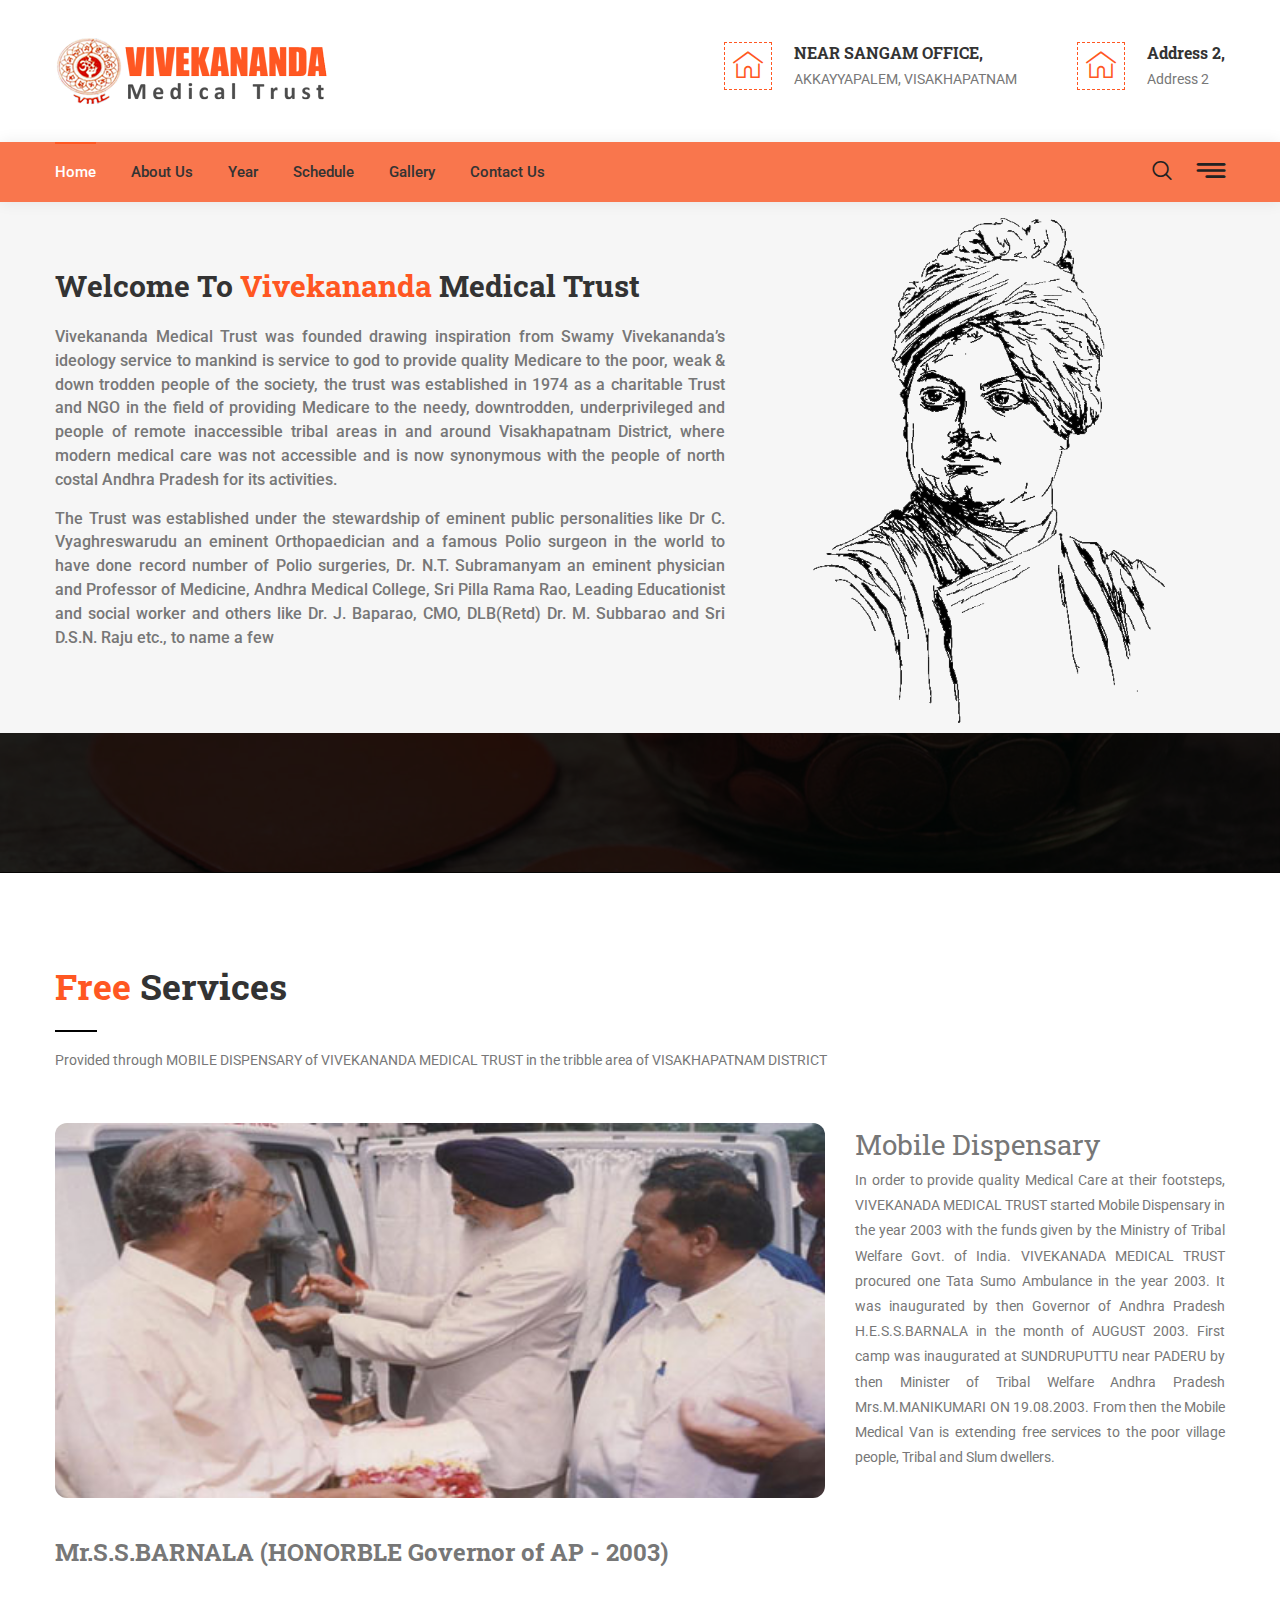
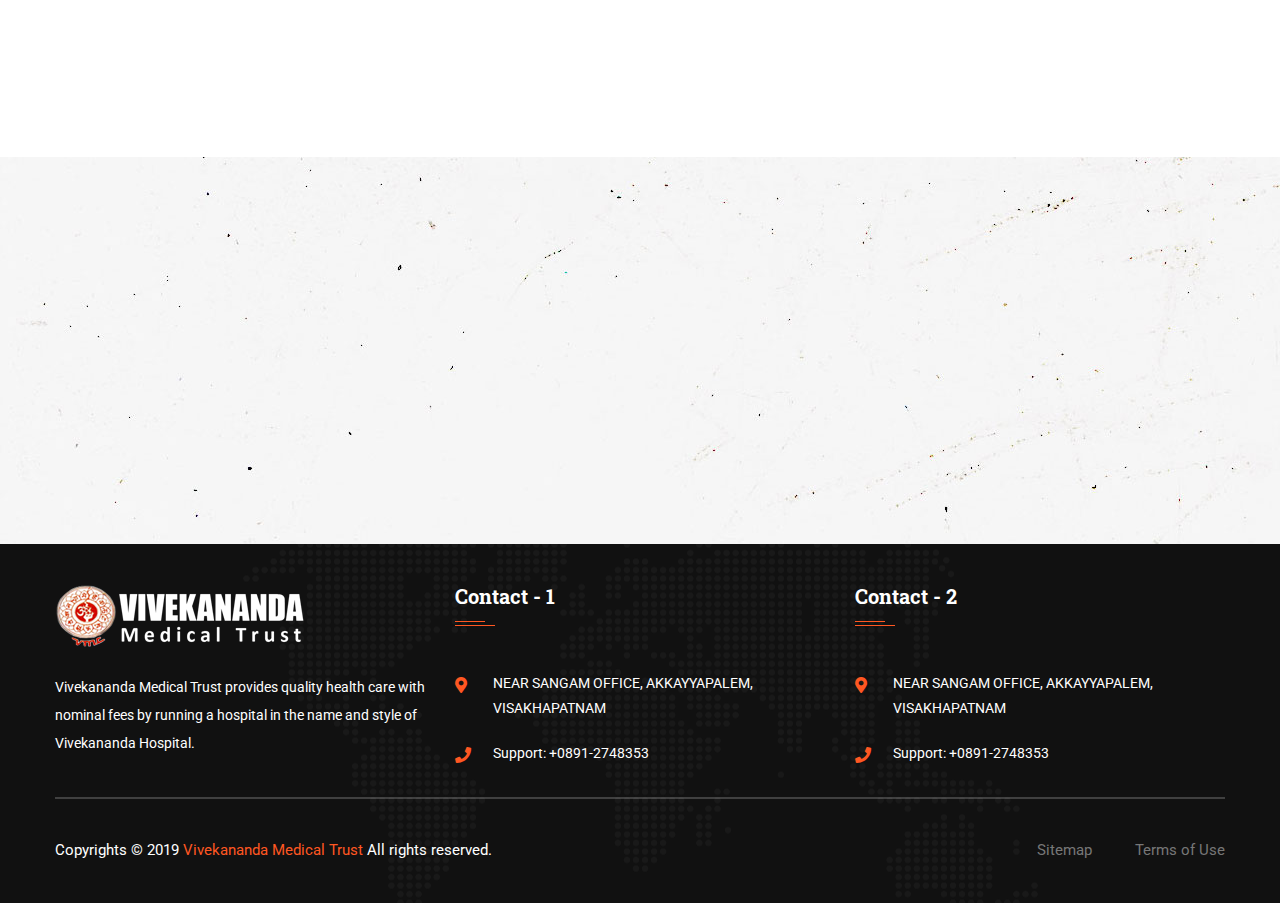
<file: index.html>
<!DOCTYPE html>
<html>

<head>
<meta charset="utf-8">
<title>Vivekananda Medical Trust | Vizag</title>
<!-- Stylesheets -->
<link href="css/bootstrap.css" rel="stylesheet">
<link href="css/style.css" rel="stylesheet">
<link href="css/slick.css" rel="stylesheet">
<link href="css/responsive.css" rel="stylesheet">
<!--Color Switcher Mockup-->
<link href="css/color-switcher-design.css" rel="stylesheet">
<!--Color Themes-->
<link id="theme-color-file" href="css/color-themes/default-theme.css"
	rel="stylesheet">

<link rel="shortcut icon" href="images/favicon.png" type="image/x-icon">
<link rel="icon" href="images/favicon.png" type="image/x-icon">

<!-- Responsive -->
<meta http-equiv="X-UA-Compatible" content="IE=edge">
<meta name="viewport"
	content="width=device-width, initial-scale=1.0, maximum-scale=1.0, user-scalable=0">

<!--[if lt IE 9]><script src="https://cdnjs.cloudflare.com/ajax/libs/html5shiv/3.7.3/html5shiv.js"></script><![endif]-->
<!--[if lt IE 9]><script src="js/respond.js"></script><![endif]-->
</head>

<body class="hidden-bar-wrapper">

	<div class="page-wrapper">

		<!-- Preloader -->
		<div class="preloader"></div>

		<!-- Main Header-->
		<header class="main-header">
			<!--Header-Upper-->
			<div class="header-upper">
				<div class="auto-container">
					<div class="clearfix">

						<div class="pull-left logo-box">
							<div class="logo">
								<a href="index.html"><img src="images/logo.png" alt=""
									title=""></a>
							</div>
						</div>

						<div class="pull-right upper-right">
							<div class="info-outer clearfix">

								<!--Info Box-->
								<div class="upper-column info-box">
									<div class="icon-box">
										<span class="flaticon-home-1"></span>
									</div>
									<ul>
										<li><span>NEAR SANGAM OFFICE,</span> <br>
											AKKAYYAPALEM, VISAKHAPATNAM</li>
									</ul>
								</div>

								<!--Info Box-->
								<!-- <div class="upper-column info-box">
								<div class="icon-box"><span class="flaticon-envelope"></span></div>
								<ul>
									<li><span>New york, United States</span> <br> Khidmt@support.com</li>
								</ul>
							</div> -->

								<!--Info Box-->
								<div class="upper-column info-box">
									<div class="icon-box">
										<span class="flaticon-home-1"></span>
									</div>
									<ul>
										<li><span>Address 2,</span> <br>
											Address 2</li>
									</ul>
								</div>

							</div>

						</div>

					</div>

				</div>
			</div>
			<!--End Header Upper-->

			<!--Header Lower-->
			<div class="header-lower">
				<div class="auto-container">
					<div class="nav-outer clearfix">
						<!-- Main Menu -->
						<nav class="main-menu navbar-expand-md">
							<div class="navbar-header">
								<!-- Toggle Button -->
								<button class="navbar-toggler" type="button"
									data-toggle="collapse" data-target="#navbarSupportedContent"
									aria-controls="navbarSupportedContent" aria-expanded="false"
									aria-label="Toggle navigation">
									<span class="icon-bar"></span> <span class="icon-bar"></span> <span
										class="icon-bar"></span>
								</button>
							</div>

							<div class="navbar-collapse collapse clearfix"
								id="navbarSupportedContent">
								<ul class="navigation clearfix">
									<li class="current"><a href="#">Home</a></li>
									<li><a href="about.html">About Us</a></li>
									<li><a href="#">Year</a></li>
									<li><a href="schedule.html">Schedule</a></li>
									<li><a href="gallery.html">Gallery</a></li>
									<li><a href="contact.html">Contact us</a></li>
								</ul>
							</div>
						</nav>

						<!-- Main Menu End-->
						<div class="outer-box clearfix">
							<!--Search Btn-->
							<div href="#modal-popup-2"
								class="navsearch-button xs-modal-popup">
								<i class="icon flaticon-magnifying-glass-1"></i>
							</div>

							<!-- Main Menu End-->
							<div class="nav-box">
								<div class="nav-btn nav-toggler navSidebar-button">
									<span class="icon flaticon-menu-1"></span>
								</div>
							</div>
						</div>
					</div>
				</div>
			</div>
			<!--End Header Lower-->

			<!--Sticky Header-->
			<div class="sticky-header">
				<div class="auto-container clearfix">
					<!--Logo-->
					<div class="logo pull-left">
						<a href="index.html" class="img-responsive"><img
							src="images/logo-small.png" alt="" title=""></a>
					</div>

					<!--Right Col-->
					<div class="right-col pull-right">
						<!-- Main Menu -->
						<nav class="main-menu navbar-expand-md">
							<button class="navbar-toggler" type="button"
								data-toggle="collapse" data-target="#navbarSupportedContent1"
								aria-controls="navbarSupportedContent1" aria-expanded="false"
								aria-label="Toggle navigation">
								<span class="icon-bar"></span> <span class="icon-bar"></span> <span
									class="icon-bar"></span>
							</button>

							<div class="navbar-collapse collapse clearfix"
								id="navbarSupportedContent1">
								<ul class="navigation clearfix">
									<li class="current"><a href="#">Home</a></li>
									<li><a href="about.html">About Us</a></li>
									<li><a href="#">Year</a></li>
									<li><a href="schedule.html">Schedule</a></li>
									<li><a href="gallery.html">Gallery</a></li>
									<li><a href="contact.html">Contact us</a></li>
								</ul>
							</div>
						</nav>
						<!-- Main Menu End-->
					</div>

				</div>
			</div>
			<!--End Sticky Header-->

		</header>
		<!--End Main Header -->

		<!--Main Slider-->
		<!--  <section class="main-slider"> -->

		<!-- <div class="main-slider-carousel owl-carousel owl-theme">
            
            <div class="slide" style="background-image:url(images/main-slider/image-1.jpg)">
                <div class="auto-container">
                	<div class="content clearfix">
						<h2>For the People & <br> Causes you Care About</h2>
						<div class="text">The Must and most beautiful things in the world cannot <br> be seen or even thouched</div>
                    	<div class="link-box">
							<a href="about.html" class="theme-btn btn-style-two">Start Donation</a>
						</div>
                    </div>
                </div>
            </div>
            
            <div class="slide" style="background-image:url(images/main-slider/image-1.jpg)">
                <div class="auto-container">
                	<div class="content clearfix">
						<h2>For the People & <br> Causes you Care About</h2>
						<div class="text">The Must and most beautiful things in the world cannot <br> be seen or even thouched</div>
                    	<div class="link-box">
							<a href="about.html" class="theme-btn btn-style-two">Start Donation</a>
						</div>
                    </div>
                </div>
            </div>
			
			<div class="slide" style="background-image:url(images/main-slider/image-1.jpg)">
                <div class="auto-container">
                	<div class="content clearfix">
						<h2>For the People & <br> Causes you Care About</h2>
						<div class="text">The Must and most beautiful things in the world cannot <br> be seen or even thouched</div>
                    	<div class="link-box">
							<a href="about.html" class="theme-btn btn-style-two">Start Donation</a>
						</div>
                    </div>
                </div>
            </div>
			
        </div> -->

		<!--Scroll Dwwn Btn-->
		<!-- <div class="mouse-btn-down scroll-to-target" data-target=".welcome-section"></div>
    </section> -->
		<!--End Main Slider-->

		<!-- Call To Action Section -->
		<!-- <section class="call-to-action-section">
		<div class="auto-container">
			<div class="clearfix">
				<div class="pull-left">
					<h2>Your Small Help Make World Better!</h2>
					<div class="text">Help us support their work – make a donation Teenage Cancer</div>
				</div>
				<div class="pull-right">
					<a href="donate.html" class="theme-btn btn-style-two">Donate Now</a>
				</div>
			</div>
		</div>
	</section> -->
		<!-- End Call To Action Section -->

		<!-- Welcome Section -->
		<section class="welcome-section"
			style="background-image: url(images/background/2-1.jpg)">
			<div class="auto-container">
				<div class="row clearfix">

					<!-- Content Column -->
					<div class="content-column col-lg-7 col-md-12 col-sm-12">
						<div class="inner-column">
							<h2>
								Welcome To <span class="theme_color">Vivekananda</span> Medical
								Trust
							</h2>
							<div class="bold-text text-justify">Vivekananda Medical
								Trust was founded drawing inspiration from Swamy Vivekananda’s
								ideology service to mankind is service to god to provide quality
								Medicare to the poor, weak & down trodden people of the society,
								the trust was established in 1974 as a charitable Trust and NGO
								in the field of providing Medicare to the needy, downtrodden,
								underprivileged and people of remote inaccessible tribal areas
								in and around Visakhapatnam District, where modern medical care
								was not accessible and is now synonymous with the people of
								north costal Andhra Pradesh for its activities.</div>
							<div class="bold-text text-justify">The Trust was
								established under the stewardship of eminent public
								personalities like Dr C. Vyaghreswarudu an eminent
								Orthopaedician and a famous Polio surgeon in the world to have
								done record number of Polio surgeries, Dr. N.T. Subramanyam an
								eminent physician and Professor of Medicine, Andhra Medical
								College, Sri Pilla Rama Rao, Leading Educationist and social
								worker and others like Dr. J. Baparao, CMO, DLB(Retd) Dr. M.
								Subbarao and Sri D.S.N. Raju etc., to name a few</div>
							<!-- <div class="text">We charity is an international charity that partners with communities through a holistic, sustainable development model that equips families with the tools and skills they need to lift themselves out of poverty. Ad mei nominati expetendis incorrupte, periculis prodesset</div> -->
							<!-- <a href="about.html" class="theme-btn btn-style-three">Join Us Now</a> -->
						</div>
					</div>

					<!-- Video Column -->
					<div class="video-column col-lg-5 col-md-12 col-sm-12">
						<div class="inner-column">

							<!--Video Box-->
							<div class="video-box wow fadeInRight" data-wow-delay="0ms"
								data-wow-duration="1500ms">
								<figure class="video-image">
									<img src="images/vmt-main/Swami-Vivekananda-Drawing-2.png"
										alt="">
								</figure>
								<!-- <a href="https://www.youtube.com/watch?v=kxPCFljwJws" class="lightbox-image overlay-box"><span class="flaticon-play-button"><i class="ripple"></i></span></a> -->
							</div>

						</div>
					</div>

				</div>
			</div>
		</section>
		<!-- End Welcome Section -->

		<!-- Counter Section -->
		<section class="counter-section"
			style="background-image: url(images/background/1.jpg)">
			<div class="auto-container">

				<!-- Fact Counter -->
				<div class="fact-counter">
					<div class="row clearfix">

						<!--Column-->
						<!-- <div class="column counter-column col-lg-3 col-md-6 col-sm-12">
							<div class="inner wow fadeInLeft" data-wow-delay="0ms"
								data-wow-duration="1500ms">
								<div class="content">
									<div class="icon flaticon-lightbulb"></div>
									<div class="count-outer count-box">
										<span class="count-text" data-speed="2500" data-stop="3586">0</span>
									</div>
									<h4 class="counter-title">Donator</h4>
								</div>
							</div>
						</div> -->

						<!--Column-->
						<!-- <div class="column counter-column col-lg-3 col-md-6 col-sm-12">
							<div class="inner wow fadeInLeft" data-wow-delay="300ms"
								data-wow-duration="1500ms">
								<div class="content">
									<div class="icon flaticon-startup-1"></div>
									<div class="count-outer count-box alternate">
										<span class="count-text" data-speed="5000" data-stop="95580">0</span>+
									</div>
									<h4 class="counter-title">Fundrising</h4>
								</div>
							</div>
						</div> -->

						<!--Column-->
						<!-- <div class="column counter-column col-lg-3 col-md-6 col-sm-12">
							<div class="inner wow fadeInLeft" data-wow-delay="600ms"
								data-wow-duration="1500ms">
								<div class="content">
									<div class="icon flaticon-process"></div>
									<div class="count-outer count-box">
										<span class="count-text" data-speed="2000" data-stop="640">0</span>+
									</div>
									<h4 class="counter-title">Volunteer</h4>
								</div>
							</div>
						</div> -->

						<!--Column-->
						<!-- <div class="column counter-column col-lg-3 col-md-6 col-sm-12">
							<div class="inner wow fadeInLeft" data-wow-delay="900ms"
								data-wow-duration="1500ms">
								<div class="content">
									<div class="icon flaticon-sketch"></div>
									<div class="count-outer count-box">
										<span class="count-text" data-speed="2500" data-stop="1980">0</span>
									</div>
									<h4 class="counter-title">Complete Projects</h4>
								</div>
							</div>
						</div> -->

					</div>
				</div>

			</div>
		</section>
		<!-- End Counter Section -->

		<!-- Causes Section -->
		<section class="causes-section">
			<div class="sidebar-page-container">
				<div class="auto-container">
					<!-- Sec Title -->
					<div class="sec-title">
						<div class="clearfix">
							<div class="pull-left">
								<h2>
									<span class="theme_color">Free</span> Services
								</h2>
								<div class="text">Provided through MOBILE DISPENSARY of
									VIVEKANANDA MEDICAL TRUST in the tribble area of VISAKHAPATNAM
									DISTRICT</div>
							</div>
							<!-- <div class="pull-right">
						<a href="causes.html" class="theme-btn btn-style-four">View All Causes</a>
					</div> -->
						</div>
					</div>

					<div class="row clearfix">

						<div class="content-side col-lg-8 col-md-12 col-sm-12">
							<div class="news-detail">
								<div class="inner-box">
									<div class="image">
										<img src="images/vmt-main/Mobile-Dispensary.jpg" alt="">
									</div>
									<div class="lower-content">
										<h4>
											<b>Mr.S.S.BARNALA (HONORBLE Governor of AP - 2003)</b>
										</h4>
									</div>
								</div>
							</div>
						</div>
						<div class="sidebar-side col-lg-4 col-md-12 col-sm-12">
							<h3>Mobile Dispensary</h3>
							<div class="text text-justify">
								<p>In order to provide quality Medical Care at their
									footsteps, VIVEKANADA MEDICAL TRUST started Mobile Dispensary
									in the year 2003 with the funds given by the Ministry of Tribal
									Welfare Govt. of India. VIVEKANADA MEDICAL TRUST procured one
									Tata Sumo Ambulance in the year 2003. It was inaugurated by
									then Governor of Andhra Pradesh H.E.S.S.BARNALA in the month of
									AUGUST 2003. First camp was inaugurated at SUNDRUPUTTU near
									PADERU by then Minister of Tribal Welfare Andhra Pradesh
									Mrs.M.MANIKUMARI ON 19.08.2003. From then the Mobile Medical
									Van is extending free services to the poor village people,
									Tribal and Slum dwellers.</p>

								<!-- <blockquote>
									There are many variations of passages of Lorem Ipsum available,
									but <br> the majority have suffered alteration
								</blockquote> -->

							</div>
						</div>

					</div>
				</div>
			</div>
		</section>
		<!-- End Causes Section -->

		<!-- Services Section -->
		<section class="services-section"
			style="background-image: url(images/background/2.jpg)">
			<div class="auto-container">
				<div class="row clearfix">

					<!-- Service Block -->
					<div class="service-block col-lg-4 col-md-6 col-sm-12">
						<div class="inner-box wow fadeInUp" data-wow-delay="0ms"
							data-wow-duration="1500ms">
							<div class="icon-box">
								<span class="icon flaticon-donation-1"></span>
							</div>
							<h3>
								<a href="#">Donation</a>
							</h3>
							<div class="text">There are many variations of passage of
								Lorem Ipsum available, but the majority have suffered ...</div>
						</div>
					</div>

					<!-- Service Block -->
					<div class="service-block col-lg-4 col-md-6 col-sm-12">
						<div class="inner-box wow fadeInUp" data-wow-delay="300ms"
							data-wow-duration="1500ms">
							<div class="icon-box">
								<span class="icon flaticon-money-bag"></span>
							</div>
							<h3>
								<a href="#">Fundrising</a>
							</h3>
							<div class="text">There are many variations of passage of
								Lorem Ipsum available, but the majority have suffered ...</div>
						</div>
					</div>

					<!-- Service Block -->
					<div class="service-block col-lg-4 col-md-6 col-sm-12">
						<div class="inner-box wow fadeInUp" data-wow-delay="600ms"
							data-wow-duration="1500ms">
							<div class="icon-box">
								<span class="icon flaticon-heart-3"></span>
							</div>
							<h3>
								<a href="#">Volunteer</a>
							</h3>
							<div class="text">There are many variations of passage of
								Lorem Ipsum available, but the majority have suffered ...</div>
						</div>
					</div>

				</div>
			</div>
		</section>
		<!-- End Services Section -->

		<!-- Volunter Section -->
		<!-- <section class="volunter-section">
			<div class="auto-container">
				Sec Title
				<div class="sec-title centered">
					<h2>
						<span class="theme_color">Our </span> Volunteers
					</h2>
					<div class="text">
						We help Children and poor people are at high risk of severe <br>
						malnutrition & no education
					</div>
				</div>
				<div class="row clearfix">

					Volunter Block
					<div class="volunter-block col-xl-3 col-lg-4 col-md-6 col-sm-12">
						<div class="inner-box wow fadeInLeft" data-wow-delay="0ms"
							data-wow-duration="1500ms">
							<div class="image">
								<img src="images/resource/volunter-1.jpg" alt="" />
								<div class="overlay-box">
									<div class="overlay-inner">
										<div class="text">We want to bring the happiness for
											needy.</div>
										<a href="team.html" class="link-btn"><span
											class="icon flaticon-web-link"></span></a>
										Social Box
										<ul class="social-box">
											<li><a href="#"><span class="fab fa-facebook-f"></span></a></li>
											<li><a href="#"><span class="fab fa-google-plus-g"></span></a></li>
											<li><a href="#"><span class="fab fa-skype"></span></a></li>
											<li><a href="#"><span class="fab fa-twitter"></span></a></li>
											<li><a href="#"><span class="fab fa-linkedin-in"></span></a></li>
										</ul>
									</div>
								</div>
							</div>
							<div class="lower-box">
								<h3>
									<a href="team.html">Alax monara</a>
								</h3>
								<div class="designation">Volunteer</div>
							</div>
						</div>
					</div>

					Volunter Block
					<div class="volunter-block col-xl-3 col-lg-4 col-md-6 col-sm-12">
						<div class="inner-box wow fadeInLeft" data-wow-delay="300ms"
							data-wow-duration="1500ms">
							<div class="image">
								<img src="images/resource/volunter-2.jpg" alt="" />
								<div class="overlay-box">
									<div class="overlay-inner">
										<div class="text">We want to bring the happiness for
											needy.</div>
										<a href="team.html" class="link-btn"><span
											class="icon flaticon-web-link"></span></a>
										Social Box
										<ul class="social-box">
											<li><a href="#"><span class="fab fa-facebook-f"></span></a></li>
											<li><a href="#"><span class="fab fa-google-plus-g"></span></a></li>
											<li><a href="#"><span class="fab fa-skype"></span></a></li>
											<li><a href="#"><span class="fab fa-twitter"></span></a></li>
											<li><a href="#"><span class="fab fa-linkedin-in"></span></a></li>
										</ul>
									</div>
								</div>
							</div>
							<div class="lower-box">
								<h3>
									<a href="team.html">Jone Carten</a>
								</h3>
								<div class="designation">Volunteer</div>
							</div>
						</div>
					</div>

					Volunter Block
					<div class="volunter-block col-xl-3 col-lg-4 col-md-6 col-sm-12">
						<div class="inner-box wow fadeInLeft" data-wow-delay="600ms"
							data-wow-duration="1500ms">
							<div class="image">
								<img src="images/resource/volunter-3.jpg" alt="" />
								<div class="overlay-box">
									<div class="overlay-inner">
										<div class="text">We want to bring the happiness for
											needy.</div>
										<a href="team.html" class="link-btn"><span
											class="icon flaticon-web-link"></span></a>
										Social Box
										<ul class="social-box">
											<li><a href="#"><span class="fab fa-facebook-f"></span></a></li>
											<li><a href="#"><span class="fab fa-google-plus-g"></span></a></li>
											<li><a href="#"><span class="fab fa-skype"></span></a></li>
											<li><a href="#"><span class="fab fa-twitter"></span></a></li>
											<li><a href="#"><span class="fab fa-linkedin-in"></span></a></li>
										</ul>
									</div>
								</div>
							</div>
							<div class="lower-box">
								<h3>
									<a href="team.html">Monika Mona</a>
								</h3>
								<div class="designation">Volunteer</div>
							</div>
						</div>
					</div>

					Volunter Block
					<div class="volunter-block col-xl-3 col-lg-4 col-md-6 col-sm-12">
						<div class="inner-box wow fadeInLeft" data-wow-delay="900ms"
							data-wow-duration="1500ms">
							<div class="image">
								<img src="images/resource/volunter-4.jpg" alt="" />
								<div class="overlay-box">
									<div class="overlay-inner">
										<div class="text">We want to bring the happiness for
											needy.</div>
										<a href="team.html" class="link-btn"><span
											class="icon flaticon-web-link"></span></a>
										Social Box
										<ul class="social-box">
											<li><a href="#"><span class="fab fa-facebook-f"></span></a></li>
											<li><a href="#"><span class="fab fa-google-plus-g"></span></a></li>
											<li><a href="#"><span class="fab fa-skype"></span></a></li>
											<li><a href="#"><span class="fab fa-twitter"></span></a></li>
											<li><a href="#"><span class="fab fa-linkedin-in"></span></a></li>
										</ul>
									</div>
								</div>
							</div>
							<div class="lower-box">
								<h3>
									<a href="team.html">Robit Bonita</a>
								</h3>
								<div class="designation">Volunteer</div>
							</div>
						</div>
					</div>

				</div>
			</div>
		</section> -->
		<!-- End Volunter Section -->


		<!--Main Footer-->
		<footer class="main-footer"
			style="background-image: url(images/background/map-pattern.png)">
			<div class="auto-container">
				<!--Widgets Section-->
				<div class="widgets-section">
					<div class="row clearfix">

						<!--Footer Column-->
						<div class="footer-column col-lg-4 col-md-6 col-sm-12">
							<div class="footer-widget logo-widget">
								<div class="logo">
									<a href="index.html"><img src="images/footer-logo.png"
										alt="" /></a>
								</div>
								<div class="text">Vivekananda Medical Trust provides
									quality health care with nominal fees by running a hospital in
									the name and style of Vivekananda Hospital.</div>
								<!--Social Box-->

							</div>
						</div>



						<!--Footer Column-->
						<div class="footer-column col-lg-4 col-md-6 col-sm-12">
							<div class="footer-widget info-widget">
								<h2>Contact - 1</h2>
								<ul class="list-style-one">
									<li><span class="icon fas fa-map-marker-alt"></span>NEAR
										SANGAM OFFICE, AKKAYYAPALEM, VISAKHAPATNAM</li>
									<li><span class="icon fas fa-phone"></span>Support: <a
										href="tel:+0891-2748353">+0891-2748353</a></li>
								</ul>

							</div>
						</div>
						
						<div class="footer-column col-lg-4 col-md-6 col-sm-12">
							<div class="footer-widget info-widget">
								<h2>Contact - 2</h2>
								<ul class="list-style-one">
									<li><span class="icon fas fa-map-marker-alt"></span>NEAR
										SANGAM OFFICE, AKKAYYAPALEM, VISAKHAPATNAM</li>
									<li><span class="icon fas fa-phone"></span>Support: <a
										href="tel:+0891-2748353">+0891-2748353</a></li>
								</ul>

							</div>
						</div>

					</div>
				</div>

				<!-- Footer Bottom -->
				<div class="footer-bottom">
					<div class="clearfix">
						<div class="pull-left">
							<div class="copyright">
								Copyrights © 2019 <a href="index.html">Vivekananda Medical
									Trust</a> All rights reserved.
							</div>
						</div>
						<div class="pull-right">
							<ul class="footer-nav">
								<!-- <li><a href="#">Privacy Policy</a></li> -->
								<li><a href="#">Sitemap</a></li>
								<li><a href="#">Terms of Use</a></li>
							</ul>
						</div>
					</div>
				</div>

			</div>
		</footer>

	</div>
	<!--End pagewrapper-->

	<!--Scroll to top-->
	<div class="scroll-to-top scroll-to-target" data-target="html">
		<span class="fa fa-arrow-up"></span>
	</div>


	<!-- sidebar cart item -->
	<div class="xs-sidebar-group info-group">
		<div class="xs-overlay xs-bg-black"></div>
		<div class="xs-sidebar-widget">
			<div class="sidebar-widget-container">
				<div class="widget-heading">
					<a href="#" class="close-side-widget"> X </a>
				</div>
				<div class="sidebar-textwidget">

					<!-- Sidebar Info Content -->
					<div class="sidebar-info-contents">
						<div class="content-inner">
							<div class="logo">
								<a href="index.html"><img src="images/logo-2.png" alt="" /></a>
							</div>
							<div class="content-box">
								<h2>About Us</h2>
								<p class="text">Vivekananda Medical Trust provides quality
									health care with nominal fees by running a hospital in the name
									and style of Vivekananda Hospital</p>

							</div>
							<div class="contact-info">
								<h2>Contact Info</h2>
								<ul class="list-style-one">
									<li><span class="icon flaticon-map-1"></span>NEAR SANGAM
										OFFICE, AKKAYYAPALEM, VISAKHAPATNAM</li>
									<li><span class="icon flaticon-telephone"></span>+0891-2748353</li>
									<li><span class="icon flaticon-timetable"></span>Week
										Days: 09.00 to 18.00 Sunday: Closed</li>
								</ul>
							</div>

						</div>
					</div>

				</div>
			</div>
		</div>
	</div>
	<!-- END sidebar widget item -->

	<!-- xs modal -->
	<div class="zoom-anim-dialog mfp-hide modal-searchPanel"
		id="modal-popup-2">
		<div class="xs-search-panel">
			<form action="#" method="POST" class="xs-search-group">
				<input type="search" class="form-control" name="search" id="search"
					placeholder="Search">
				<button type="submit" class="search-button">
					<i class="icon icon-search"></i>
				</button>
			</form>
		</div>
	</div>
	<!-- End xs modal -->
	<!-- end language switcher strart -->

	<script src="js/jquery.js"></script>
	<script src="js/popper.min.js"></script>
	<script src="js/bootstrap.min.js"></script>
	<script src="js/jquery.mCustomScrollbar.concat.min.js"></script>
	<script src="js/jquery.fancybox.js"></script>
	<script src="js/appear.js"></script>
	<script src="js/owl.js"></script>
	<script src="js/wow.js"></script>
	<script src="js/slick.js"></script>
	<script src="js/jquery-ui.js"></script>
	<script src="js/nav-tool.js"></script>
	<script src="js/jquery.magnific-popup.min.js"></script>
	<script src="js/main.js"></script>
	<script src="js/script.js"></script>
	<script src="js/color-settings.js"></script>

</body>

</html>
</file>
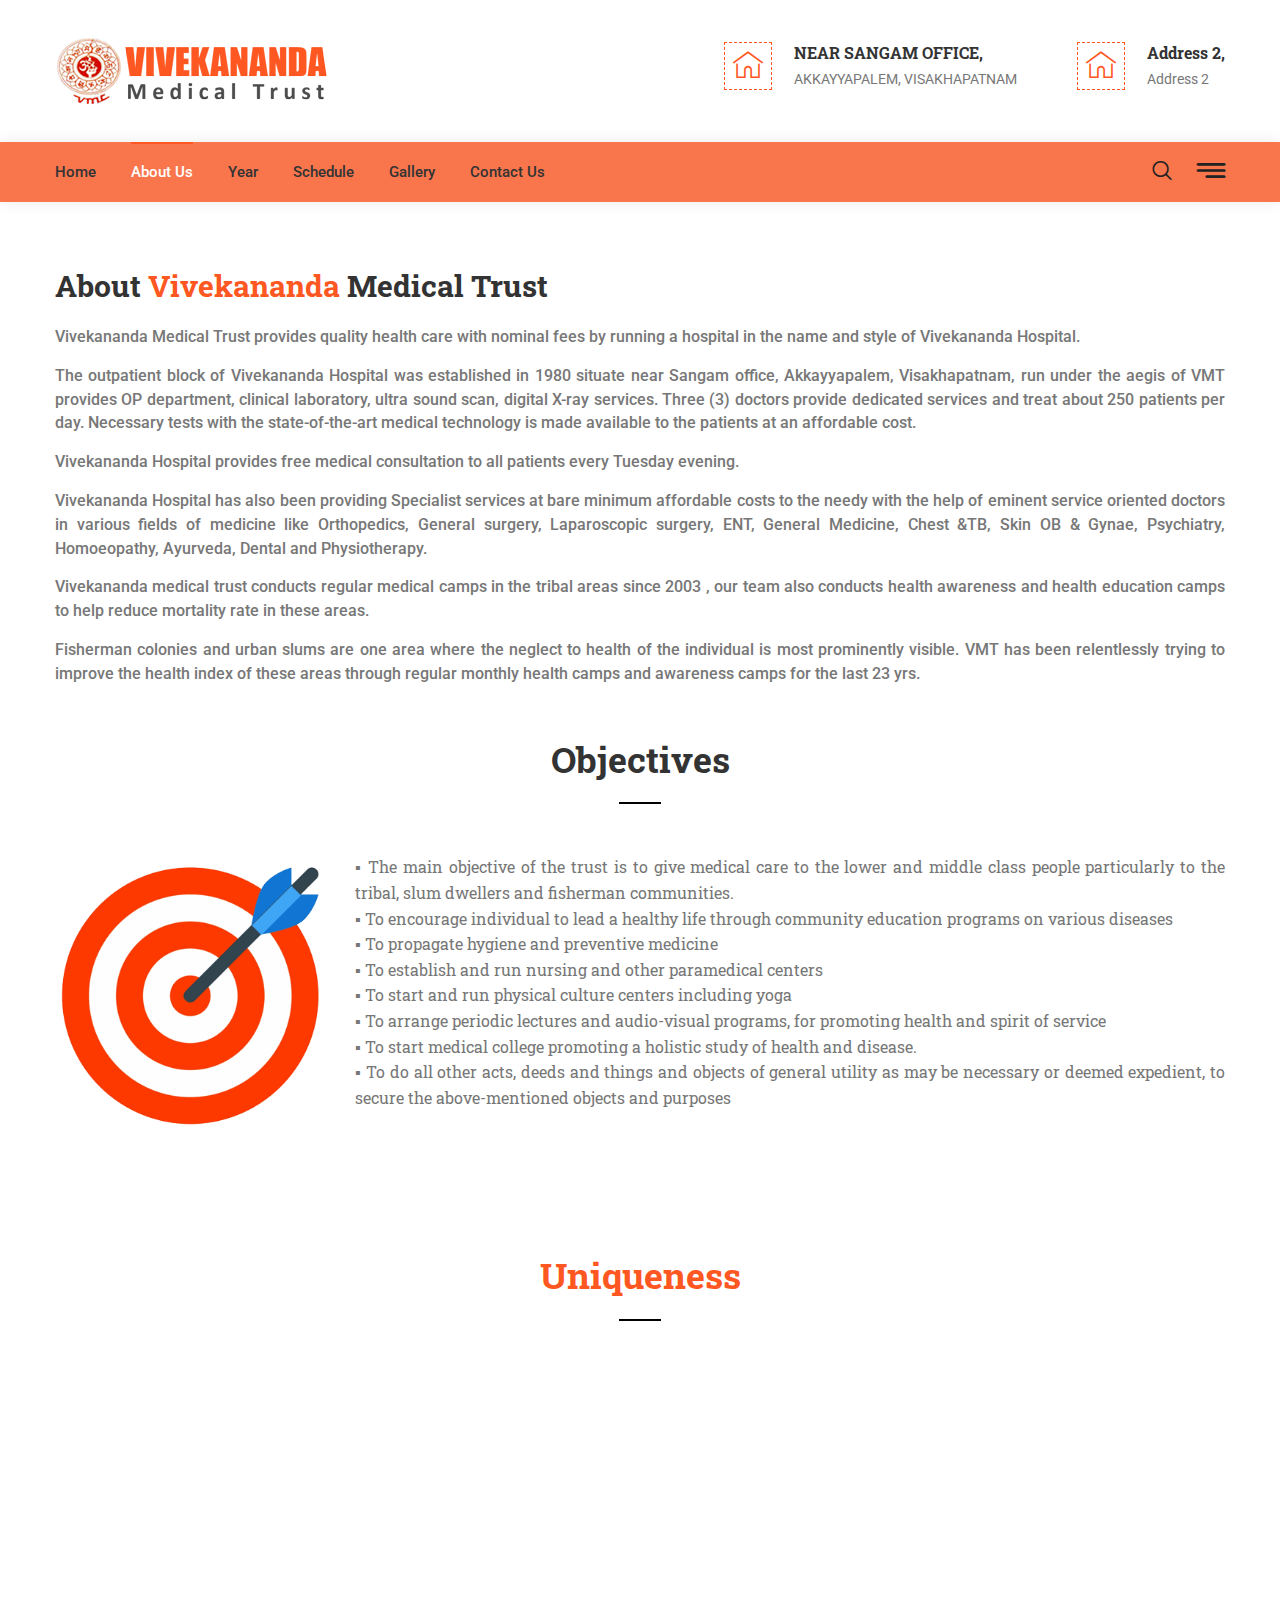
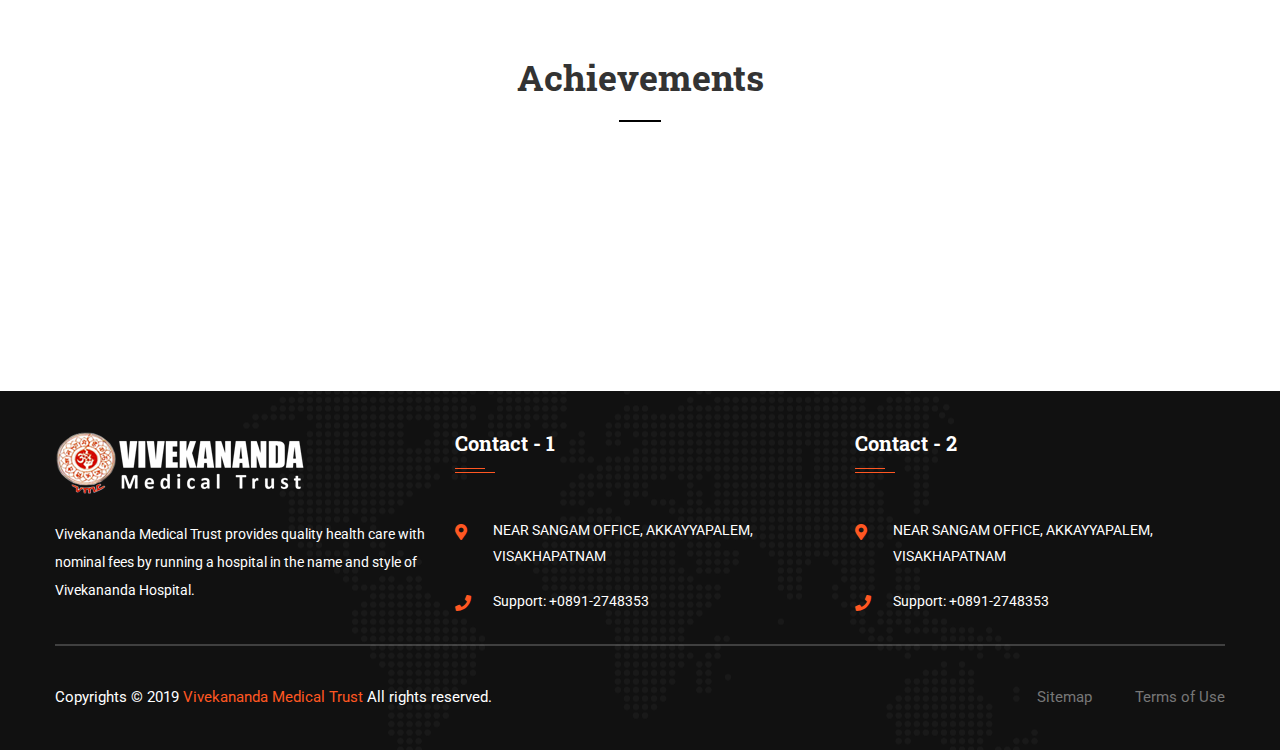
<file: about.html>
<!DOCTYPE html>
<html>

<head>
<meta charset="utf-8">
<title>Vivekananda Medical Trust | Vizag</title>
<!-- Stylesheets -->
<link href="css/bootstrap.css" rel="stylesheet">
<link href="css/style.css" rel="stylesheet">
<link href="css/slick.css" rel="stylesheet">
<link href="css/responsive.css" rel="stylesheet">
<!--Color Switcher Mockup-->
<link href="css/color-switcher-design.css" rel="stylesheet">
<!--Color Themes-->
<link id="theme-color-file" href="css/color-themes/default-theme.css"
	rel="stylesheet">

<link rel="shortcut icon" href="images/favicon.png" type="image/x-icon">
<link rel="icon" href="images/favicon.png" type="image/x-icon">

<!-- Responsive -->
<meta http-equiv="X-UA-Compatible" content="IE=edge">
<meta name="viewport"
	content="width=device-width, initial-scale=1.0, maximum-scale=1.0, user-scalable=0">

<!--[if lt IE 9]><script src="https://cdnjs.cloudflare.com/ajax/libs/html5shiv/3.7.3/html5shiv.js"></script><![endif]-->
<!--[if lt IE 9]><script src="js/respond.js"></script><![endif]-->
</head>

<body class="hidden-bar-wrapper">

	<div class="page-wrapper">

		<!-- Preloader -->
		<div class="preloader"></div>

		<!-- Main Header-->
		<header class="main-header">
			<!--Header-Upper-->
			<div class="header-upper">
				<div class="auto-container">
					<div class="clearfix">

						<div class="pull-left logo-box">
							<div class="logo">
								<a href="index.html"><img src="images/logo.png" alt=""
									title=""></a>
							</div>
						</div>

						<div class="pull-right upper-right">
							<div class="info-outer clearfix">

								<!--Info Box-->
								<div class="upper-column info-box">
									<div class="icon-box">
										<span class="flaticon-home-1"></span>
									</div>
									<ul>
										<li><span>NEAR SANGAM OFFICE,</span> <br>
											AKKAYYAPALEM, VISAKHAPATNAM</li>
									</ul>
								</div>

								<!--Info Box-->
								<!-- <div class="upper-column info-box">
								<div class="icon-box"><span class="flaticon-envelope"></span></div>
								<ul>
									<li><span>New york, United States</span> <br> Khidmt@support.com</li>
								</ul>
							</div> -->

								<!--Info Box-->
								<div class="upper-column info-box">
									<div class="icon-box">
										<span class="flaticon-home-1"></span>
									</div>
									<ul>
										<li><span>Address 2,</span> <br>
											Address 2</li>
									</ul>
								</div>

							</div>

						</div>

					</div>

				</div>
			</div>
			<!--End Header Upper-->

			<!--Header Lower-->
			<div class="header-lower">
				<div class="auto-container">
					<div class="nav-outer clearfix">
						<!-- Main Menu -->
						<nav class="main-menu navbar-expand-md">
							<div class="navbar-header">
								<!-- Toggle Button -->
								<button class="navbar-toggler" type="button"
									data-toggle="collapse" data-target="#navbarSupportedContent"
									aria-controls="navbarSupportedContent" aria-expanded="false"
									aria-label="Toggle navigation">
									<span class="icon-bar"></span> <span class="icon-bar"></span> <span
										class="icon-bar"></span>
								</button>
							</div>

							<div class="navbar-collapse collapse clearfix"
								id="navbarSupportedContent">
								<ul class="navigation clearfix">
									<li><a href="index.html">Home</a></li>
									<li class="current"><a href="#">About Us</a></li>
									<li><a href="#">Year</a></li>
									<li><a href="schedule.html">Schedule</a></li>
									<li><a href="gallery.html">Gallery</a></li>
									<li><a href="contact.html">Contact us</a></li>
								</ul>
							</div>
						</nav>

						<!-- Main Menu End-->
						<div class="outer-box clearfix">
							<!--Search Btn-->
							<div href="#modal-popup-2"
								class="navsearch-button xs-modal-popup">
								<i class="icon flaticon-magnifying-glass-1"></i>
							</div>

							<!-- Main Menu End-->
							<div class="nav-box">
								<div class="nav-btn nav-toggler navSidebar-button">
									<span class="icon flaticon-menu-1"></span>
								</div>
							</div>
						</div>
					</div>
				</div>
			</div>
			<!--End Header Lower-->

			<!--Sticky Header-->
			<div class="sticky-header">
				<div class="auto-container clearfix">
					<!--Logo-->
					<div class="logo pull-left">
						<a href="index.html" class="img-responsive"><img
							src="images/logo-small.png" alt="" title=""></a>
					</div>

					<!--Right Col-->
					<div class="right-col pull-right">
						<!-- Main Menu -->
						<nav class="main-menu navbar-expand-md">
							<button class="navbar-toggler" type="button"
								data-toggle="collapse" data-target="#navbarSupportedContent1"
								aria-controls="navbarSupportedContent1" aria-expanded="false"
								aria-label="Toggle navigation">
								<span class="icon-bar"></span> <span class="icon-bar"></span> <span
									class="icon-bar"></span>
							</button>

							<div class="navbar-collapse collapse clearfix"
								id="navbarSupportedContent1">
								<ul class="navigation clearfix">
									<li><a href="index.html">Home</a></li>
									<li class="current"><a href="#">About Us</a></li>
									<li><a href="#">Year</a></li>
									<li><a href="schedule.html">Schedule</a></li>
									<li><a href="gallery.html">Gallery</a></li>
									<li><a href="contact.html">Contact us</a></li>
								</ul>
							</div>
						</nav>
						<!-- Main Menu End-->
					</div>

				</div>
			</div>
			<!--End Sticky Header-->

		</header>
		<!--End Main Header -->


		<!-- Welcome Section -->
		<section class="welcome-section">
			<div class="auto-container">
				<div class="row clearfix">

					<!-- Content Column -->
					<div class="content-column col-lg-12 col-md-12 col-sm-12">
						<div class="inner-column">
							<h2>
								About <span class="theme_color">Vivekananda</span> Medical Trust
							</h2>
							<ul>
								<li class="bold-text text-justify">Vivekananda Medical Trust provides
									quality health care with nominal fees by running a hospital in
									the name and style of Vivekananda Hospital.</li>
								<li class="bold-text text-justify">The outpatient block of Vivekananda
									Hospital was established in 1980 situate near Sangam office,
									Akkayyapalem, Visakhapatnam, run under the aegis of VMT
									provides OP department, clinical laboratory, ultra sound scan,
									digital X-ray services. Three (3) doctors provide dedicated
									services and treat about 250 patients per day. Necessary tests
									with the state-of-the-art medical technology is made available
									to the patients at an affordable cost.</li>
								<li class="bold-text text-justify">Vivekananda Hospital provides free
									medical consultation to all patients every Tuesday evening.</li>
								<li class="bold-text text-justify">Vivekananda Hospital has also been
									providing Specialist services at bare minimum affordable costs
									to the needy with the help of eminent service oriented doctors
									in various fields of medicine like Orthopedics, General
									surgery, Laparoscopic surgery, ENT, General Medicine, Chest
									&TB, Skin OB & Gynae, Psychiatry, Homoeopathy, Ayurveda, Dental
									and Physiotherapy.</li>
								<li class="bold-text text-justify">Vivekananda medical trust conducts
									regular medical camps in the tribal areas since 2003 , our team
									also conducts health awareness and health education camps to
									help reduce mortality rate in these areas.</li>
								<li class="bold-text text-justify">Fisherman colonies and urban slums
									are one area where the neglect to health of the individual is
									most prominently visible. VMT has been relentlessly trying to
									improve the health index of these areas through regular monthly
									health camps and awareness camps for the last 23 yrs.</li>
							</ul>
							<!-- <a href="about.html" class="theme-btn btn-style-three">Join
								Us Now</a> -->
						</div>
					</div>



				</div>
			</div>
		</section>
		<!-- End Welcome Section -->

		<!-- Services Section -->
		<section class="services-section-two style-two">
			<div class="auto-container">
				<!-- Sec Title -->
				<div class="sec-title centered">
					<h2>Objectives</h2>

				</div>
				<div class="row clearfix">

					<!-- Service Block Two -->
					<div class="service-block-two col-lg-3 col-md-12 col-sm-12">
						<div class="inner-box wow fadeInLeft" data-wow-delay="0ms"
							data-wow-duration="1500ms">
							<div class="video-box wow fadeInRight" data-wow-delay="0ms"
								data-wow-duration="1500ms">
								<figure class="video-image">
									<img src="images/vmt-main/objective.png" alt="">
								</figure>

							</div>
						</div>
					</div>

					<div class="service-block-two col-lg-9 col-md-12 col-sm-12">
						<div class="inner-box wow fadeInLeft" data-wow-delay="0ms"
							data-wow-duration="1500ms">

							<h6 class="text-justify">
								<a>&#9642; The main objective of the trust is to give medical care
									to the lower and middle class people particularly to the
									tribal, slum dwellers and fisherman communities.</a>
							</h6>

							<h6 class="text-justify">
								<a>&#9642; To encourage individual to lead a healthy life through
									community education programs on various diseases </a>
							</h6>
							<h6 class="text-justify">
								<a>&#9642; To propagate hygiene and preventive medicine </a>
							</h6>
							<h6 class="text-justify">
								<a>&#9642; To establish and run nursing and other paramedical
									centers </a>
							</h6>
							<h6 class="text-justify">
								<a>&#9642; To start and run physical culture centers including
									yoga </a>
							</h6>
							<h6 class="text-justify">
								<a>&#9642; To arrange periodic lectures and audio-visual programs,
									for promoting health and spirit of service </a>
							</h6>
							<h6 class="text-justify">
								<a>&#9642; To start medical college promoting a holistic study of
									health and disease. </a>
							</h6>
							<h6 class="text-justify">
								<a>&#9642; To do all other acts, deeds and things and objects of
									general utility as may be necessary or deemed expedient, to
									secure the above-mentioned objects and purposes </a>
							</h6>


						</div>
					</div>


				</div>
			</div>
		</section>

		<!-- Services Section -->
		<section class="services-section-two style-two">
			<div class="auto-container">
				<!-- Sec Title -->
				<div class="sec-title centered">
					<h2>
						<span class="theme_color">Uniqueness</span>
					</h2>

				</div>
				<div class="row clearfix">

					<div class="service-block-two col-lg-7 col-md-12 col-sm-12">
						<div class="inner-box wow fadeInLeft" data-wow-delay="0ms"
							data-wow-duration="1500ms">

							<h6 class="text-justify">
								<a>&#9642; Vivekananda medical trust is the only charitable
									organization which provides quality health care services in the
									interior tribal areas in the surroundings of Visakhapatnam.</a>
							</h6>

							<h6 class="text-justify">
								<a>&#9642; Our trust provides medical investigations such as USG,
									Digital X ray and regular blood tests at the lowest cost </a>
							</h6>
							<h6 class="text-justify">
								<a>&#9642; We provide Surgical procedures and physiotherapy
									services at the most affordable cost to the patients.</a>
							</h6>

						</div>
					</div>

					<!-- Service Block Two -->
					<div class="service-block-two col-lg-5 col-md-12 col-sm-12">
						<div class="inner-box wow fadeInLeft" data-wow-delay="0ms"
							data-wow-duration="1500ms">
							<div class="video-box wow fadeInRight" data-wow-delay="0ms"
								data-wow-duration="1500ms">
								<figure class="video-image">
									<img src="images/vmt-main/unique.png" alt="">
								</figure>

							</div>
						</div>
					</div>


				</div>
			</div>
		</section>

		<!-- Services Section -->
		<section class="services-section-two style-two">
			<div class="auto-container">
				<!-- Sec Title -->
				<div class="sec-title centered">
					<h2>Achievements</h2>

				</div>
				<div class="row clearfix">

					<!-- Service Block Two -->
					<div class="service-block-two col-lg-2 col-md-12 col-sm-12">
						<div class="inner-box wow fadeInLeft" data-wow-delay="0ms"
							data-wow-duration="1500ms">
							<div class="video-box wow fadeInRight" data-wow-delay="0ms"
								data-wow-duration="1500ms">
								<figure class="video-image">
									<img src="images/vmt-main/Award-logo-only.png" alt="">
								</figure>

							</div>
						</div>
					</div>

					<div class="service-block-two col-lg-10 col-md-12 col-sm-12">
						<div class="inner-box wow fadeInLeft" data-wow-delay="0ms"
							data-wow-duration="1500ms">

							<h6 class="text-justify">
								<a>&#9642; 2003 Ministry of tribal welfare of Andhra Pradesh had
									provided an ambulance to the trust in recognition to the
									serviceS of the trust, the ambulance was inaugurated by
									Honorable Governor SS Barnala.</a>
							</h6>

							<h6 class="text-justify">
								<a>&#9642; 2010 best outstanding service award is given to
									Vivekananda medical trust by Rotary Club </a>
							</h6>
							<h6 class="text-justify">
								<a>&#9642; 2014 the trust director Dr Dvvs Keshava Rao was invited
									and felicitated at Gaziabad by Sri Sri Sri Shankaracharya Swami
									Maharaj ji of Rajarajeshwaraaashram </a>
							</h6>

						</div>
					</div>


				</div>
			</div>
		</section>


		<!--Main Footer-->
		<footer class="main-footer"
			style="background-image: url(images/background/map-pattern.png)">
			<div class="auto-container">
				<!--Widgets Section-->
				<div class="widgets-section">
					<div class="row clearfix">

						<!--Footer Column-->
						<div class="footer-column col-lg-4 col-md-6 col-sm-12">
							<div class="footer-widget logo-widget">
								<div class="logo">
									<a href="index.html"><img src="images/footer-logo.png"
										alt="" /></a>
								</div>
								<div class="text">Vivekananda Medical Trust provides
									quality health care with nominal fees by running a hospital in
									the name and style of Vivekananda Hospital.</div>
								<!--Social Box-->

							</div>
						</div>



						<!--Footer Column-->
						<div class="footer-column col-lg-4 col-md-6 col-sm-12">
							<div class="footer-widget info-widget">
								<h2>Contact - 1</h2>
								<ul class="list-style-one">
									<li><span class="icon fas fa-map-marker-alt"></span>NEAR
										SANGAM OFFICE, AKKAYYAPALEM, VISAKHAPATNAM</li>
									<li><span class="icon fas fa-phone"></span>Support: <a
										href="tel:+0891-2748353">+0891-2748353</a></li>
								</ul>

							</div>
						</div>
						
						<div class="footer-column col-lg-4 col-md-6 col-sm-12">
							<div class="footer-widget info-widget">
								<h2>Contact - 2</h2>
								<ul class="list-style-one">
									<li><span class="icon fas fa-map-marker-alt"></span>NEAR
										SANGAM OFFICE, AKKAYYAPALEM, VISAKHAPATNAM</li>
									<li><span class="icon fas fa-phone"></span>Support: <a
										href="tel:+0891-2748353">+0891-2748353</a></li>
								</ul>

							</div>
						</div>

					</div>
				</div>

				<!-- Footer Bottom -->
				<div class="footer-bottom">
					<div class="clearfix">
						<div class="pull-left">
							<div class="copyright">
								Copyrights © 2019 <a href="index.html">Vivekananda Medical
									Trust</a> All rights reserved.
							</div>
						</div>
						<div class="pull-right">
							<ul class="footer-nav">
								<!-- <li><a href="#">Privacy Policy</a></li> -->
								<li><a href="#">Sitemap</a></li>
								<li><a href="#">Terms of Use</a></li>
							</ul>
						</div>
					</div>
				</div>

			</div>
		</footer>

	</div>
	<!--End pagewrapper-->

	<!--Scroll to top-->
	<div class="scroll-to-top scroll-to-target" data-target="html">
		<span class="fa fa-arrow-up"></span>
	</div>


	<!-- sidebar cart item -->
	<div class="xs-sidebar-group info-group">
		<div class="xs-overlay xs-bg-black"></div>
		<div class="xs-sidebar-widget">
			<div class="sidebar-widget-container">
				<div class="widget-heading">
					<a href="#" class="close-side-widget"> X </a>
				</div>
				<div class="sidebar-textwidget">

					<!-- Sidebar Info Content -->
					<div class="sidebar-info-contents">
						<div class="content-inner">
							<div class="logo">
								<a href="index.html"><img src="images/logo-2.png" alt="" /></a>
							</div>
							<div class="content-box">
								<h2>About Us</h2>
								<p class="text">Vivekananda Medical Trust provides quality
									health care with nominal fees by running a hospital in the name
									and style of Vivekananda Hospital</p>

							</div>
							<div class="contact-info">
								<h2>Contact Info</h2>
								<ul class="list-style-one">
									<li><span class="icon flaticon-map-1"></span>NEAR SANGAM
										OFFICE, AKKAYYAPALEM, VISAKHAPATNAM</li>
									<li><span class="icon flaticon-telephone"></span>+0891-2748353</li>
									<li><span class="icon flaticon-timetable"></span>Week
										Days: 09.00 to 18.00 Sunday: Closed</li>
								</ul>
							</div>

						</div>
					</div>

				</div>
			</div>
		</div>
	</div>
	<!-- END sidebar widget item -->

	<!-- xs modal -->
	<div class="zoom-anim-dialog mfp-hide modal-searchPanel"
		id="modal-popup-2">
		<div class="xs-search-panel">
			<form action="#" method="POST" class="xs-search-group">
				<input type="search" class="form-control" name="search" id="search"
					placeholder="Search">
				<button type="submit" class="search-button">
					<i class="icon icon-search"></i>
				</button>
			</form>
		</div>
	</div>
	<!-- End xs modal -->
	<!-- end language switcher strart -->
	<script src="js/jquery.js"></script>
	<script src="js/popper.min.js"></script>
	<script src="js/bootstrap.min.js"></script>
	<script src="js/jquery.mCustomScrollbar.concat.min.js"></script>
	<script src="js/jquery.fancybox.js"></script>
	<script src="js/appear.js"></script>
	<script src="js/owl.js"></script>
	<script src="js/wow.js"></script>
	<script src="js/nav-tool.js"></script>
	<script src="js/jquery.magnific-popup.min.js"></script>
	<script src="js/main.js"></script>
	<script src="js/slick.js"></script>
	<script src="js/jquery-ui.js"></script>
	<script src="js/script.js"></script>
	<script src="js/color-settings.js"></script>

</body>

</html>
</file>
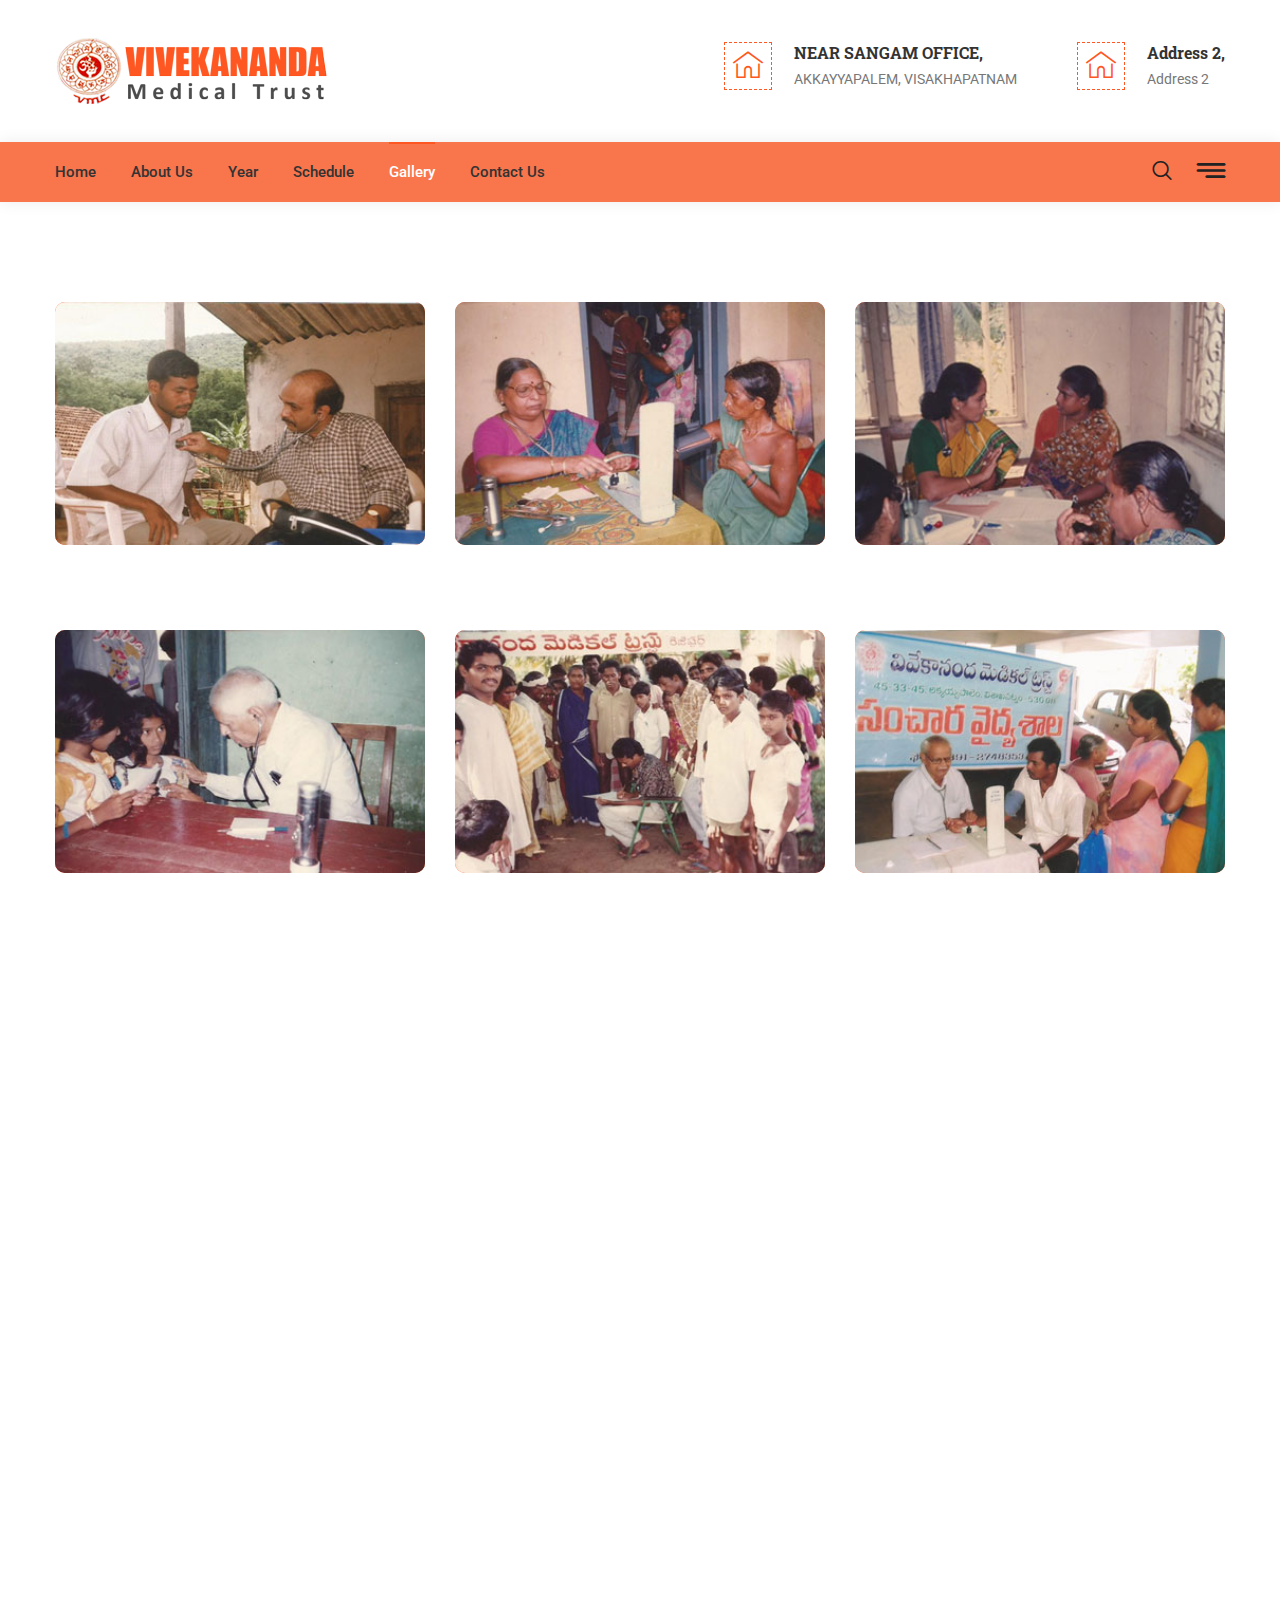
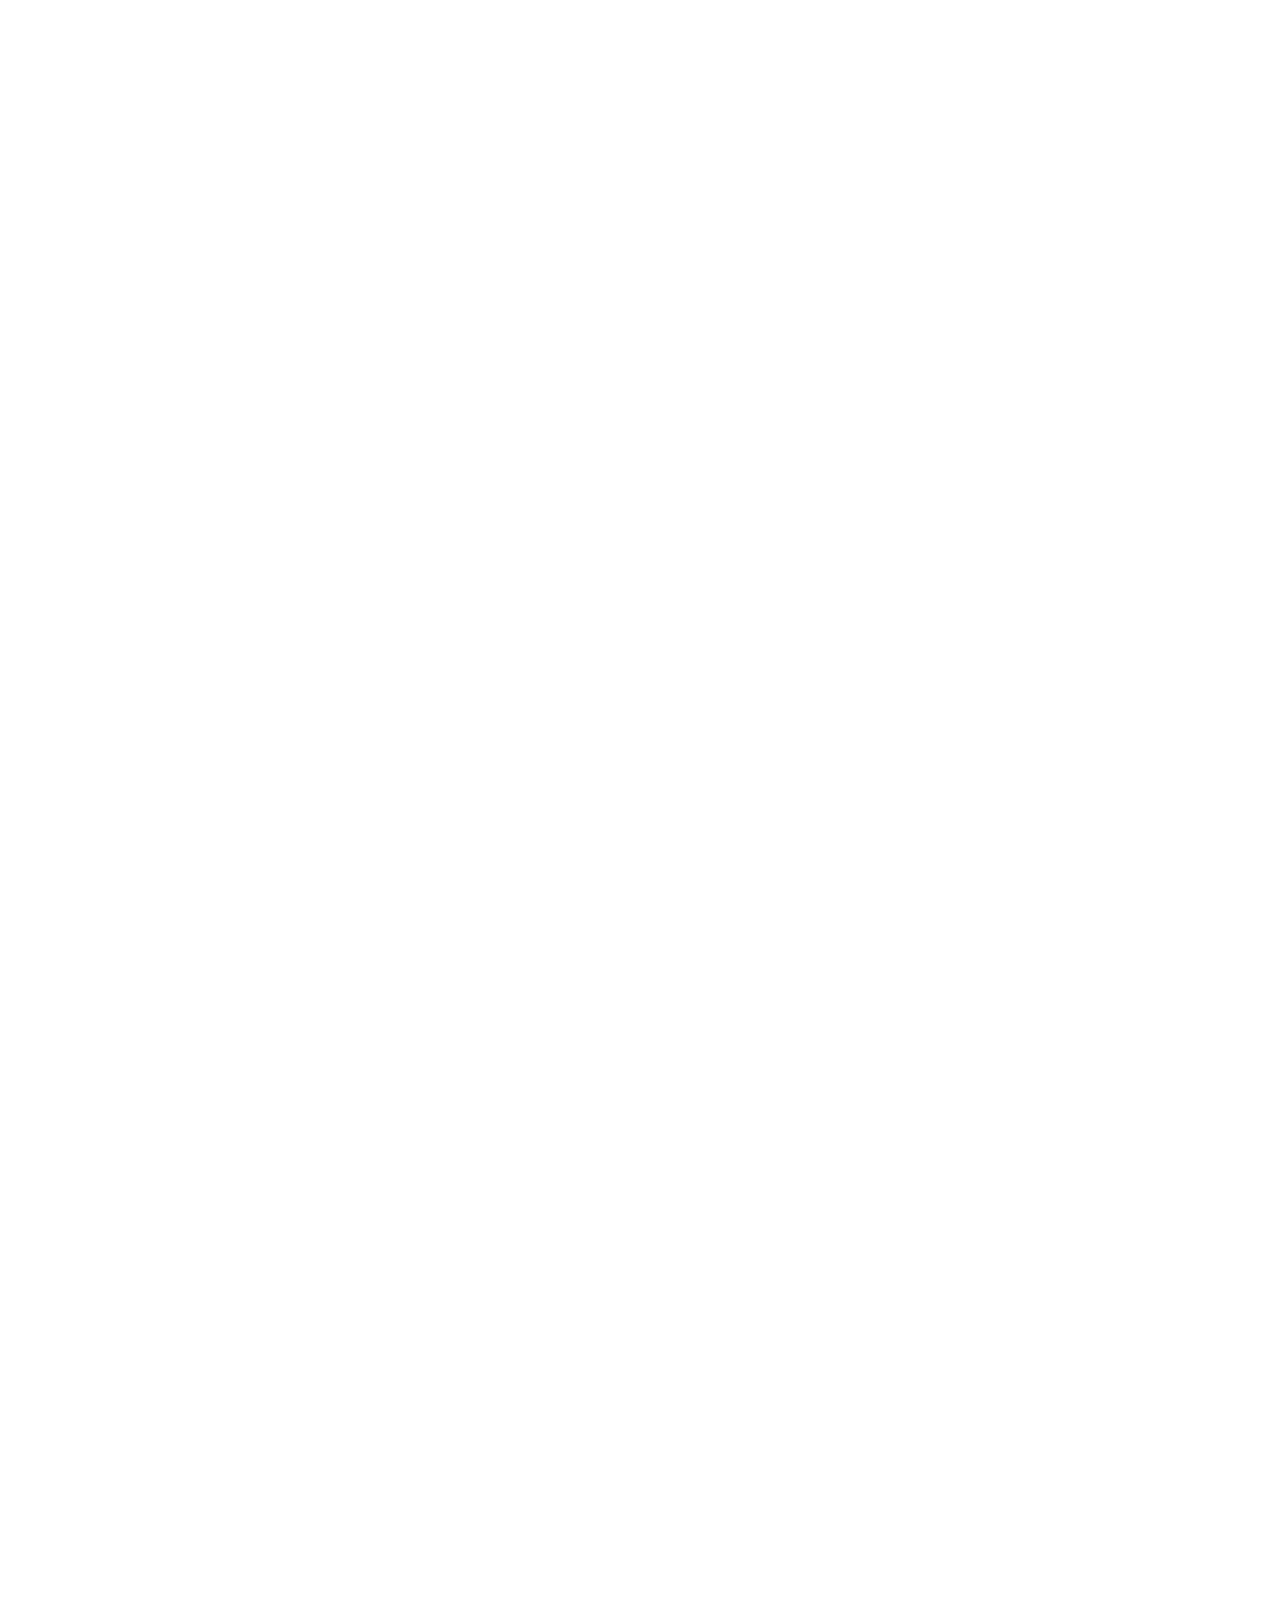
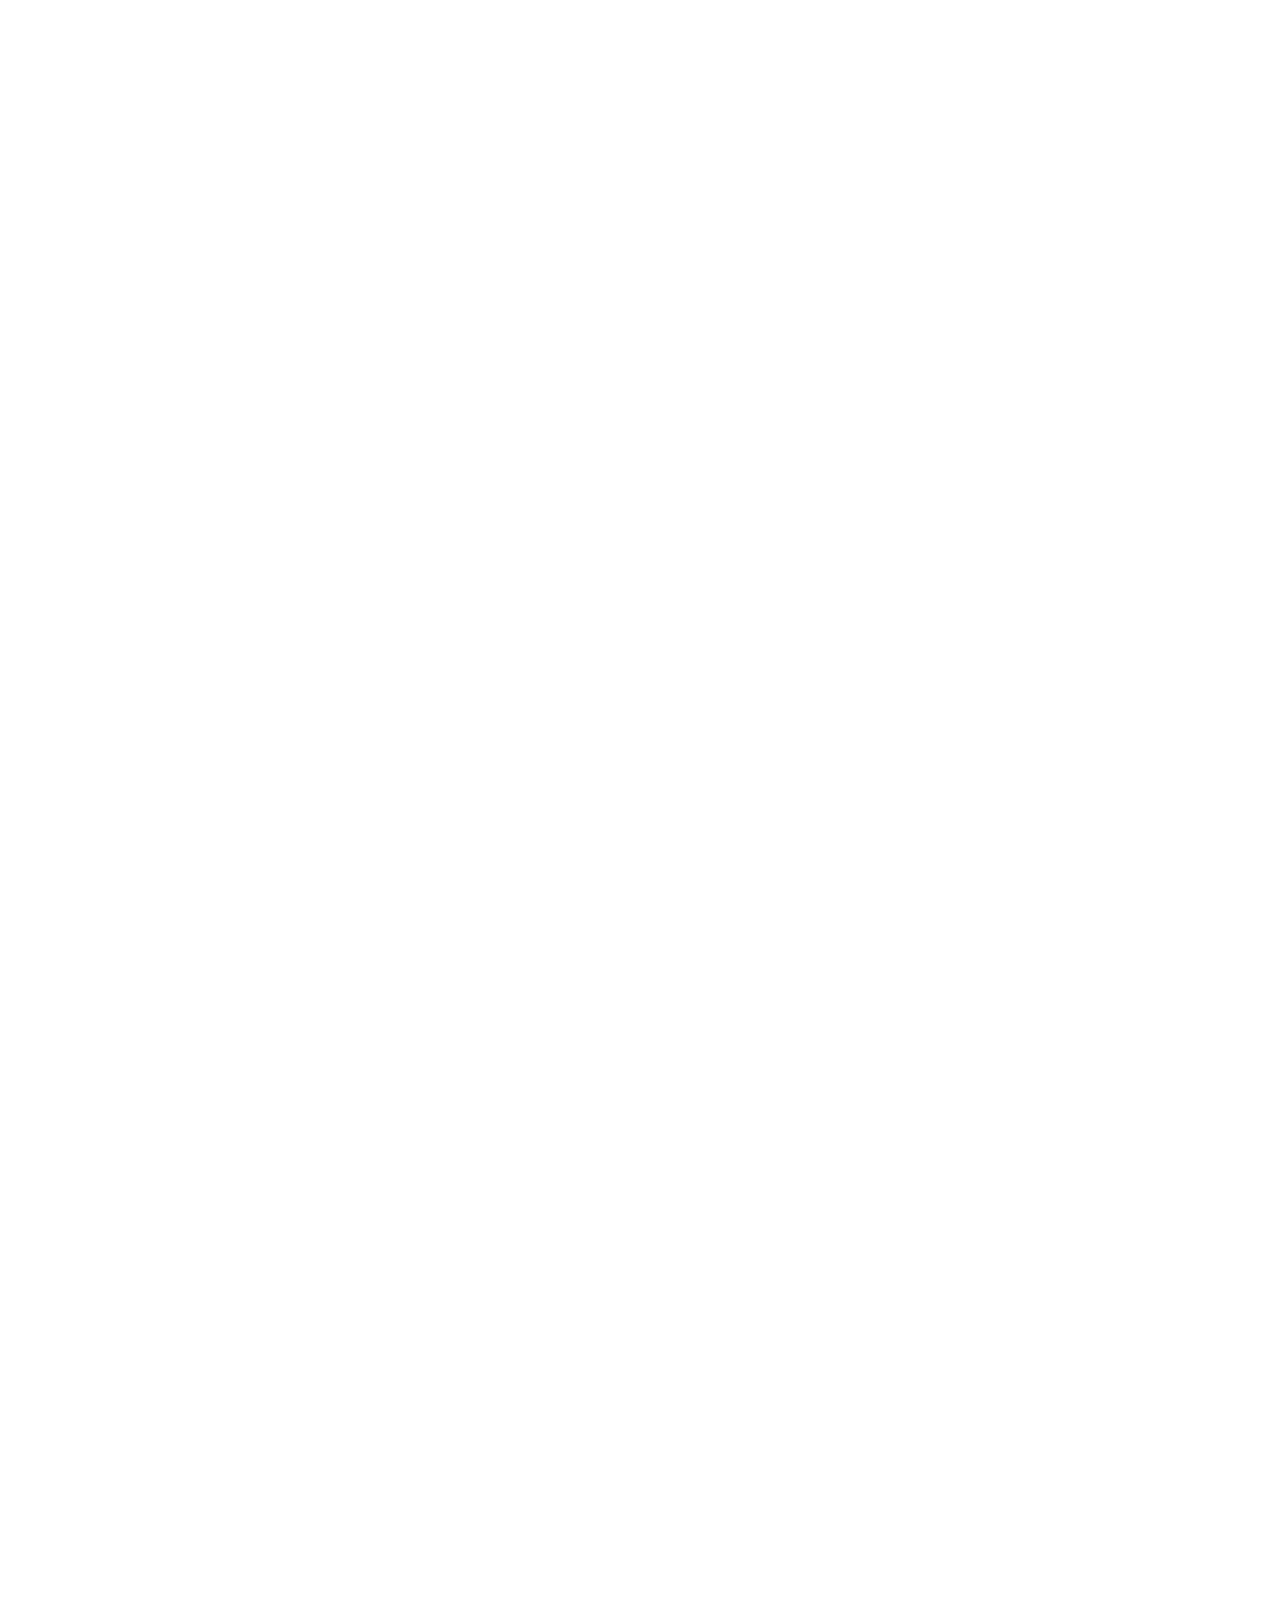
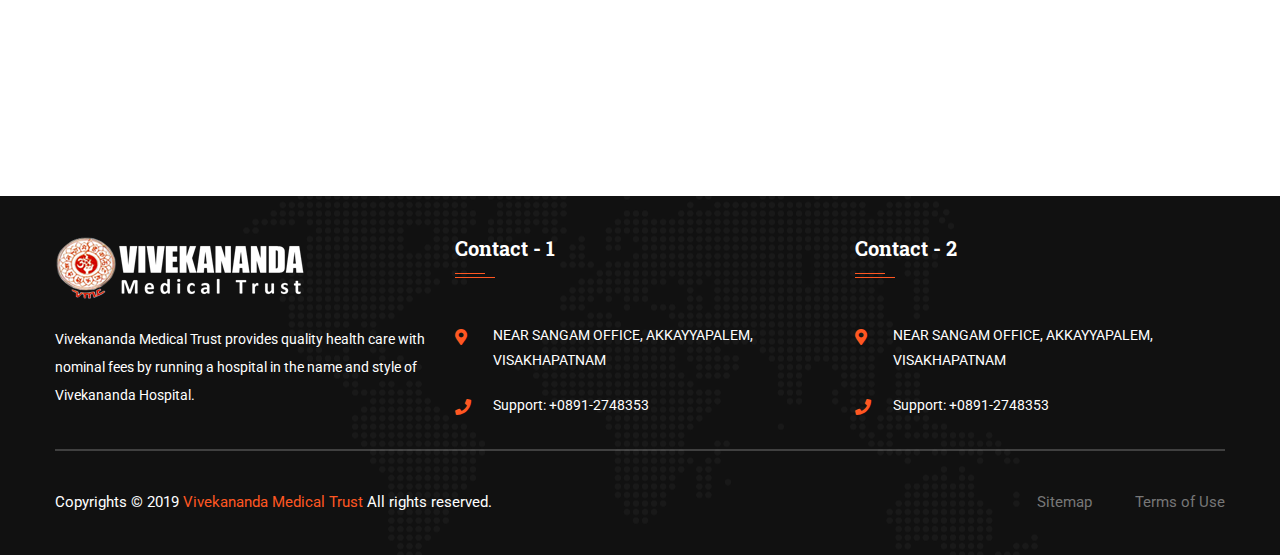
<file: gallery.html>
<!DOCTYPE html>
<html>

<head>
<meta charset="utf-8">
<title>Vivekananda Medical Trust | Vizag</title>
<!-- Stylesheets -->
<link href="css/bootstrap.css" rel="stylesheet">
<link href="css/style.css" rel="stylesheet">
<link href="css/slick.css" rel="stylesheet">
<link href="css/responsive.css" rel="stylesheet">
<!--Color Switcher Mockup-->
<link href="css/color-switcher-design.css" rel="stylesheet">
<!--Color Themes-->
<link id="theme-color-file" href="css/color-themes/default-theme.css"
	rel="stylesheet">

<link rel="shortcut icon" href="images/favicon.png" type="image/x-icon">
<link rel="icon" href="images/favicon.png" type="image/x-icon">

<!-- Responsive -->
<meta http-equiv="X-UA-Compatible" content="IE=edge">
<meta name="viewport"
	content="width=device-width, initial-scale=1.0, maximum-scale=1.0, user-scalable=0">

<!--[if lt IE 9]><script src="https://cdnjs.cloudflare.com/ajax/libs/html5shiv/3.7.3/html5shiv.js"></script><![endif]-->
<!--[if lt IE 9]><script src="js/respond.js"></script><![endif]-->
</head>

<body class="hidden-bar-wrapper">

	<div class="page-wrapper">

		<!-- Preloader -->
		<div class="preloader"></div>

		<!-- Main Header-->
		<header class="main-header">
			<!--Header-Upper-->
			<div class="header-upper">
				<div class="auto-container">
					<div class="clearfix">

						<div class="pull-left logo-box">
							<div class="logo">
								<a href="index.html"><img src="images/logo.png" alt=""
									title=""></a>
							</div>
						</div>

						<div class="pull-right upper-right">
							<div class="info-outer clearfix">

								<!--Info Box-->
								<div class="upper-column info-box">
									<div class="icon-box">
										<span class="flaticon-home-1"></span>
									</div>
									<ul>
										<li><span>NEAR SANGAM OFFICE,</span> <br>
											AKKAYYAPALEM, VISAKHAPATNAM</li>
									</ul>
								</div>

								<!--Info Box-->
								<!-- <div class="upper-column info-box">
								<div class="icon-box"><span class="flaticon-envelope"></span></div>
								<ul>
									<li><span>New york, United States</span> <br> Khidmt@support.com</li>
								</ul>
							</div> -->

								<!--Info Box-->
								<div class="upper-column info-box">
									<div class="icon-box">
										<span class="flaticon-home-1"></span>
									</div>
									<ul>
										<li><span>Address 2,</span> <br>
											Address 2</li>
									</ul>
								</div>

							</div>

						</div>

					</div>

				</div>
			</div>
			<!--End Header Upper-->

			<!--Header Lower-->
			<div class="header-lower">
				<div class="auto-container">
					<div class="nav-outer clearfix">
						<!-- Main Menu -->
						<nav class="main-menu navbar-expand-md">
							<div class="navbar-header">
								<!-- Toggle Button -->
								<button class="navbar-toggler" type="button"
									data-toggle="collapse" data-target="#navbarSupportedContent"
									aria-controls="navbarSupportedContent" aria-expanded="false"
									aria-label="Toggle navigation">
									<span class="icon-bar"></span> <span class="icon-bar"></span> <span
										class="icon-bar"></span>
								</button>
							</div>

							<div class="navbar-collapse collapse clearfix"
								id="navbarSupportedContent">
								<ul class="navigation clearfix">
									<li><a href="index.html">Home</a></li>
									<li><a href="about.html">About Us</a></li>
									<li><a href="#">Year</a></li>
									<li><a href="schedule.html">Schedule</a></li>
									<li class="current"><a href="#">Gallery</a></li>
									<li><a href="contact.html">Contact us</a></li>
								</ul>
							</div>
						</nav>

						<!-- Main Menu End-->
						<div class="outer-box clearfix">
							<!--Search Btn-->
							<div href="#modal-popup-2"
								class="navsearch-button xs-modal-popup">
								<i class="icon flaticon-magnifying-glass-1"></i>
							</div>

							<!-- Main Menu End-->
							<div class="nav-box">
								<div class="nav-btn nav-toggler navSidebar-button">
									<span class="icon flaticon-menu-1"></span>
								</div>
							</div>
						</div>
					</div>
				</div>
			</div>
			<!--End Header Lower-->

			<!--Sticky Header-->
			<div class="sticky-header">
				<div class="auto-container clearfix">
					<!--Logo-->
					<div class="logo pull-left">
						<a href="index.html" class="img-responsive"><img
							src="images/logo-small.png" alt="" title=""></a>
					</div>

					<!--Right Col-->
					<div class="right-col pull-right">
						<!-- Main Menu -->
						<nav class="main-menu navbar-expand-md">
							<button class="navbar-toggler" type="button"
								data-toggle="collapse" data-target="#navbarSupportedContent1"
								aria-controls="navbarSupportedContent1" aria-expanded="false"
								aria-label="Toggle navigation">
								<span class="icon-bar"></span> <span class="icon-bar"></span> <span
									class="icon-bar"></span>
							</button>

							<div class="navbar-collapse collapse clearfix"
								id="navbarSupportedContent1">
								<ul class="navigation clearfix">
									<li><a href="index.html">Home</a></li>
									<li><a href="about.html">About Us</a></li>
									<li><a href="#">Year</a></li>
									<li><a href="schedule.html">Schedule</a></li>
									<li class="current"><a href="#">Gallery</a></li>
									<li><a href="contact.html">Contact us</a></li>
								</ul>
							</div>
						</nav>
						<!-- Main Menu End-->
					</div>

				</div>
			</div>
			<!--End Sticky Header-->

		</header>
		<!--End Main Header -->
		<!-- Causes Page Container-->
		<div class="causes-page-section">
			<div class="auto-container">
				<div class="row clearfix">

					<!--Causes Block-->
					<div class="causes-block col-lg-4 col-md-6 col-sm-12">
						<div class="inner-box wow fadeInLeft" data-wow-delay="0ms"
							data-wow-duration="1500ms">
							<div class="image">
								<a href="#"><img src="images/gallery/1.jpg" alt="" /></a>
							</div>
							<div class="lower-content">
								<h3>
									<a href="#"> </a>
								</h3>
							</div>
						</div>
					</div>

					<div class="causes-block col-lg-4 col-md-6 col-sm-12">
						<div class="inner-box wow fadeInLeft" data-wow-delay="0ms"
							data-wow-duration="1500ms">
							<div class="image">
								<a href="#"><img src="images/gallery/2.jpg" alt="" /></a>
							</div>
							<div class="lower-content">
								<h3>
									<a href="#"> </a>
								</h3>
							</div>
						</div>
					</div>

					<div class="causes-block col-lg-4 col-md-6 col-sm-12">
						<div class="inner-box wow fadeInLeft" data-wow-delay="0ms"
							data-wow-duration="1500ms">
							<div class="image">
								<a href="#"><img src="images/gallery/3.jpg" alt="" /></a>
							</div>
							<div class="lower-content">
								<h3>
									<a href="#"> </a>
								</h3>
							</div>
						</div>
					</div>

					<div class="causes-block col-lg-4 col-md-6 col-sm-12">
						<div class="inner-box wow fadeInLeft" data-wow-delay="0ms"
							data-wow-duration="1500ms">
							<div class="image">
								<a href="#"><img src="images/gallery/4.jpg" alt="" /></a>
							</div>
							<div class="lower-content">
								<h3>
									<a href="#"> </a>
								</h3>
							</div>
						</div>
					</div>


					<div class="causes-block col-lg-4 col-md-6 col-sm-12">
						<div class="inner-box wow fadeInLeft" data-wow-delay="0ms"
							data-wow-duration="1500ms">
							<div class="image">
								<a href="#"><img src="images/gallery/5.jpg" alt="" /></a>
							</div>
							<div class="lower-content">
								<h3>
									<a href="#"> </a>
								</h3>
							</div>
						</div>
					</div>


					<div class="causes-block col-lg-4 col-md-6 col-sm-12">
						<div class="inner-box wow fadeInLeft" data-wow-delay="0ms"
							data-wow-duration="1500ms">
							<div class="image">
								<a href="#"><img src="images/gallery/6.jpg" alt="" /></a>
							</div>
							<div class="lower-content">
								<h3>
									<a href="#"> </a>
								</h3>
							</div>
						</div>
					</div>


					<div class="causes-block col-lg-4 col-md-6 col-sm-12">
						<div class="inner-box wow fadeInLeft" data-wow-delay="0ms"
							data-wow-duration="1500ms">
							<div class="image">
								<a href="#"><img src="images/gallery/7.jpg" alt="" /></a>
							</div>
							<div class="lower-content">
								<h3>
									<a href="#"> </a>
								</h3>
							</div>
						</div>
					</div>


					<div class="causes-block col-lg-4 col-md-6 col-sm-12">
						<div class="inner-box wow fadeInLeft" data-wow-delay="0ms"
							data-wow-duration="1500ms">
							<div class="image">
								<a href="#"><img src="images/gallery/8.jpg" alt="" /></a>
							</div>
							<div class="lower-content">
								<h3>
									<a href="#"> </a>
								</h3>
							</div>
						</div>
					</div>


					<div class="causes-block col-lg-4 col-md-6 col-sm-12">
						<div class="inner-box wow fadeInLeft" data-wow-delay="0ms"
							data-wow-duration="1500ms">
							<div class="image">
								<a href="#"><img src="images/gallery/9.jpg" alt="" /></a>
							</div>
							<div class="lower-content">
								<h3>
									<a href="#"> </a>
								</h3>
							</div>
						</div>
					</div>


					<div class="causes-block col-lg-4 col-md-6 col-sm-12">
						<div class="inner-box wow fadeInLeft" data-wow-delay="0ms"
							data-wow-duration="1500ms">
							<div class="image">
								<a href="#"><img src="images/gallery/10.jpg" alt="" /></a>
							</div>
							<div class="lower-content">
								<h3>
									<a href="#"> </a>
								</h3>
							</div>
						</div>
					</div>


					<div class="causes-block col-lg-4 col-md-6 col-sm-12">
						<div class="inner-box wow fadeInLeft" data-wow-delay="0ms"
							data-wow-duration="1500ms">
							<div class="image">
								<a href="#"><img src="images/gallery/11.jpg" alt="" /></a>
							</div>
							<div class="lower-content">
								<h3>
									<a href="#"> </a>
								</h3>
							</div>
						</div>
					</div>


					<div class="causes-block col-lg-4 col-md-6 col-sm-12">
						<div class="inner-box wow fadeInLeft" data-wow-delay="0ms"
							data-wow-duration="1500ms">
							<div class="image">
								<a href="#"><img src="images/gallery/12.jpg" alt="" /></a>
							</div>
							<div class="lower-content">
								<h3>
									<a href="#"> </a>
								</h3>
							</div>
						</div>
					</div>


					<div class="causes-block col-lg-4 col-md-6 col-sm-12">
						<div class="inner-box wow fadeInLeft" data-wow-delay="0ms"
							data-wow-duration="1500ms">
							<div class="image">
								<a href="#"><img src="images/gallery/13.jpg" alt="" /></a>
							</div>
							<div class="lower-content">
								<h3>
									<a href="#"> </a>
								</h3>
							</div>
						</div>
					</div>


					<div class="causes-block col-lg-4 col-md-6 col-sm-12">
						<div class="inner-box wow fadeInLeft" data-wow-delay="0ms"
							data-wow-duration="1500ms">
							<div class="image">
								<a href="#"><img src="images/gallery/14.jpg" alt="" /></a>
							</div>
							<div class="lower-content">
								<h3>
									<a href="#"> </a>
								</h3>
							</div>
						</div>
					</div>


					<div class="causes-block col-lg-4 col-md-6 col-sm-12">
						<div class="inner-box wow fadeInLeft" data-wow-delay="0ms"
							data-wow-duration="1500ms">
							<div class="image">
								<a href="#"><img src="images/gallery/15.jpg" alt="" /></a>
							</div>
							<div class="lower-content">
								<h3>
									<a href="#"> </a>
								</h3>
							</div>
						</div>
					</div>


					<div class="causes-block col-lg-4 col-md-6 col-sm-12">
						<div class="inner-box wow fadeInLeft" data-wow-delay="0ms"
							data-wow-duration="1500ms">
							<div class="image">
								<a href="#"><img src="images/gallery/16.jpg" alt="" /></a>
							</div>
							<div class="lower-content">
								<h3>
									<a href="#"> </a>
								</h3>
							</div>
						</div>
					</div>


					<div class="causes-block col-lg-4 col-md-6 col-sm-12">
						<div class="inner-box wow fadeInLeft" data-wow-delay="0ms"
							data-wow-duration="1500ms">
							<div class="image">
								<a href="#"><img src="images/gallery/17.jpg" alt="" /></a>
							</div>
							<div class="lower-content">
								<h3>
									<a href="#"> </a>
								</h3>
							</div>
						</div>
					</div>


					<div class="causes-block col-lg-4 col-md-6 col-sm-12">
						<div class="inner-box wow fadeInLeft" data-wow-delay="0ms"
							data-wow-duration="1500ms">
							<div class="image">
								<a href="#"><img src="images/gallery/18.jpg" alt="" /></a>
							</div>
							<div class="lower-content">
								<h3>
									<a href="#"> </a>
								</h3>
							</div>
						</div>
					</div>


					<div class="causes-block col-lg-4 col-md-6 col-sm-12">
						<div class="inner-box wow fadeInLeft" data-wow-delay="0ms"
							data-wow-duration="1500ms">
							<div class="image">
								<a href="#"><img src="images/gallery/19.jpg" alt="" /></a>
							</div>
							<div class="lower-content">
								<h3>
									<a href="#"> </a>
								</h3>
							</div>
						</div>
					</div>


					<div class="causes-block col-lg-4 col-md-6 col-sm-12">
						<div class="inner-box wow fadeInLeft" data-wow-delay="0ms"
							data-wow-duration="1500ms">
							<div class="image">
								<a href="#"><img src="images/gallery/20.jpg" alt="" /></a>
							</div>
							<div class="lower-content">
								<h3>
									<a href="#"> </a>
								</h3>
							</div>
						</div>
					</div>


					<div class="causes-block col-lg-4 col-md-6 col-sm-12">
						<div class="inner-box wow fadeInLeft" data-wow-delay="0ms"
							data-wow-duration="1500ms">
							<div class="image">
								<a href="#"><img src="images/gallery/21.jpg" alt="" /></a>
							</div>
							<div class="lower-content">
								<h3>
									<a href="#"> </a>
								</h3>
							</div>
						</div>
					</div>


					<div class="causes-block col-lg-4 col-md-6 col-sm-12">
						<div class="inner-box wow fadeInLeft" data-wow-delay="0ms"
							data-wow-duration="1500ms">
							<div class="image">
								<a href="#"><img src="images/gallery/22.jpg" alt="" /></a>
							</div>
							<div class="lower-content">
								<h3>
									<a href="#"> </a>
								</h3>
							</div>
						</div>
					</div>


					<div class="causes-block col-lg-4 col-md-6 col-sm-12">
						<div class="inner-box wow fadeInLeft" data-wow-delay="0ms"
							data-wow-duration="1500ms">
							<div class="image">
								<a href="#"><img src="images/gallery/23.jpg" alt="" /></a>
							</div>
							<div class="lower-content">
								<h3>
									<a href="#"> </a>
								</h3>
							</div>
						</div>
					</div>


					<div class="causes-block col-lg-4 col-md-6 col-sm-12">
						<div class="inner-box wow fadeInLeft" data-wow-delay="0ms"
							data-wow-duration="1500ms">
							<div class="image">
								<a href="#"><img src="images/gallery/24.jpg" alt="" /></a>
							</div>
							<div class="lower-content">
								<h3>
									<a href="#"> </a>
								</h3>
							</div>
						</div>
					</div>


					<div class="causes-block col-lg-4 col-md-6 col-sm-12">
						<div class="inner-box wow fadeInLeft" data-wow-delay="0ms"
							data-wow-duration="1500ms">
							<div class="image">
								<a href="#"><img src="images/gallery/25.jpg" alt="" /></a>
							</div>
							<div class="lower-content">
								<h3>
									<a href="#"> </a>
								</h3>
							</div>
						</div>
					</div>


					<div class="causes-block col-lg-4 col-md-6 col-sm-12">
						<div class="inner-box wow fadeInLeft" data-wow-delay="0ms"
							data-wow-duration="1500ms">
							<div class="image">
								<a href="#"><img src="images/gallery/26.jpg" alt="" /></a>
							</div>
							<div class="lower-content">
								<h3>
									<a href="#"> </a>
								</h3>
							</div>
						</div>
					</div>


					<div class="causes-block col-lg-4 col-md-6 col-sm-12">
						<div class="inner-box wow fadeInLeft" data-wow-delay="0ms"
							data-wow-duration="1500ms">
							<div class="image">
								<a href="#"><img src="images/gallery/27.jpg" alt="" /></a>
							</div>
							<div class="lower-content">
								<h3>
									<a href="#"> </a>
								</h3>
							</div>
						</div>
					</div>


					<div class="causes-block col-lg-4 col-md-6 col-sm-12">
						<div class="inner-box wow fadeInLeft" data-wow-delay="0ms"
							data-wow-duration="1500ms">
							<div class="image">
								<a href="#"><img src="images/gallery/28.jpg" alt="" /></a>
							</div>
							<div class="lower-content">
								<h3>
									<a href="#"> </a>
								</h3>
							</div>
						</div>
					</div>


					<div class="causes-block col-lg-4 col-md-6 col-sm-12">
						<div class="inner-box wow fadeInLeft" data-wow-delay="0ms"
							data-wow-duration="1500ms">
							<div class="image">
								<a href="#"><img src="images/gallery/29.jpg" alt="" /></a>
							</div>
							<div class="lower-content">
								<h3>
									<a href="#"> </a>
								</h3>
							</div>
						</div>
					</div>


					<div class="causes-block col-lg-4 col-md-6 col-sm-12">
						<div class="inner-box wow fadeInLeft" data-wow-delay="0ms"
							data-wow-duration="1500ms">
							<div class="image">
								<a href="#"><img src="images/gallery/30.jpg" alt="" /></a>
							</div>
							<div class="lower-content">
								<h3>
									<a href="#"> </a>
								</h3>
							</div>
						</div>
					</div>


					<div class="causes-block col-lg-4 col-md-6 col-sm-12">
						<div class="inner-box wow fadeInLeft" data-wow-delay="0ms"
							data-wow-duration="1500ms">
							<div class="image">
								<a href="#"><img src="images/gallery/31.jpg" alt="" /></a>
							</div>
							<div class="lower-content">
								<h3>
									<a href="#"> </a>
								</h3>
							</div>
						</div>
					</div>


					<div class="causes-block col-lg-4 col-md-6 col-sm-12">
						<div class="inner-box wow fadeInLeft" data-wow-delay="0ms"
							data-wow-duration="1500ms">
							<div class="image">
								<a href="#"><img src="images/gallery/32.jpg" alt="" /></a>
							</div>
							<div class="lower-content">
								<h3>
									<a href="#"> </a>
								</h3>
							</div>
						</div>
					</div>


					<div class="causes-block col-lg-4 col-md-6 col-sm-12">
						<div class="inner-box wow fadeInLeft" data-wow-delay="0ms"
							data-wow-duration="1500ms">
							<div class="image">
								<a href="#"><img src="images/gallery/33.jpg" alt="" /></a>
							</div>
							<div class="lower-content">
								<h3>
									<a href="#"> </a>
								</h3>
							</div>
						</div>
					</div>


					<div class="causes-block col-lg-4 col-md-6 col-sm-12">
						<div class="inner-box wow fadeInLeft" data-wow-delay="0ms"
							data-wow-duration="1500ms">
							<div class="image">
								<a href="#"><img src="images/gallery/34.jpg" alt="" /></a>
							</div>
							<div class="lower-content">
								<h3>
									<a href="#"> </a>
								</h3>
							</div>
						</div>
					</div>


					<div class="causes-block col-lg-4 col-md-6 col-sm-12">
						<div class="inner-box wow fadeInLeft" data-wow-delay="0ms"
							data-wow-duration="1500ms">
							<div class="image">
								<a href="#"><img src="images/gallery/35.jpg" alt="" /></a>
							</div>
							<div class="lower-content">
								<h3>
									<a href="#"> </a>
								</h3>
							</div>
						</div>
					</div>


					<div class="causes-block col-lg-4 col-md-6 col-sm-12">
						<div class="inner-box wow fadeInLeft" data-wow-delay="0ms"
							data-wow-duration="1500ms">
							<div class="image">
								<a href="#"><img src="images/gallery/36.jpg" alt="" /></a>
							</div>
							<div class="lower-content">
								<h3>
									<a href="#"> </a>
								</h3>
							</div>
						</div>
					</div>


					<div class="causes-block col-lg-4 col-md-6 col-sm-12">
						<div class="inner-box wow fadeInLeft" data-wow-delay="0ms"
							data-wow-duration="1500ms">
							<div class="image">
								<a href="#"><img src="images/gallery/37.jpg" alt="" /></a>
							</div>
							<div class="lower-content">
								<h3>
									<a href="#"> </a>
								</h3>
							</div>
						</div>
					</div>


					<div class="causes-block col-lg-4 col-md-6 col-sm-12">
						<div class="inner-box wow fadeInLeft" data-wow-delay="0ms"
							data-wow-duration="1500ms">
							<div class="image">
								<a href="#"><img src="images/gallery/38.jpg" alt="" /></a>
							</div>
							<div class="lower-content">
								<h3>
									<a href="#"> </a>
								</h3>
							</div>
						</div>
					</div>


					<div class="causes-block col-lg-4 col-md-6 col-sm-12">
						<div class="inner-box wow fadeInLeft" data-wow-delay="0ms"
							data-wow-duration="1500ms">
							<div class="image">
								<a href="#"><img src="images/gallery/39.jpg" alt="" /></a>
							</div>
							<div class="lower-content">
								<h3>
									<a href="#"> </a>
								</h3>
							</div>
						</div>
					</div>


					<div class="causes-block col-lg-4 col-md-6 col-sm-12">
						<div class="inner-box wow fadeInLeft" data-wow-delay="0ms"
							data-wow-duration="1500ms">
							<div class="image">
								<a href="#"><img src="images/gallery/40.jpg" alt="" /></a>
							</div>
							<div class="lower-content">
								<h3>
									<a href="#"> </a>
								</h3>
							</div>
						</div>
					</div>

					<div class="causes-block col-lg-4 col-md-6 col-sm-12">
						<div class="inner-box wow fadeInLeft" data-wow-delay="0ms"
							data-wow-duration="1500ms">
							<div class="image">
								<a href="#"><img src="images/gallery/41.jpg" alt="" /></a>
							</div>
							<div class="lower-content">
								<h3>
									<a href="#"> </a>
								</h3>
							</div>
						</div>
					</div>

				</div>


			</div>
		</div>



		<!--Main Footer-->
		<footer class="main-footer"
			style="background-image: url(images/background/map-pattern.png)">
			<div class="auto-container">
				<!--Widgets Section-->
				<div class="widgets-section">
					<div class="row clearfix">

						<!--Footer Column-->
						<div class="footer-column col-lg-4 col-md-6 col-sm-12">
							<div class="footer-widget logo-widget">
								<div class="logo">
									<a href="index.html"><img src="images/footer-logo.png"
										alt="" /></a>
								</div>
								<div class="text">Vivekananda Medical Trust provides
									quality health care with nominal fees by running a hospital in
									the name and style of Vivekananda Hospital.</div>
								<!--Social Box-->

							</div>
						</div>



						<!--Footer Column-->
						<div class="footer-column col-lg-4 col-md-6 col-sm-12">
							<div class="footer-widget info-widget">
								<h2>Contact - 1</h2>
								<ul class="list-style-one">
									<li><span class="icon fas fa-map-marker-alt"></span>NEAR
										SANGAM OFFICE, AKKAYYAPALEM, VISAKHAPATNAM</li>
									<li><span class="icon fas fa-phone"></span>Support: <a
										href="tel:+0891-2748353">+0891-2748353</a></li>
								</ul>

							</div>
						</div>
						
						<div class="footer-column col-lg-4 col-md-6 col-sm-12">
							<div class="footer-widget info-widget">
								<h2>Contact - 2</h2>
								<ul class="list-style-one">
									<li><span class="icon fas fa-map-marker-alt"></span>NEAR
										SANGAM OFFICE, AKKAYYAPALEM, VISAKHAPATNAM</li>
									<li><span class="icon fas fa-phone"></span>Support: <a
										href="tel:+0891-2748353">+0891-2748353</a></li>
								</ul>

							</div>
						</div>

					</div>
				</div>

				<!-- Footer Bottom -->
				<div class="footer-bottom">
					<div class="clearfix">
						<div class="pull-left">
							<div class="copyright">
								Copyrights © 2019 <a href="index.html">Vivekananda Medical
									Trust</a> All rights reserved.
							</div>
						</div>
						<div class="pull-right">
							<ul class="footer-nav">
								<!-- <li><a href="#">Privacy Policy</a></li> -->
								<li><a href="#">Sitemap</a></li>
								<li><a href="#">Terms of Use</a></li>
							</ul>
						</div>
					</div>
				</div>

			</div>
		</footer>

	</div>
	<!--End pagewrapper-->

	<!--Scroll to top-->
	<div class="scroll-to-top scroll-to-target" data-target="html">
		<span class="fa fa-arrow-up"></span>
	</div>

	<!-- sidebar cart item -->
	<div class="xs-sidebar-group info-group">
		<div class="xs-overlay xs-bg-black"></div>
		<div class="xs-sidebar-widget">
			<div class="sidebar-widget-container">
				<div class="widget-heading">
					<a href="#" class="close-side-widget"> X </a>
				</div>
				<div class="sidebar-textwidget">

					<!-- Sidebar Info Content -->
					<div class="sidebar-info-contents">
						<div class="content-inner">
							<div class="logo">
								<a href="index.html"><img src="images/logo-2.png" alt="" /></a>
							</div>
							<div class="content-box">
								<h2>About Us</h2>
								<p class="text">Vivekananda Medical Trust provides quality
									health care with nominal fees by running a hospital in the name
									and style of Vivekananda Hospital</p>

							</div>
							<div class="contact-info">
								<h2>Contact Info</h2>
								<ul class="list-style-one">
									<li><span class="icon flaticon-map-1"></span>NEAR SANGAM
										OFFICE, AKKAYYAPALEM, VISAKHAPATNAM</li>
									<li><span class="icon flaticon-telephone"></span>+0891-2748353</li>
									<li><span class="icon flaticon-timetable"></span>Week
										Days: 09.00 to 18.00 Sunday: Closed</li>
								</ul>
							</div>

						</div>
					</div>

				</div>
			</div>
		</div>
	</div>
	<!-- END sidebar widget item -->

	<!-- xs modal -->
	<div class="zoom-anim-dialog mfp-hide modal-searchPanel"
		id="modal-popup-2">
		<div class="xs-search-panel">
			<form action="#" method="POST" class="xs-search-group">
				<input type="search" class="form-control" name="search" id="search"
					placeholder="Search">
				<button type="submit" class="search-button">
					<i class="icon icon-search"></i>
				</button>
			</form>
		</div>
	</div>
	<!-- End xs modal -->
	<!-- end language switcher strart -->
	<script src="js/jquery.js"></script>
	<script src="js/popper.min.js"></script>
	<script src="js/bootstrap.min.js"></script>
	<script src="js/jquery.mCustomScrollbar.concat.min.js"></script>
	<script src="js/jquery.fancybox.js"></script>
	<script src="js/appear.js"></script>
	<script src="js/owl.js"></script>
	<script src="js/wow.js"></script>
	<script src="js/nav-tool.js"></script>
	<script src="js/jquery.magnific-popup.min.js"></script>
	<script src="js/main.js"></script>
	<script src="js/slick.js"></script>
	<script src="js/jquery-ui.js"></script>
	<script src="js/script.js"></script>
	<script src="js/color-settings.js"></script>

</body>

</html>
</file>
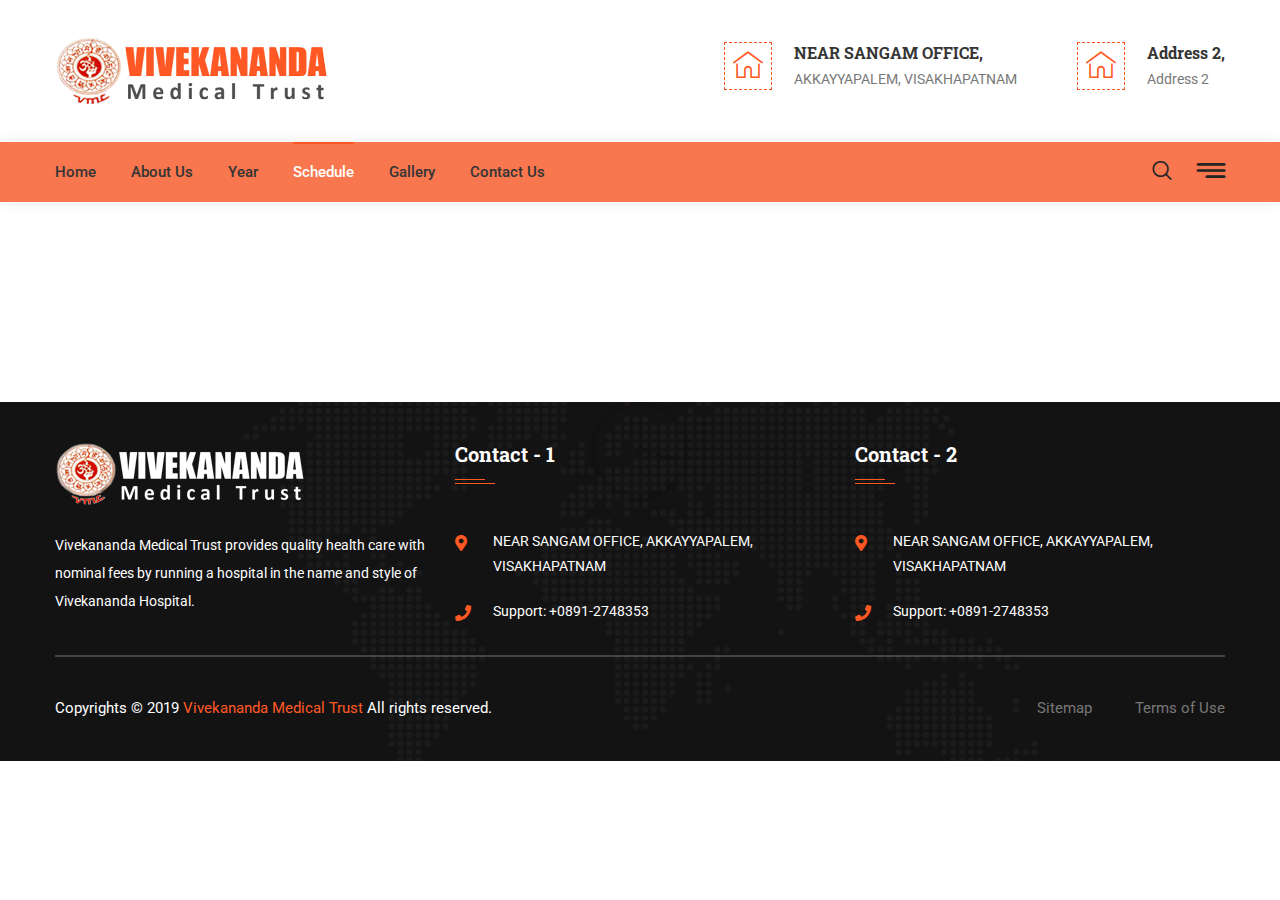
<file: schedule.html>
<!DOCTYPE html>
<html>

<head>
<meta charset="utf-8">
<title>Vivekananda Medical Trust | Vizag</title>
<!-- Stylesheets -->
<link href="css/bootstrap.css" rel="stylesheet">
<link href="css/style.css" rel="stylesheet">
<link href="css/slick.css" rel="stylesheet">
<link href="css/responsive.css" rel="stylesheet">
<!--Color Switcher Mockup-->
<link href="css/color-switcher-design.css" rel="stylesheet">
<!--Color Themes-->
<link id="theme-color-file" href="css/color-themes/default-theme.css"
	rel="stylesheet">

<link rel="shortcut icon" href="images/favicon.png" type="image/x-icon">
<link rel="icon" href="images/favicon.png" type="image/x-icon">

<!-- Responsive -->
<meta http-equiv="X-UA-Compatible" content="IE=edge">
<meta name="viewport"
	content="width=device-width, initial-scale=1.0, maximum-scale=1.0, user-scalable=0">

<!--[if lt IE 9]><script src="https://cdnjs.cloudflare.com/ajax/libs/html5shiv/3.7.3/html5shiv.js"></script><![endif]-->
<!--[if lt IE 9]><script src="js/respond.js"></script><![endif]-->
</head>

<body class="hidden-bar-wrapper">

	<div class="page-wrapper">

		<!-- Preloader -->
		<div class="preloader"></div>

		<!-- Main Header-->
		<header class="main-header">
			<!--Header-Upper-->
			<div class="header-upper">
				<div class="auto-container">
					<div class="clearfix">

						<div class="pull-left logo-box">
							<div class="logo">
								<a href="index.html"><img src="images/logo.png" alt=""
									title=""></a>
							</div>
						</div>

						<div class="pull-right upper-right">
							<div class="info-outer clearfix">

								<!--Info Box-->
								<div class="upper-column info-box">
									<div class="icon-box">
										<span class="flaticon-home-1"></span>
									</div>
									<ul>
										<li><span>NEAR SANGAM OFFICE,</span> <br>
											AKKAYYAPALEM, VISAKHAPATNAM</li>
									</ul>
								</div>

								<!--Info Box-->
								<!-- <div class="upper-column info-box">
								<div class="icon-box"><span class="flaticon-envelope"></span></div>
								<ul>
									<li><span>New york, United States</span> <br> Khidmt@support.com</li>
								</ul>
							</div> -->

								<!--Info Box-->
								<div class="upper-column info-box">
									<div class="icon-box">
										<span class="flaticon-home-1"></span>
									</div>
									<ul>
										<li><span>Address 2,</span> <br>
											Address 2</li>
									</ul>
								</div>

							</div>

						</div>

					</div>

				</div>
			</div>
			<!--End Header Upper-->

			<!--Header Lower-->
			<div class="header-lower">
				<div class="auto-container">
					<div class="nav-outer clearfix">
						<!-- Main Menu -->
						<nav class="main-menu navbar-expand-md">
							<div class="navbar-header">
								<!-- Toggle Button -->
								<button class="navbar-toggler" type="button"
									data-toggle="collapse" data-target="#navbarSupportedContent"
									aria-controls="navbarSupportedContent" aria-expanded="false"
									aria-label="Toggle navigation">
									<span class="icon-bar"></span> <span class="icon-bar"></span> <span
										class="icon-bar"></span>
								</button>
							</div>

							<div class="navbar-collapse collapse clearfix"
								id="navbarSupportedContent">
								<ul class="navigation clearfix">
									<li><a href="index.html">Home</a></li>
									<li><a href="about.html">About Us</a></li>
									<li><a href="#">Year</a></li>
									<li class="current"><a href="#">Schedule</a></li>
									<li><a href="gallery.html">Gallery</a></li>
									<li><a href="contact.html">Contact us</a></li>
								</ul>
							</div>
						</nav>

						<!-- Main Menu End-->
						<div class="outer-box clearfix">
							<!--Search Btn-->
							<div href="#modal-popup-2"
								class="navsearch-button xs-modal-popup">
								<i class="icon flaticon-magnifying-glass-1"></i>
							</div>

							<!-- Main Menu End-->
							<div class="nav-box">
								<div class="nav-btn nav-toggler navSidebar-button">
									<span class="icon flaticon-menu-1"></span>
								</div>
							</div>
						</div>
					</div>
				</div>
			</div>
			<!--End Header Lower-->

			<!--Sticky Header-->
			<div class="sticky-header">
				<div class="auto-container clearfix">
					<!--Logo-->
					<div class="logo pull-left">
						<a href="index.html" class="img-responsive"><img
							src="images/logo-small.png" alt="" title=""></a>
					</div>

					<!--Right Col-->
					<div class="right-col pull-right">
						<!-- Main Menu -->
						<nav class="main-menu navbar-expand-md">
							<button class="navbar-toggler" type="button"
								data-toggle="collapse" data-target="#navbarSupportedContent1"
								aria-controls="navbarSupportedContent1" aria-expanded="false"
								aria-label="Toggle navigation">
								<span class="icon-bar"></span> <span class="icon-bar"></span> <span
									class="icon-bar"></span>
							</button>

							<div class="navbar-collapse collapse clearfix"
								id="navbarSupportedContent1">
								<ul class="navigation clearfix">
									<li><a href="index.html">Home</a></li>
									<li><a href="about.html">About Us</a></li>
									<li><a href="#">Year</a></li>
									<li class="current"><a href="#">Schedule</a></li>
									<li><a href="gallery.html">Gallery</a></li>
									<li><a href="contact.html">Contact us</a></li>
								</ul>
							</div>
						</nav>
						<!-- Main Menu End-->
					</div>

				</div>
			</div>
			<!--End Sticky Header-->

		</header>
		<!--End Main Header -->
		<!-- Causes Page Container-->
		<div class="causes-page-section">
			<div class="auto-container">
				<div class="row clearfix">

					

				</div>


			</div>
		</div>



		<!--Main Footer-->
		<footer class="main-footer"
			style="background-image: url(images/background/map-pattern.png)">
			<div class="auto-container">
				<!--Widgets Section-->
				<div class="widgets-section">
					<div class="row clearfix">

						<!--Footer Column-->
						<div class="footer-column col-lg-4 col-md-6 col-sm-12">
							<div class="footer-widget logo-widget">
								<div class="logo">
									<a href="index.html"><img src="images/footer-logo.png"
										alt="" /></a>
								</div>
								<div class="text">Vivekananda Medical Trust provides
									quality health care with nominal fees by running a hospital in
									the name and style of Vivekananda Hospital.</div>
								<!--Social Box-->

							</div>
						</div>



						<!--Footer Column-->
						<div class="footer-column col-lg-4 col-md-6 col-sm-12">
							<div class="footer-widget info-widget">
								<h2>Contact - 1</h2>
								<ul class="list-style-one">
									<li><span class="icon fas fa-map-marker-alt"></span>NEAR
										SANGAM OFFICE, AKKAYYAPALEM, VISAKHAPATNAM</li>
									<li><span class="icon fas fa-phone"></span>Support: <a
										href="tel:+0891-2748353">+0891-2748353</a></li>
								</ul>

							</div>
						</div>
						
						<div class="footer-column col-lg-4 col-md-6 col-sm-12">
							<div class="footer-widget info-widget">
								<h2>Contact - 2</h2>
								<ul class="list-style-one">
									<li><span class="icon fas fa-map-marker-alt"></span>NEAR
										SANGAM OFFICE, AKKAYYAPALEM, VISAKHAPATNAM</li>
									<li><span class="icon fas fa-phone"></span>Support: <a
										href="tel:+0891-2748353">+0891-2748353</a></li>
								</ul>

							</div>
						</div>

					</div>
				</div>

				<!-- Footer Bottom -->
				<div class="footer-bottom">
					<div class="clearfix">
						<div class="pull-left">
							<div class="copyright">
								Copyrights © 2019 <a href="index.html">Vivekananda Medical
									Trust</a> All rights reserved.
							</div>
						</div>
						<div class="pull-right">
							<ul class="footer-nav">
								<!-- <li><a href="#">Privacy Policy</a></li> -->
								<li><a href="#">Sitemap</a></li>
								<li><a href="#">Terms of Use</a></li>
							</ul>
						</div>
					</div>
				</div>

			</div>
		</footer>

	</div>
	<!--End pagewrapper-->

	<!--Scroll to top-->
	<div class="scroll-to-top scroll-to-target" data-target="html">
		<span class="fa fa-arrow-up"></span>
	</div>

	<!-- sidebar cart item -->
	<div class="xs-sidebar-group info-group">
		<div class="xs-overlay xs-bg-black"></div>
		<div class="xs-sidebar-widget">
			<div class="sidebar-widget-container">
				<div class="widget-heading">
					<a href="#" class="close-side-widget"> X </a>
				</div>
				<div class="sidebar-textwidget">

					<!-- Sidebar Info Content -->
					<div class="sidebar-info-contents">
						<div class="content-inner">
							<div class="logo">
								<a href="index.html"><img src="images/logo-2.png" alt="" /></a>
							</div>
							<div class="content-box">
								<h2>About Us</h2>
								<p class="text">Vivekananda Medical Trust provides quality
									health care with nominal fees by running a hospital in the name
									and style of Vivekananda Hospital</p>

							</div>
							<div class="contact-info">
								<h2>Contact Info</h2>
								<ul class="list-style-one">
									<li><span class="icon flaticon-map-1"></span>NEAR SANGAM
										OFFICE, AKKAYYAPALEM, VISAKHAPATNAM</li>
									<li><span class="icon flaticon-telephone"></span>+0891-2748353</li>
									<li><span class="icon flaticon-timetable"></span>Week
										Days: 09.00 to 18.00 Sunday: Closed</li>
								</ul>
							</div>

						</div>
					</div>

				</div>
			</div>
		</div>
	</div>
	<!-- END sidebar widget item -->

	<!-- xs modal -->
	<div class="zoom-anim-dialog mfp-hide modal-searchPanel"
		id="modal-popup-2">
		<div class="xs-search-panel">
			<form action="#" method="POST" class="xs-search-group">
				<input type="search" class="form-control" name="search" id="search"
					placeholder="Search">
				<button type="submit" class="search-button">
					<i class="icon icon-search"></i>
				</button>
			</form>
		</div>
	</div>
	<!-- End xs modal -->
	<!-- end language switcher strart -->
	<script src="js/jquery.js"></script>
	<script src="js/popper.min.js"></script>
	<script src="js/bootstrap.min.js"></script>
	<script src="js/jquery.mCustomScrollbar.concat.min.js"></script>
	<script src="js/jquery.fancybox.js"></script>
	<script src="js/appear.js"></script>
	<script src="js/owl.js"></script>
	<script src="js/wow.js"></script>
	<script src="js/nav-tool.js"></script>
	<script src="js/jquery.magnific-popup.min.js"></script>
	<script src="js/main.js"></script>
	<script src="js/slick.js"></script>
	<script src="js/jquery-ui.js"></script>
	<script src="js/script.js"></script>
	<script src="js/color-settings.js"></script>

</body>

</html>
</file>
<file: css/responsive.css>
/* Buliten HTML Template*/

@media only screen and (max-width: 5000px){
	.page-wrapper{
		overflow:hidden;	
	}
}

@media only screen and (max-width: 1600px){
	
}


@media only screen and (max-width: 1340px){

	.page-wrapper{
		overflow:hidden;	
	}
	
}

@media only screen and (max-width: 1140px){
	
	.main-header{
		margin:0px !important;
	}
	
	.gallery-block .inner-box .overlay-box h3,
	.call-to-action h3{
		font-size:20px;
	}
	
	.team-block .inner-box .content-column .inner-column{
		padding:15px 30px 15px 15px;
	}
	
	.news-block-three .inner-box .lower-content h3{
		font-size:19px;
	}
	
	.team-block .inner-box .content-column .text{
		line-height:1.7em;
	}
	
	.main-header .info-box{
		margin-right:25px;
		padding-left:60px;
	}
	
	.header-top-two .top-left ul li{
		margin-right:15px;
	}
	
	.main-footer .footer-info-section .info-block .inner .text{
		font-size:13px;
	}
	
	.commingsoon-section .left-column .inner-column{
		padding:100px 120px 100px 0px;
	}
	
	.main-header.header-style-three .header-upper .upper-right{
		padding-top:0px;
		padding-bottom:15px;
	}
	
	.commingsoon-section .right-column .inner-column{
		padding-left:60px;
	}
	
	.main-slider .slide.style-two{
		padding-top:150px;
	}
	
	.pricing-section .title-column .inner-column{
		padding-right:15px;
	}
	
	.welcome-section .content-column .inner-column .counter-box{
		margin-top:25px;
	}
	
	.project-block .inner-box .content-column .inner-column h3{
		font-size:20px;
	}
	
	.page-wrapper{
		overflow:hidden;	
	}
	
	.service-single .inner-box .lower-content .two-column .list-style-two{
		margin-top:25px;
	}
	
	.main-menu .navigation > li{
		margin-right:25px;
	}
	
	.main-header .info-box strong{
		font-size:13px;
	}
	
	.main-header .header-upper .upper-right .header-lower::after{
		left:0px;
	}
	
	.main-slider .owl-dots,
	.main-slider .mouse-btn-down,
	.main-slider .left-title,
	.main-header .header-upper .upper-right::before,
	.header-style-two .nav-outer::before,
	.choice-section .image-column .inner-column .image::before,
	.header-style-two .nav-outer .side-curve{
		display:none;
	}
	
	.main-header.header-style-two .outer-box{
		display:block;
		margin-left:30px;
	}
	
	.main-header .outer-box .buttons-box .theme-btn{
		font-size:16px;
	}
	
	.main-header .outer-box .option-box > li{
		margin-left:15px;
	}
	
	.main-header.header-style-two .outer-box .option-box{
		margin-right:0px;
	}
	
	.choice-section .content-column .inner-column{
		padding-left:0px;
		padding-top:0px;
	}
	
	.main-header .header-upper .upper-right{
		padding-left:0px;
		padding-top:50px;
	}
	
	.default-section .form-column .inner-column{
		padding-left:15px;
	}
	
	.shop-form .billing-inner{
		padding-right:0px;
	}
	
	.news-block .inner-box .content-column .post-info li{
		margin-right:10px;
	}
	
	.news-block .inner-box .content-column .column-inner h3{
		font-size:19px;
	}
	
	.main-slider .slide{
		padding:150px 0px;
	}
	
	.causes-block .inner-box .lower-content .btns-box .theme-btn{
		padding:13px 26px;
		font-size:16px;
		border:none;
	}
	
	.urgent-causes-section .donate-column .inner-column{
		padding-left:0px;
	}
	
	.fluid-section-one .content-column .content-box{
		padding-left:30px;
	}
	
	.clients-section .outer-container{
		padding:0px 15px;
	}
	
	.popular-causes-section{
		padding-bottom:80px;
	}
	
	.goal-section .row{
		margin:0px -15px;
	}
	
	.goal-section .goal-block{
		padding:0px 15px;
	}
	
	.article-section .owl-nav .owl-next{
		right:15px;
		color:#ffffff;
	}
	
	.article-section .owl-nav .owl-prev{
		left:15px;
		color:#ffffff;
	}
	.main-menu .navigation > li > .mega-menu{
		-webkit-transform: scaleY(1);
		-moz-transform: scaleY(1);
		-ms-transform: scaleY(1);
		-o-transform: scaleY(1);
		transform: scaleY(1);
	}
	
	.main-menu .navigation > li .mega-menu-bar h3{
		font-size:16px;	
	}
	
	.main-menu .navigation > li .mega-menu-bar .column > ul > li > a{
		font-size:15px;	
	}
	
	
}

@media only screen and (min-width: 768px){
	.main-menu .navigation > li > ul,
	.main-menu .navigation > li > ul > li > ul,
	.main-menu .navigation > li > .mega-menu{
		display:block !important;
		visibility:hidden;
		opacity:0;
	}
}

@media only screen and (max-width: 1023px){
	
	.main-header .main-box .logo-box {
		position:relative;
		left:0px;
		top:0px;
		right:0px;
		bottom:0px;
		margin:0px;
		text-align:left;
	}
	
	.page-title .bread-crumb{
		margin-right:0px;
		text-align:left;
	}
	
	.page-title .bread-crumb{
		padding-top:0px;
	}
	
	.team-block .inner-box .image-column .inner-column .image::before{
		left:-180px;
	}
	
	.header-top-two .top-left ul{
		padding-bottom:0px;
	}
	
	.header-top .top-right{
		top:0px;
	}
	
	.time-counter .time-countdown .counter-column{
		border:none;
	}
	
	.popular-causes-section-two .content-column .inner-column{
		padding-top:0px;
	}
	
	.popular-causes-section-two .owl-nav{
		position:relative;
		top:0px;
	}
	
	.events-section .owl-nav{
		margin-top:30px;
	}
	
	.popular-causes-section-two .inner-container{
		padding:0px 20px 30px;
	}
	
	.header-style-two .nav-outer{
		width:100%;
	}
	
	.header-style-two .header-upper .outer-box{
		padding-top:5px;
	}
	
	.header-style-two .main-menu .navigation > li > a{
		padding:20px 0px;
	}
	
	.header-top-two .top-right .social-box,
	.header-top-two .top-right,
	.header-top-two .top-left{
		width:100%;
		text-align:center;
	}
	
	.commingsoon-section .left-column .inner-column{
		padding-right:15px;
	}
	
	.commingsoon-section .left-column .inner-column .logo{
		margin-bottom:100px;
	}
	
	.commingsoon-section .right-column .inner-column{
		padding-top:80px;
		padding-bottom:60px;
	}
	
	.project-block .inner-box .content-column .inner-column{
		margin-left:0px;
		margin-top:-40px;
		margin-left:30px;
		margin-right:30px;
	}
	
	.main-slider .slide{
		padding:150px 0px 200px;
	}
	
	.commingsoon-section .left-column{
		max-width:100%;
		width:100%;
	}
	
	.commingsoon-section .right-column{
		position:relative;
		width:100%;
	}
	
	.main-slider .slide.style-three{
		padding-top:150px;
	}
	
	.main-header.header-style-two .outer-box .option-box{
		margin-left:15px;
	}
	
	.pricing-section .title-column{
		width:100%;
	}
	
	.pricing-section .price-column{
		width:100%;
	}
	
	.main-header.header-style-two .header-upper .upper-right{
		padding-top:0px;
	}
	
	.main-header.header-style-two .info-box{
		margin-right:20px;
	}
	
	.main-header .info-box{
		margin-right:20px
	}
	
	.main-header .outer-box{
		display:block;
	}
	
	.welcome-section .content-column .inner-column,
	.partner-block .inner-box{
		padding-top:0px;
	}
	
	.main-header .nav-toggler{
		display:block;
	}
	
	.main-slider-three .content-column .play-btn{
		position:relative;
		right:0px;
		bottom:0px;
		margin-left:40px;
	}
	
	.main-slider-three .content-column .inner-column{
		padding:150px 0px 100px;
	}
	
	.faq-page-section .title-box .text br,
	.main-slider-three .image-column .image,
	.choice-section:before,
	.main-slider .tparrows,
	.fixed-header .sticky-header{
		display:none;
	}
	
	.header-style-two{
		background:none !important;
	}
	
	.main-header .header-lower .search-box,
	.main-header.header-style-two .outer-box .buttons-box{
		display:none;
	}
	
	.main-header.header-style-three .nav-outer{
		padding-left:15px;
	}
	
	.main-menu .navigation > li > a{
		font-size:14px;
	}
	
	.main-header .options-box{
		margin-top:0px;
		position:absolute;
		left:0px;
		top:25px;
		z-index:12;
		display:none;
		right:auto;
	}
	
	.main-header .header-upper .upper-right{
		padding-top:0px;
		width:100%;
	}
	
	.main-menu .navigation > li{
		margin-right:25px;
	}
	
	.header-style-two .main-menu .navigation > li{
		margin-right:20px;
	}
	
	.main-header .header-upper .logo-box{
		margin-right: 0px;
		width:100%;
		text-align:center;
		padding:20px 0px;
	}
	
	.main-header .header-upper .outer-container{
		padding:0px 15px;
	}
	
	.main-slider h3 span{
		font-size:50px;
	}
	
	.header-top .top-left,
	.header-top .top-right{
		width:100%;
		text-align:center;
	}
	
	.main-header{
		position:relative;
	}
	
	.main-header.header-style-three .nav-outer{
		margin-top:0px;
		padding-left:0px;
		border-radius:0px;
	}
	
	.main-header.header-style-three .header-upper{
		padding-bottom:0px;
	}
	
	.header-style-three .header-lower{
		background-color:#ffffff;
	}
	
	.main-header.header-style-three .header-upper .logo-box{
		margin-bottom:0px;
	}
	
	.welcome-section .image-column .inner-column{
		margin-bottom:50px;
	}
	
	.welcome-section .content-column .inner-column .counter-box{
		margin-left:0px;
	}
	
	.call-to-action-section-two .pull-left,
	.call-to-action-section-two .pull-right{
		width:100%;
		text-align:center;
	}
	
	.call-to-action-section-two h2{
		margin-top:0px;
		margin-bottom:20px;
	}
	
	.default-section .form-column,
	.default-section .news-column{
		width:100%;
		position:relative;
	}
	
	.welcome-section .content-column .text,
	.default-section .news-column .inner-column,
	.default-section .form-column .inner-column{
		max-width:100%;
	}
	
	.footer-style-two .footer-bottom .copyright,
	.main-footer .footer-bottom .copyright{
		text-align:center;
		margin-bottom:8px;
	}
	
	.footer-style-two .footer-bottom .footer-nav,
	.main-footer .footer-bottom .footer-nav{
		text-align:center;
	}
	
	.team-section .carousel-column .owl-nav{
		position:relative;
		bottom:0px;
		left:auto;
	}
	
	.choice-section .image-column{
		margin-bottom:35px;
	}
	
	.choice-section{
		padding-bottom:0px;
	}
	
	.project-tab .sec-title{
		margin-bottom:40px;
	}
	
	.project-tab .sec-title .pull-right{
		width:100%;
		display:block;
	}
	
	.project-tab .product-tab-btns .p-tab-btn{
		margin-left:0px;
		margin-right:20px;
	}
	
	.newsletter-section .title-column{
		margin-bottom:30px;
	}
	
	.call-to-action-section{
		text-align:center;
	}
	
	.call-to-action-section .pull-left,
	.call-to-action-section .pull-right{
		width:100%;
	}
	
	.call-to-action-section .theme-btn{
		margin-top:25px;
	}
	
	.fluid-section-one .image-column{
		position:relative;
		width:100%;
		display:block;
	}
	
	.fluid-section-one .image-column .image{
		display:block;
	}
	
	.fluid-section-one .content-column{
		width:100%;
	}
	
	.fluid-section-one .content-column .content-box{
		padding-left:15px;
		max-width:100%;
	}
	
	.team-block .inner-box .content-column .inner-column{
		padding-top:40px;
	}
	
	.team-block .inner-box .content-column .text{
		line-height:1.9em;
		font-size:16px;
	}
	
	.donate-form-section .image-column{
		margin-bottom:40px;
	}
	
	.faq-section .image-column .inner-column{
		padding-top:0px;
		text-align:center;
	}
	
	.testimonial-section .content-box{
		max-width:100%;
	}
	.main-menu .navigation > li > .mega-menu{
		padding:20px 20px;	
	}
	
}

@media only screen and (max-width: 767px){
	
	.header-upper .logo-outer {
		position:relative;
		left:0px;
		top:0px;
		right:0px;
		bottom:0px;
		width:100%;
		margin:0px;
	}
	
	.commingsoon-section .left-column .inner-column h2{
		font-size:60px;
	}
	
	.main-header .header-top .top-right{
		display:none;
	}
	
	.main-header .header-lower .btn-box{
		display:block;
	}
	
	/* .main-header.header-style-three .nav-outer,
	.header-style-three .header-lower{
		background-color:#000000;
	} */
	
	.main-header .header-top .top-left{
		width:100%;	
	}
	
	.sec-title h2{
		font-size:32px;
	}
	
	.main-menu{
		width:100%;
		display:block;
	}
	
	.main-menu .navbar-collapse {
	   max-height:300px;
	   max-width:none;
		overflow:auto;
		float:none !important;
		width:100% !important;
		padding:0px 0px 0px;
		border:none;
		margin:0px 0px 15px;
		-ms-border-radius:0px;
		-moz-border-radius:0px;
		-webkit-border-radius:0px;
		-o-border-radius:0px;
		border-radius:0px;
		box-shadow:none;
   }
   
   .commingsoon-section .left-column .text{
	   font-size:18px;
   }
   
	.main-menu .navbar-collapse.in,
	.main-menu .collapsing{
		padding:0px 0px 0px;
		border:none;
		margin:0px 0px 15px;
		-ms-border-radius:0px;
		-moz-border-radius:0px;
		-webkit-border-radius:0px;
		-o-border-radius:0px;
		border-radius:0px;
		box-shadow:none;	
	}
	
	.main-menu .navbar-header{
		position:relative;
		float:none;
		display:block;
		text-align:right;
		width:100%;
		padding:10px 0px;
		right:0px;
		z-index:12;
	}
	
	.main-menu .navbar-header .navbar-toggle{
		display:inline-block;
		z-index:12;
		border:1px solid #cc8809;
		float:none;
		margin:0px 0px 0px 0px;
		border-radius:0px;
		background:#cc8809;
	}
	
	.main-menu .navbar-header .navbar-toggle .icon-bar{
		background:#ffffff;	
	}
	
	.main-menu .navbar-collapse > .navigation{
		float:none !important;
		margin:0px !important;
		width:100% !important;
		background:#2c2c2c;
		border:1px solid #ffffff;
		border-top:none;
	}
	
	.welcome-section .content-column .inner-column .counter-box{
		padding-left:30px;
	}
	
	.main-menu .navbar-collapse > .navigation > li{
		margin:0px !important;
		float:none !important;
		padding:0px !important;
		width:100%;
	}
	
	.main-menu .navigation > li > a,
	.main-menu .navigation > li > ul:before{
		border:none;	
	}
	
	.main-menu .navbar-collapse > .navigation > li > a{
		padding:10px 10px !important;
		border:none !important;
	}
	
	.main-menu .navigation li.dropdown > a:after,
	.main-menu .navigation > li.dropdown > a:before,
	.main-menu .navigation > li > ul > li > a::before,
	.main-menu .navigation > li > ul > li > ul > li > a::before{
		color:#ffffff !important;
		right:15px;
		font-size:16px;
		display:none !important;
	}
	
	.main-menu .navbar-collapse > .navigation > li > ul,
	.main-menu .navbar-collapse > .navigation > li > ul > li > ul{
		position:relative;
		border:none;
		float:none;
		visibility:visible;
		opacity:1;
		display:none;
		margin:0px;
		left:auto !important;
		right:auto !important;
		top:auto !important;
		padding:0px;
		outline:none;
		width:100%;
		background:#2c2c2c;
		-webkit-border-radius:0px;
		-ms-border-radius:0px;
		-o-border-radius:0px;
		-moz-border-radius:0px;
		border-radius:0px;
		transition:none !important;
		-webkit-transition:none !important;
		-ms-transition:none !important;
		-o-transition:none !important;
		-moz-transition:none !important;
	}
		
	.main-menu .navbar-collapse > .navigation > li > ul,
	.main-menu .navbar-collapse > .navigation > li > ul > li > ul{
		border-top:1px solid rgba(255,255,255,1) !important;	
	}
	
	.main-menu .navbar-collapse > .navigation > li,
	.main-menu .navbar-collapse > .navigation > li > ul > li,
	.main-menu .navbar-collapse > .navigation > li > ul > li > ul > li{
		border-top:1px solid rgba(255,255,255,1) !important;
		border-bottom:none;
		opacity:1 !important;
		top:0px !important;
		left:0px !important;
		visibility:visible !important;
	}
	
	.main-menu .navbar-collapse > .navigation > li:first-child{
		border:none;	
	}
	
	.main-menu .navbar-collapse > .navigation > li > a,
	.main-menu .navbar-collapse > .navigation > li > ul > li > a,
	.main-menu .navbar-collapse > .navigation > li > ul > li > ul > li > a{
		padding:10px 10px !important;
		line-height:22px;
		color:#ffffff;
		background:#2c2c2c;
		text-align:left;
	}
	
	.main-menu .navbar-collapse > .navigation > li > a:hover,
	.main-menu .navbar-collapse > .navigation > li > a:active,
	.main-menu .navbar-collapse > .navigation > li > a:focus,
	.main-menu .navigation > li .mega-menu-bar .column > ul > li > a{
		background:#cc8809;
	}
	
	.main-menu .navbar-collapse > .navigation > li:hover > a,
	.main-menu .navbar-collapse > .navigation > li > ul > li:hover > a,
	.main-menu .navbar-collapse > .navigation > li > ul > li > ul > li:hover > a,
	.main-menu .navbar-collapse > .navigation > li.current > a,
	.main-menu .navbar-collapse > .navigation > li.current-menu-item > a,
	.main-menu .navigation > li .mega-menu-bar .column > ul > li > a{
		background:#2c2c2c;
		color:#ffffff !important;
	}
	
	.main-menu .navbar-collapse > .navigation li.dropdown .dropdown-btn,
	.header-style-two .nav-outer .btn-outer{
		display:block;
	}
	
	.sec-title .text br,
	.main-slider .owl-nav,
	.main-slider .schedule-box,
	.main-menu .navbar-collapse > .navigation li.dropdown:after,
	.main-menu .navigation > li > ul:before{
		display:none !important;	
	}
	
	.main-header .btn-outer{
		left:0px;
		top:0px;
		right:auto;
		margin-top:15px;
		text-align:left;
		z-index:12;
	}
	
	.main-header .main-box .logo-box{
		float:none;
		text-align:center;
		padding-bottom:10px;
	}
	
	.main-header .options-box{
		display:block;
	}
	
	.main-header .btn-outer{
		display:block;
	}
	
	.main-header.light-version .main-box .logo-box{
		padding-bottom:0px;
	}
	
	.main-header .options-box .options-nav > li{
		margin-left:0px;
		margin-right:20px;
	}
	
	.main-header .search-box-outer .dropdown-menu{
		left:0px;
		top:47px;
	}
	
	.sidebar-page-container .comments-area .comment-box.reply-comment{
		margin-left:0px;
	}
	
	.main-header .info-box{
		padding-left:0px;
		text-align:center;
		width:100%;
		margin-left:0px;
		margin-bottom: 20px;
	}
	
	.main-header .info-box:last-child{
		margin-bottom:0px;
	}
	
	.main-header .info-box .icon-box{
		position:relative;
		margin:0 auto;
		margin-bottom:15px;
	}
	
	.main-header .main-box .outer-container{
		padding:0px;
	}
	
	.main-header .header-lower .outer-box{
		position:absolute;
		z-index:12;
		display:block;
	}
	
	.main-menu .navbar-header .navbar-toggler{
		display: inline-block;
		z-index: 12;
		width: 50px;
		height: 40px;
		float: none;
		padding: 0px;
		text-align: center;
		border-radius: 0px;
		background: none;
		border: 1px solid #ff5722;
	}
	
	.main-menu .navbar-header .navbar-toggler .icon-bar{
		position: relative;
		background: #ff5722;
		height: 2px;
		width: 26px;
		display: block;
		margin:0 auto;
		margin:5px 11px;
	}
	
	.main-header .header-lower .outer-box .appointment-box .appointment-btn{
		padding:23px 25px 22px 25px;
	}
	
	.main-header .nav-outer{
		width:100%;
	}
	
	.main-menu .cart-box{
		position:absolute;
		left: 0px;
		top:0px;
		padding-left: 0px;
		margin: 26px 0px;
		border-left: none;
		z-index:30;
	}
	
	.main-slider h3{
		font-size:20px;
	}
	
	.main-slider h3 span{
		font-size:30px;
	}
	
	.main-slider .text{
		font-size:16px;
	}
	
	.main-slider-two .owl-dots,
	.header-top .top-righ,
	.main-header .outer-box .buttons-box,
	.main-slider .text br{
		display:none;
	}
	
	.main-slider .slide{
		padding:120px 0px;
	}
	
	.main-header .outer-box .option-box > li{
		margin-left:0px;
		margin-right: 20px;
	}
	
	.main-header.header-style-two .header-upper .logo-box{
		width:100%;
		text-align: center;
	}
	
	.main-header.header-style-two .header-upper .upper-right{
		width:100%;
		padding-top: 0px;
	}
	
	.header-style-two .nav-outer{
		padding-right:15px;
	}
	
	.header-top .top-left .text{
		text-align:center;
		padding: 10px 0px;
	}
	
	.main-header .header-lower .search-box-outer .dropdown-menu{
		left:0px !important;
		top:45px !important;
	}
	
	.main-header .outer-box .option-box .cart-box .cart-panel{
		left:0px !important;
		right:auto;
	}
	
	.blog-single .inner-box .lower-content h2{
		font-size:22px;
	}
	
	.blog-single .inner-box .lower-content .post-meta li{
		font-size:14px;
	}
	
	.main-footer .footer-info-section .info-block{
		margin-bottom:0px;
	}
	
	.main-footer .footer-info-section .info-block:last-child{
		margin-bottom:10px;
	}
	
	.main-footer .footer-bottom .copyright,
	.main-footer .footer-bottom .nav-column{
		text-align:center;
	}
	
	.main-slider .text{
		font-size:15px;
	}
	
	.author-box .author-comment .inner-box,
	.sidebar-page-container .comments-area .comment,
	.shop-page .prod-tabs .reviews-container .review-box{
		padding-left:0px;
	}

	.sidebar-page-container .comments-area .comment-box .author-thumb,
	.author-box .author-comment .inner-box .image{
		position:relative;
		margin-bottom:20px;
	}
	
	.blog-single .inner-box .lower-content .text blockquote{
		margin-left:0px;
	}
	
	.cart-section .coupon-outer .pull-right{
		width:100%;
	}
	
	.news-block-two .inner-box .content-column .inner-column{
		padding-left:15px;
		padding-right:15px;
	}
	
	.page-title h1{
		font-size:30px;
	}
	
	.nav-toggler{
		top:12px;
	}
	
	.info-section .info-column .inner-box .info-box .inner{
		padding-left:0px;
		text-align:center;
	}
	
	.main-header.header-style-two .outer-box .option-box,
	.main-header .outer-box .option-box{
		margin-left:0px;
	}
	
	.news-detail .inner-box .two-column .image{
		margin-bottom:30px;
	}
	
	.call-to-action-section-three .text br,
	.news-detail .inner-box .lower-content .content .social-box,
	.news-detail .inner-box .lower-content .text blockquote br,
	.news-detail .inner-box .lower-content .date-outer,
	.team-block .inner-box .image-column .inner-column .image::before,
	.header-top-two .top-right{
		display:none;
	}
	
	.header-top-two .top-left{
		width:100%;
		text-align:center;
	}
	
	.call-to-action-section h2{
		font-size:30px;
	}
	
	.shop-page .prod-tabs .reviews-container .rev-thumb{
		position:relative;
	}
	
	.news-block .inner-box .content-column .column-inner{
		padding-top:25px;
	}
	
	.news-detail .inner-box .lower-content h3,
	.news-block-four .inner-box .lower-content h3,
	.blog-single .inner-box h3{
		font-size:24px;
	}
	
	.blog-single .inner-box .news-posts .prev-post .image,
	.blog-single .inner-box .news-posts .next-post .image{
		position:relative;
		margin:0 auto;
		margin-bottom:25px;
	}
	
	.blog-single .inner-box .news-posts .prev-post,
	.blog-single .inner-box .news-posts .next-post{
		width:100%;
		padding:0px;
		text-align:center;
	}
	
	.header-style-two .header-upper .outer-box{
		padding-top:7px;
		position:absolute;
		left:0px;
		top:0px;
		z-index:12;
		margin-left:0px;
	}
	
	.header-top-two .top-left ul{
		padding-bottom:15px;
	}
	
	.header-style-two .main-menu .navbar-header{
		padding:15px 0px;
	}
	
	.team-block .inner-box .image-column .inner-column,
	.header-style-two .nav-outer{
		padding-right:0px;
	}
	
	.main-slider h2{
		font-size:46px;
	}
	
	.main-slider-two h2{
		font-size:35px;
	}
	
	.causes-section .sec-title .pull-left,
	.causes-section .sec-title .pull-right{
		width:100%;
		display:block;
	}
	
	.causes-section .sec-title .theme-btn{
		margin-top:30px;
	}
	
	.emailed-form .form-group{
		max-width:100%;
	}
	
	.footer-bottom-two .pull-left,
	.footer-bottom-two .pull-right,
	.main-footer .footer-bottom .pull-left,
	.main-footer .footer-bottom .pull-right{
		width:100%;
		text-align:center;
	}
	
	.footer-bottom-two .footer-nav li,
	.main-footer .footer-bottom .footer-nav li{
		margin:0px 10px;
	}
	
	.event-block{
		margin-bottom:40px;
	}
	
	.event-block:last-child{
		margin-bottom:0px;
	}
	
	.urgent-causes-section .donate-column .inner-column .column{
		margin-bottom:25px;
	}
	
	.team-block .inner-box .content-column .inner-column{
		padding:35px 15px;
	}
	
	.error-section .text,
	.article-block .inner-box .overlay-box h3{
		font-size:22px;
	}
	
	.newsletter-section .inner-container{
		padding-left:30px;
		padding-right:30px;
	}
	
	.event-block-three .inner-box .image-column{
		margin-bottom:30px;
	}
	
	.event-block-three:nth-child(2) .inner-box .image-column,
	.event-block-three:nth-child(4) .inner-box .image-column,
	.event-block-three:nth-child(6) .inner-box .image-column{
		order:1;
	}
	
	.event-block-three:nth-child(2) .inner-box .content-column,
	.event-block-three:nth-child(4) .inner-box .content-column,
	.event-block-three:nth-child(6) .inner-box .content-column{
		order:2;
	}
	
	.events-detail-section .lower-section .events-info-box .button-box{
		margin-left:0px;
	}
	
	.events-detail-section .lower-section .events-info-box .time-box,
	.events-detail-section .lower-section .events-info-box .social-icon-one{
		width:100%;
		margin-bottom:20px;
	}
	
	.news-detail .inner-box .lower-content .content{
		padding-left:0px;
	}
	
	.error-section h2{
		font-size:50px;
	}
	
	.rtl .sidebar-page-container .comments-area .comment-box.reply-comment{
		margin-right:0px;
	}
	
	.rtl .sidebar-page-container .comments-area .comment,
	.rtl .news-detail .inner-box .lower-content .content{
		padding-right:0px;
	}
	
	.main-menu .navigation > li.has-mega-menu{
		position:relative !important;	
	}
	
	.main-menu .navigation > li .mega-menu-bar .column{
		padding:0px;
		margin:0px;	
	}
	
	.main-menu .navigation > li > .mega-menu{
		position:relative;
		width:100%;
		padding:0px !important;
		background:none !important;
		margin:0px !important;
		left:0px !important;
		top:0px !important;	
	}
	
	.main-menu .navigation > li > .mega-menu .row{
		margin:0px;
		width:100%;	
	}
	.main-menu .navigation > li > .mega-menu:before,
	.main-menu .navigation > li .mega-menu-bar h3{
		color:#ffffff !important;
		right:15px;
		font-size:16px;
		display:none !important;
	}
	.main-menu .navigation > li > .mega-menu,
	.main-menu .navigation > li .mega-menu-bar > ul{
		position:relative;
		border:none;
		float:none;
		visibility:visible;
		opacity:1;
		display:none;
		margin:0px;
		left:auto !important;
		right:auto !important;
		top:auto !important;
		padding:0px;
		outline:none;
		width:100%;
		background:#2c2c2c;
		-webkit-border-radius:0px;
		-ms-border-radius:0px;
		-o-border-radius:0px;
		-moz-border-radius:0px;
		border-radius:0px;
		transition:none !important;
		-webkit-transition:none !important;
		-ms-transition:none !important;
		-o-transition:none !important;
		-moz-transition:none !important;
		-webkit-box-shadow:none;
		-ms-box-shadow:none;
		-o-box-shadow:none;
		-moz-box-shadow:none;
		box-shadow:none;
	}
	.main-menu .navigation > li .mega-menu-bar .column > ul > li{
		border-top:1px solid rgba(255,255,255,1) !important;
		border-bottom:none;
		opacity:1 !important;
		top:0px !important;
		left:0px !important;
		visibility:visible !important;
	}
	
	.main-menu .navigation > li .mega-menu-bar .column > ul > li > a{
		padding: 10px 10px !important;
		line-height:22px;
		color:#ffffff !important;
		background:#ff5722;
		text-align:left;
		font-size:14px;
		text-transform:capitalize;
	}
	.main-menu .navigation > li .mega-menu-bar .column > ul > li > a:hover{
		background:#ff5722;
	}
}

@media only screen and (max-width: 599px){
	
	.call-to-action-section .text br,
	.welcome-section .image-column .inner-column::before,
	.header-top .top-left{
		display:none;
	}
	
	.news-section-two .owl-nav{
		position:relative;
		top:0px;
	}
	
	.causes-block .inner-box .lower-content .btns-box .theme-btn{
		text-transform:capitalize;
		font-size:14px;
		padding:9px 26px;
	}
	
	.main-footer .logo-widget .social-box li{
		margin-right:10px;
	}
	
	.popular-causes-section-two .content-column .bold-text,
	.urgent-causes-section .donate-column .amounts .number span,
	.news-block .inner-box .lower-content h3,
	.news-block-two .inner-box .content h3{
		font-size:20px;
	}
	
	.shop-page .prod-tabs .tab-btns .tab-btn{
		width:100%;
		margin-right:0px;
	}
	
	.events-detail-section .lower-section h2,
	.urgent-causes-section .donate-column .amounts .number{
		font-size:24px;
	}
	
	.main-slider-two h2{
		font-size:28px;
	}
	
	.main-slider-two h2 br{
		display:none;
	}
	
	.main-slider h2{
		font-size:34px;
	}
	
	.main-slider .theme-btn{
		margin-right:10px;
	}
	
	.testimonial-section-two .owl-nav{
		position:relative;
		top:0px;
		margin-top:30px;
	}
	
	.testimonial-section-two .owl-prev, .testimonial-section-two .owl-next{
		margin-left:0px;
		margin-right:10px;
	}
	
	.testimonial-block .inner-box .image{
		position:relative;
		margin-bottom:25px;
	}
	
	.testimonial-block .inner-box,
	.welcome-section .image-column .inner-column{
		padding-left:0px;
	}
	
	.accordion-box .block .acc-btn{
		font-size:16px;
	}
	
	.time-counter .time-countdown .counter-column{
		width:100%;
		margin-left:0px;
	}
	
	.commingsoon-section .right-column .inner-column{
		padding-left:15px;
	}
	
	.time-counter .time-countdown{
		margin-left:0px;
	}
	
	.commingsoon-section .left-column .inner-column h2{
		font-size:40px;
	}
	
	.styled-form .pull-right{
		width:100%;
		margin-top:0px;
	}
	
	.cart-section .coupon-outer .theme-btn,
	.cart-section .apply-coupon .form-group input[type="text"],
	.cart-section .coupon-outer .pull-left{
		width:100%;
	}
	
	.cart-section .apply-coupon .form-group{
		margin-right:0px;
		width:100%;
	}
	
	.main-slider-three .content-column h2,
	.page-title h2{
		font-size:30px;
	}
	
	.blog-single .post-share-options .tags{
		width:100%;
	}
	
	.blog-single .post-share-options .social-box{
		width:100%;
		margin-top:12px;
	}
	
	.blog-single .post-share-options .social-box li{
		margin-left:0px;
		margin-right:12px;
	}
	
	.blog-single .inner-box blockquote{
		padding-left:0px;
		padding-top:50px;
	}
	
	.causes-single .inner-box h2,
	.popular-causes-section .content-column .bold-text,
	.call-to-action-section-three h2,
	.call-to-action-section-two h2,
	.service-block .inner-box h3,
	.welcome-section .content-column h2,
	.call-to-action-section h2{
		font-size:26px;
	}
	
	.news-block-two .inner-box .content,
	.news-block .inner-box .lower-content .content{
		padding-left:0px;
	}
	
	.news-block-two .inner-box .content .date-outer,
	.news-block .inner-box .lower-content .date-outer{
		position:relative;
		margin-bottom:18px;
	}
	
	.news-block-two .inner-box .content .date-outer .month,
	.news-block .inner-box .lower-content .date-outer .month{
		text-align:left;
		margin-left:15px;
	}
	
	.news-block-two .inner-box{
		padding:32px 30px 15px;
	}
	
	.service-block-two .inner-box{
		padding-left:0px;
	}
	
	.service-block-two .inner-box .icon-box{
		position:relative;
		margin-bottom:20px;
	}
	
	.gallery-section .filters li{
		font-size:14px;
	}
	
	.faq-page-section .title-box .text{
		font-size:16px;
	}
	
	.popular-causes-section-two .image-column{
		margin-bottom:0px;
	}
	
	.causes-single .inner-box .donates{
		padding-right:0px;
	}
	
	.causes-single .inner-box .donates .theme-btn{
		position:relative;
		margin-top:15px;
	}
	
	.causes-single .inner-box .pull-left,
	.causes-single .inner-box .pull-right{
		width:100%;
	}
	
	.rtl .service-block-two .inner-box,
	.rtl .news-block-two .inner-box .content,
	.rtl .news-block-four .inner-box .lower-content .content,
	.rtl .news-block .inner-box .lower-content .content{
		padding-right:0px;
	}
	
}

@media only screen and (max-width: 479px) {
	
	.main-header .search-box-outer .dropdown-menu{
		top:44px;	
	}
	
	.totals-table li .col-title{
		padding:0px;
	}
	
	.cart-total-box{
		padding-left:15px;
		padding-right:15px;
	}
	
	.main-slider-three .content-column .theme-btn{
		display:block;
		text-align:center;
	}
	
	.news-block-four .inner-box .lower-content .content{
		padding-left:0px;
	}
	
	.news-block-four .inner-box .lower-content .date-outer{
		position:relative;
		margin-bottom:20px;
	}
	
	.newsletter-section .title-column h4{
		font-size:22px;
		margin-bottom:20px;
	}
	
	.main-slider-three .content-column .play-btn{
		margin-left:0px;
		margin-top:40px;
	}
	
	.main-slider .theme-btn{
		margin-bottom:10px !important;
	}
	
	.notify-form .form-group input[type="submit"], .notify-form button{
		position:relative;
		width:100%;
		margin-top:15px;
		border-radius:50px;
	}
	
	.shop-page .prod-tabs .reviews-container .rev-header .time{
		position:relative;
		width:100%;
		margin-top:0px;
	}
	
	.testimonial-block-two .inner-box .author-info .info-inner{
		padding-top:15px;
		padding-left:115px;
	}
	
	.main-header .outer-box .option-box .cart-box .cart-panel{
		min-width:275px;
	}
	
	.services-block-two .inner-box{
		padding-right:25px;
	}
	
	.newsletter-section .title-column .inner-column .icon-box{
		position:relative;
		margin-bottom:20px;
	}
	
	.newsletter-section .title-column .inner-column,
	.subscribe-form .form-group{
		padding:0px;
	}
	
	.project-info-block .block-info{
		padding-left:20px;
	}
	
	.subscribe-form .form-group input[type="submit"], .subscribe-form button{
		position:relative;
		margin-top:15px;
		width:100%;
		padding:15px 10px;
	}
	
	.services-block-two .inner-box .image{
		margin-bottom:25px;
	}
	
	.project-section .owl-nav{
		position:relative;
		top:0px;
	}
	
	.project-section .owl-prev, .project-section .owl-next{
		margin-left:0px;
		margin-right:12px;
	}
	
	.services-block-two .inner-box .image,
	.services-block-two .inner-box .image img{
		position:relative;
		width:100%;
	}
	
	.error-section h2{
		font-size:35px;
	}
	
	.urgent-causes-section .donate-column .amounts .pull-left,
	.urgent-causes-section .donate-column .amounts .pull-right,
	.cart-section .coupon-outer .pull-left,
	.cart-section .apply-coupon .form-group,
	.cart-section .apply-coupon .form-group input[type="text"],
	.cart-section .apply-coupon .form-group .coupon-btn,
	.cart-section .coupon-outer .cart-btn,
	.cart-section .apply-coupon .form-group{
		width:100%;
	}
	
	.urgent-causes-section .donate-column .amounts .number{
		margin-bottom:25px;
	}
	
	.main-header .header-lower .search-box-outer .dropdown-menu{
		width:240px;
	}
	
	.article-section .owl-nav,
	.testimonial-block .inner-box .upper-box .quote-icon,
	.article-block .inner-box .overlay-box .post-meta,
	.new-posts .grid-view,
	.main-header.header-style-two .header-lower .btn-box,
	.main-slider .text br{
		display:none;
	}
	
	.project-block .inner-box .content-column .inner-column{
		margin:0px;
	}
	
	.main-slider-two .link-box .theme-btn{
		width:100%;
		margin-left:0px;
		margin-right:0px;
		margin-bottom:15px;
	}
	
	.news-block-four .inner-box .lower-content .date-outer .month{
		text-align:left;
		margin-left:15px;
	}
	
	.sidebar-page-container .comments-area .comment-info .comment-time{
		margin-left:0px;
		width:100%;
	}
	
	.business-widget .widget-content .pull-right{
		width:100%;
	}
	
	.events-detail-section .events-new-posts .grid{
		padding-top:80px;
	}
	
	.error-section h1{
		font-size:150px;
	}
	
}
</file>
<file: css/color-switcher-design.css>
/*** 

====================================================================
	Color Palate Style / Color Switcher Style
====================================================================

***/

.color-palate {
    background: #fff none repeat scroll 0 0;
	-webkit-box-shadow: 0 0 20px 1px rgba(0, 0, 0, 0.1);
	-ms-box-shadow: 0 0 20px 1px rgba(0, 0, 0, 0.1);
	-o-box-shadow: 0 0 20px 1px rgba(0, 0, 0, 0.1);
	-moz-box-shadow: 0 0 20px 1px rgba(0, 0, 0, 0.1);
    box-shadow: 0 0 20px 1px rgba(0, 0, 0, 0.1);
    position: fixed;
    left: -285px;
    text-align: center;
    top: 16%;
    transition: all 0.5s ease 0s;
    width: 285px;
    z-index: 999;
}

.color-palate-head {
    background: #ff5722 none repeat scroll 0 0;
    padding: 12px 0;
}

.color-palate-head h6,
.secondary-head h6 {
    color: #ffffff;
    font-size: 14px;
    font-weight: 400;
    margin: 0px;
    margin-top: 4px;
	text-transform:uppercase;
}

.palate {
    background: red none repeat scroll 0 0;
    display: block;
    float: left;
    height: 45px;
    margin: 0 2.5% 12px;
    width: 20%;
    cursor: pointer;
    position: relative;
}

.colors-list .active::after{
    background: url(../images/icons/tick.png) center center no-repeat !important;
    background-repeat: no-repeat;
    content: '';
    position: absolute;
    top: 0px;
    left: 0px;
    width: 100%;
    height: 100%;
}

.various-color {
    overflow: hidden;
    padding: 25px 0 15px;
}

.colors-list {
    margin: 0 20px;
}

.secondary-head {
    background: #222222 none repeat scroll 0 0;
    padding: 14px 0;
}

.secondary-color {
    padding: 23px 0;
}

.secondary-colors-list {
    margin: 0 80px;
}

.palate-foo {
    color: #777777;
    font-size: 13px;
    font-weight: 400;
    padding: 0px 30px 20px;
	line-height:1.8em;
	margin-top:16px;
}

.palate-foo span{
	display:block;
	padding-top:20px;
	margin-top:5px;
	border-top:1px dotted #b2b2b2;
}

.palate.default-color {
    background: #ff5722 none repeat scroll 0 0;
}

.palate.green-color {
    background: #2ECC40 none repeat scroll 0 0;
}

.palate.blue-color {
    background: #0074D9 none repeat scroll 0 0;
}

.palate.brown-color {
    background: #ab8b40 none repeat scroll 0 0;
}

.palate.purple-color {
    background: #bb54e1 none repeat scroll 0 0;
}

.palate.teal-color {
    background: #14c599 none repeat scroll 0 0;
}

.palate.orange-color {
    background: #ff7e00 none repeat scroll 0 0;
}

.palate.yellow-color {
    background: #fab82c none repeat scroll 0 0;
}

.palate.olive-color {
    background: #3D9970 none repeat scroll 0 0;
}

.palate.lightblue-color {
    background: #13b5ea none repeat scroll 0 0;
}

.palate.pink-color{
    background: #ff017e none repeat scroll 0 0;
}

.palate.hotpink-color{
    background: #96053e none repeat scroll 0 0;
}

.color-trigger {
    background: #ff5722 none repeat scroll 0 0;
    cursor: pointer;
    height: 50px;
    right: -46px;
    position: absolute;
    top: 0;
    width: 46px;
    padding-top: 6px;
}
.color-trigger .fa{
	/*-webkit-animation: rotating 2s linear infinite;
   	animation: rotating 2s linear infinite;*/
}
.color-trigger:before{
	content:'';
	position:absolute;
	left:0px;
	top:0px;
	width:100%;
	height:100%;
}

.color-trigger i {
    color: #ffffff;
    font-size: 18px;
    line-height: 40px;
}

.color-palate.visible-palate {
    left: 0px;
}

/* .color-trigger .fa {
	-webkit-animation: rotation 2s infinite linear;
}

@-webkit-keyframes rotation {
	from {
			-webkit-transform: rotate(0deg);
	}
	to {
			-webkit-transform: rotate(359deg);
	}
} */
</file>
<file: css/color-themes/default-theme.css>
@charset "utf-8";
/* CSS Document */

.main-menu .navigation > li:hover > a,
.main-menu .navigation > li.current > a{
	color: #fff;
}


a,
.theme_color,
.service-block .inner-box h3 a,
.main-header .info-box .icon-box,
.event-block .inner-box h3 a:hover,
.service-block .inner-box:hover .icon-box,
.fact-counter .column .inner .counter-title,
.event-block .inner-box .post-meta li a .icon,
.event-block .inner-box .upper-box .date-outer .month,
.causes-block .inner-box .lower-content h3 a:hover,
.volunter-block .inner-box .lower-box h3 a:hover,
.news-block .inner-box .lower-content h3 a:hover,
.news-block-two .inner-box .content .post-meta li a .icon,
.news-block .inner-box .lower-content .post-meta li a .icon,
.news-block-two .inner-box .content .date-outer .date,
.main-header .outer-box .search-box .form-group button,
.news-block .inner-box .lower-content .date-outer .date,
.main-footer .news-widget .post .text a:hover,
.list-style-one li .icon,
.footer-list li a:before,
.footer-list li a:hover,
.page-title .bread-crumb li,
.page-title .bread-crumb li .icon,
.page-title .bread-crumb li a:hover,
.faq-page-section .title-box .text a,
.testimonial-block .inner-box .upper-box h3,
.list-style-one li a:hover,
.service-block-two .inner-box .icon-box,
.service-block-two .inner-box:hover h3 a,
.urgent-causes-section .donate-column .amounts .number span,
.main-footer .footer-bottom .footer-nav li a:hover,
.call-to-action-section-three .title,
.team-block .inner-box .content-column h3 a,
.news-block-three .inner-box .lower-content .date-outer .date,
.news-block-three .inner-box .lower-content h3 a:hover,
.news-block-three .inner-box .lower-content .post-meta li a .icon,
.contact-section .info-column .inner-column .icon-box,
.main-slider-three .content-column .title,
.main-slider-three .content-column .play-btn,
.goal-block .inner-box .icon-box,
.popular-causes-section-two .owl-nav .owl-prev:hover,
.popular-causes-section-two .owl-nav .owl-next:hover,
.event-block-two .inner-box .lower-content .post-meta li .icon,
.event-block-two .inner-box .lower-content h3 a:hover,
.time-counter .time-countdown .counter-column,
.testimonial-section .owl-nav .owl-prev:hover,
.testimonial-section .owl-nav .owl-next:hover,
.footer-bottom-two.style-two .copyright a,
.article-block .inner-box .overlay-box .post-meta li .icon,
.article-block .inner-box .overlay-box h3 a:hover,
.sidebar .popular-posts .post-info:before,
.help-widget .list li .icon,
.list-style-two li:before,
.error-section h2 span,
.event-block-three .inner-box .content-column .date-outer .month,
.form-group .ui-button .ui-icon:before,
.default-form .form-group .select-box .check-icon,
.event-block-three .inner-box .content-column .post-meta li a .icon,
.event-block-three .inner-box .content-column h3 a:hover,
.categories-blog ul li.active a, .categories-blog ul li a:hover,
.sidebar .popular-posts .post a, .sidebar .popular-posts .post a:hover,
.news-block-four .inner-box .lower-content h3 a:hover,
.news-block-four .inner-box .lower-content .date-outer .date,
.news-block-four .inner-box .lower-content .post-meta li a .icon,
.news-detail .inner-box .lower-content .date-outer .date,
.news-detail .inner-box .lower-content .post-meta li .icon,
.news-detail .inner-box .lower-content .content .social-box li a:hover,
.sidebar-page-container .comments-area .comment .comment-reply,
.article-section .owl-nav .owl-prev:hover, .article-section .owl-nav .owl-next:hover,
.events-section .owl-nav .owl-prev:hover, .events-section .owl-nav .owl-next:hover,
.gallery-section .filters .filter.active, .gallery-section .filters .filter:hover{
	color: #ff5722;
}

/*Background Color*/
.footer-bottom-two,
.btn-style-one:hover,
.scroll-to-top:hover,
.btn-style-two:hover,
.btn-style-four:hover,
.header-top-two,
.btn-style-six:before,
.header-top .top-right:before,
.video-box .overlay-box span,
.main-menu .navigation > li > a:before,
.main-slider .owl-dots .owl-dot.active,
.main-slider .owl-dots .owl-dot:hover,
.causes-block .inner-box .image,
.event-block .inner-box .post-meta:before,
.causes-block .inner-box .image .ribbon:before,
.call-to-action-section-two h2:before,
.main-footer .logo-widget .social-box li a:hover,
.main-footer .footer-widget h2:before,
.newsletter-section .inner-container,
.subscribe-form button:hover,
.main-footer .footer-widget h2:after,
.accordion-box .block .icon-outer .icon,
.sidebar .search-box .form-group button,
.main-menu .navigation > li > ul > li:hover > a,
.event-block-three .inner-box .content-column .post-meta:before,
.default-form .select-amount .select-box input[type="radio"]:checked+label,
.main-slider-two .donate-percentage .donate-bar .bar-inner .bar,
.main-menu .navigation > li > ul > li > ul > li:hover > a,
.ui-state-active, .ui-widget-content .ui-state-active,
.popular-causes-section-two .content-column .donate-percentage .donate-bar .bar-inner .bar,
.urgent-causes-section .donate-column .donate-bar .bar-inner .bar,
.emailed-form .form-group input[type="submit"], .emailed-form button,
.styled-pagination li.active a, .styled-pagination li:hover a,
.causes-single .inner-box .donates .donate-percentage .donate-bar .bar-inner .bar,
.team-section .owl-dots .owl-dot.active, .team-section .owl-dots .owl-dot:hover,
.news-section-two .owl-nav .owl-prev:hover, .news-section-two .owl-nav .owl-next:hover,
.popular-causes-section .content-column .donate-percentage .donate-bar .bar-inner .bar,
.main-slider-two .owl-dots .owl-dot.active, .main-slider-two .owl-dots .owl-dot:hover,
.causes-block .inner-box .lower-content .donate-percentage .donate-bar .bar-inner .bar{
	background-color:#ff5722;
}


.btn-style-six:before{
	background-color:#fff;
}

.news-block-four .inner-box .image .read-more:before,
.news-block-three .inner-box .image .read-more:before,
.news-block-two .inner-box .image-layer:before{
	background-color:rgba(255, 87, 34, 0.90);
}

.call-to-action-section{
	background-image: -ms-linear-gradient(left, #ff5722 0%, #f39900 100%);
	background-image: -moz-linear-gradient(left, #ff5722 0%, #f39900 100%);
	background-image: -o-linear-gradient(left, #ff5722 0%, #f39900 100%);
	background-image: -webkit-gradient(linear, left top, right top, color-stop(0, #ff5722), color-stop(100, #f39900));
	background-image: -webkit-linear-gradient(left, #ff5722 0%, #f39900 100%);
	background-image: linear-gradient(to right, #ff5722 0%, #f39900 100%);
}

.btn-style-three,
.btn-style-five,
.gallery-block .inner-box .overlay-box:before,
.volunter-block .inner-box .image .overlay-box:before{
	background-image: -ms-linear-gradient(top, #ff5722 0%, #f39900 100%);
	background-image: -moz-linear-gradient(top, #ff5722 0%, #f39900 100%);
	background-image: -o-linear-gradient(top, #ff5722 0%, #f39900 100%);
	background-image: -webkit-gradient(linear, left top, left bottom, color-stop(0, #ff5722), color-stop(100, #f39900));
	background-image: -webkit-linear-gradient(top, #ff5722 0%, #f39900 100%);
	background-image: linear-gradient(to bottom, #ff5722 0%, #f39900 100%);
}

.btn-style-five:hover,
.btn-style-three:hover{
	background-image: -ms-linear-gradient(bottom, #ff5722 0%, #f39900 100%);
	background-image: -moz-linear-gradient(bottom, #ff5722 0%, #f39900 100%);
	background-image: -o-linear-gradient(bottom, #ff5722 0%, #f39900 100%);
	background-image: -webkit-gradient(linear, left bottom, left top, color-stop(0, #ff5722), color-stop(100, #f39900));
	background-image: -webkit-linear-gradient(bottom, #ff5722 0%, #f39900 100%);
	background-image: linear-gradient(to top, #ff5722 0%, #f39900 100%);
}

.main-slider-three .content-column .play-btn.ripple,
.main-slider-three .content-column .play-btn .ripple:before,
.main-slider-three .content-column .play-btn .ripple:after,
.video-box .ripple, .video-box .ripple:before, .video-box .ripple:after{
	-webkit-box-shadow: 0 0 0 0 rgba(255, 87, 34, .6);
    -moz-box-shadow: 0 0 0 0 rgba(255, 87, 34, .6);
    -ms-box-shadow: 0 0 0 0 rgba(255, 87, 34, .6);
    -o-box-shadow: 0 0 0 0 rgba(255, 87, 34, .6);
    box-shadow: 0 0 0 0 rgba(255, 87, 34, .6);
}

/*Border Color*/
.btn-style-two:hover,
.btn-style-one:hover,
.btn-style-four:hover,
.btn-style-six:hover,
.page-title h1,
.main-menu .navigation > li > ul,
.main-header .info-box .icon-box,
.emailed-form .form-group input[type="text"]:focus,
.emailed-form .form-group input[type="tel"]:focus,
.emailed-form .form-group input[type="email"]:focus,
.emailed-form .form-group textarea:focus,
.main-menu .navigation > li > ul > li > ul,
.default-form input[type="text"]:focus,
.default-form input[type="email"]:focus,
.default-form input[type="password"]:focus,
.ui-state-active, .ui-widget-content .ui-state-active,
.news-detail .inner-box .lower-content .text blockquote,
.styled-pagination li.active a, .styled-pagination li:hover a,
.default-form select:focus, .default-form textarea:focus,
.default-form .select-amount .select-box input[type="radio"]:checked+label,
.popular-causes-section-two .content-column .donate-percentage .donate-bar .bar-inner .bar:before,
.gallery-section .filters .filter.active, .gallery-section .filters .filter:hover,
.causes-single .inner-box .donates .donate-percentage .donate-bar .bar-inner .bar:before,
.popular-causes-section .content-column .donate-percentage .donate-bar .bar-inner .bar:before,
.main-slider-two .donate-percentage .donate-bar .bar-inner .bar:before,
.causes-block .inner-box .lower-content .donate-percentage .donate-bar .bar-inner .bar:before{
	border-color:#ff5722;
}

/*RGBA Color Dark*/

@media only screen and (max-width: 767px){
	
	.main-menu .navbar-header .navbar-toggle{
		border-color:#ff5722;
	}
	
	.main-menu .navbar-header .navbar-toggle,
	.main-menu .navbar-collapse > .navigation,
	.main-menu .navbar-collapse > .navigation > li > ul,
	.main-menu .navbar-collapse > .navigation > li > ul > li > ul,
	.main-menu .navbar-collapse > .navigation > li > a,
	.main-menu .navbar-collapse > .navigation > li > ul > li > a,
	.main-menu .navbar-collapse > .navigation > li > ul > li > ul > li > a,
	.main-menu .navbar-collapse > .navigation > li > a:hover,
	.main-menu .navbar-collapse > .navigation > li > a:active,
	.main-menu .navbar-collapse > .navigation > li > a:focus,
	.main-menu .navbar-collapse > .navigation > li:hover > a,
	.main-menu .navbar-collapse > .navigation > li > ul > li:hover > a,
	.main-menu .navbar-collapse > .navigation > li > ul > li > ul > li:hover > a,
	.main-menu .navbar-collapse > .navigation > li.current > a,
	.main-menu .navbar-collapse > .navigation > li.current-menu-item > a,
	.header-style-two.inner-header .main-menu .navigation > li > a{
		background-color:#ff5722;
	}
	
}
</file>
<file: css/style.css>
/* Khidmat Donation HTML-5 & Industry HTML Template */

/************ TABLE OF CONTENTS ***************
1. Fonts
2. Reset
3. Global
4. Main Header / Style Two / Style Three
5. Main Slider
6. Call To Action Section / Two / Three
7. Welcome Section
8. Counter Section
9. Causes Section
10. Services Section / Two
11. Fluid Section
12. Volunter Section
13. News Section
14. Clients Section
15. Main Footer
16. Urgent Causes Section
17. Gallery Section
18. Team Section
19. News Section Two
20. Contact Section
21. Clients Section
22. Goal Section
23. Events Section
24. Donate Section
25. Faq Section
26. Testimonial Section
27. Article Section
28. Newsletter Section
29. Page Title
30. Causes Detail Section
31. Project Detail Section
32. Our Blogs
33. Sidebar Widgets
34. Error Section
35. Contact Form
36. Map Section

**********************************************/

@import url('https://fonts.googleapis.com/css?family=Roboto+Slab:300,400,700|Roboto:300,300i,400,400i,500,500i,700,700i,900,900i|Yantramanav:300,400,500,700,900');

/* font-family: 'Roboto', sans-serif;
font-family: 'Roboto Slab', serif;
font-family: 'Yantramanav', sans-serif; */

@import url('font-awesome.css');
@import url('flaticon.css');
@import url('animate.css');
@import url('owl.css');
@import url('animation.css');
@import url('jquery-ui.css');
@import url('magnific-popup.css');
@import url('jquery.fancybox.min.css');
@import url('jquery.bootstrap-touchspin.css');
@import url('jquery.mCustomScrollbar.min.css');

/*** 

====================================================================
	Reset
====================================================================

 ***/
 
* {
	margin:0px;
	padding:0px;
	border:none;
	outline:none;
}

/*** 

====================================================================
	Global Settings
====================================================================

 ***/

body {
	font-family: 'Roboto', sans-serif;
	font-size:14px;
	color:#777777;
	line-height:1.7em;
	font-weight:400;
	background:#ffffff;
	-webkit-font-smoothing: antialiased;
	-moz-font-smoothing: antialiased;
}

.bordered-layout .page-wrapper{
	padding:0px 50px 0px;
}

a{
	text-decoration:none;
	cursor:pointer;
	color:#fa7712;
}

button,
a:hover,a:focus,a:visited{
	text-decoration:none;
	outline:none !important;
}

h1,h2,h3,h4,h5,h6 {
	position:relative;
	font-weight:normal;
	margin:0px;
	background:none;
	line-height:1.6em;
	font-family: 'Roboto Slab', serif;
}

input,button,select,textarea{
	
}

.pull-left{
	float:left;
}

.pull-right{
	float:right;
}

textarea{
	overflow:hidden;
}

p{
	position:relative;
	line-height:1.8em;	
}

.auto-container{
	position:static;
	max-width:1200px;
	padding:0px 15px;
	margin:0 auto;
}

.medium-container{
	max-width:850px;
}

.page-wrapper{
	position:relative;
	margin:0 auto;
	width:100%;
	min-width:300px;
}

ul,li{
	list-style:none;
	padding:0px;
	margin:0px;	
}

img{
	display:inline-block;
	max-width:100%;
}

.theme-btn{
	cursor:pointer;
	display:inline-block;
	transition:all 0.3s ease;
	-moz-transition:all 0.3s ease;
	-webkit-transition:all 0.3s ease;
	-ms-transition:all 0.3s ease;
	-o-transition:all 0.3s ease;
}

.centered{
	text-align:center;	
}

/*List Style One*/

.list-style-one{
	position:relative;
}

.list-style-one li{
	position:relative;
	color:#ffffff;
	font-size:14px;
	padding-left:38px;
	font-weight:400;
	margin-bottom:20px;
	line-height:1.8em;
	transition:all 0.3s ease;
	-moz-transition:all 0.3s ease;
	-webkit-transition:all 0.3s ease;
	-ms-transition:all 0.3s ease;
	-o-transition:all 0.3s ease;
}

.list-style-one li a{
	position:relative;
	color:#ffffff;
	-webkit-transition:all 300ms ease;
	-ms-transition:all 300ms ease;
	-o-transition:all 300ms ease;
	-moz-transition:all 300ms ease;
	transition:all 300ms ease;
}

.list-style-one li a:hover{
	color:#ff5722;
}

.list-style-one li .icon{
	position:absolute;
	left:0px;
	top:6px;
	font-size:16px;
	color:#ff5722;
	line-height:1em;
}

.list-style-one li:last-child{
	margin-bottom:0px;
}

/* List Style Two */

.list-style-two{
	position:relative;
}

.list-style-two li{
	position:relative;
	margin-bottom:15px;
	color:#777777;
	font-size:14px;
	padding-left:25px;
	line-height:1.8em;
}

.list-style-two li:before{
	position:absolute;
	content:"\f30b";
	left:0px;
	top:0px;
	color:#ff5722;
	font-weight:800;
	font-size:16px;
	font-family: 'Font Awesome 5 Free';
}

/* List Style Three */

.list-style-three{
	position:relative;
}

.list-style-three li{
	position:relative;
	margin-bottom:15px;
	color:#777777;
	font-size:14px;
	padding-left:25px;
	line-height:2em;
}

.list-style-three li:before{
	position:absolute;
	content:"\f061";
	left:0px;
	top:0px;
	color:#ff5722;
	font-weight:800;
	font-size:16px;
	font-family: 'Font Awesome 5 Free';
}

/*Btn Style One*/

.btn-style-one{
	position:relative;
	padding:15px 32px 15px;
	line-height:26px;
	background:#333333;
	color:#ffffff;
	font-size:15px;
	font-weight:500;
	border:2px solid #333333;
	text-transform:uppercase;
}

.btn-style-one:hover{
	background:#ff5722;
	border-color:#ff5722;
	color:#ffffff;
}

/*Btn Style Two*/

.btn-style-two{
	position:relative;
	padding:15px 38px 15px;
	line-height:26px;
	background:#333333;
	color:#ffffff;
	font-size:18px;
	font-weight:400;
	border-radius:50px;
	border:2px solid #333333;
	text-transform:capitalize;
}

.btn-style-two:hover{
	background:#ff5722;
	border-color:#ff5722;
	color:#ffffff;
}

/* Btn Style Three */

.btn-style-three{
	position:relative;
	padding:15px 38px 15px;
	line-height:26px;
	background:#333333;
	color:#ffffff;
	font-size:18px;
	font-weight:500;
	border-radius:50px;
	text-transform:uppercase;
	font-family: 'Yantramanav', sans-serif;
	background-image: -ms-linear-gradient(bottom, #FF5722 0%, #F39900 100%);
	background-image: -moz-linear-gradient(bottom, #FF5722 0%, #F39900 100%);
	background-image: -o-linear-gradient(bottom, #FF5722 0%, #F39900 100%);
	background-image: -webkit-gradient(linear, left bottom, left top, color-stop(0, #FF5722), color-stop(100, #F39900));
	background-image: -webkit-linear-gradient(bottom, #FF5722 0%, #F39900 100%);
	background-image: linear-gradient(to top, #FF5722 0%, #F39900 100%);
}

.btn-style-three:hover{
	background-image: -ms-linear-gradient(top, #FF5722 0%, #F39900 100%);
	background-image: -moz-linear-gradient(top, #FF5722 0%, #F39900 100%);
	background-image: -o-linear-gradient(top, #FF5722 0%, #F39900 100%);
	background-image: -webkit-gradient(linear, left top, left bottom, color-stop(0, #FF5722), color-stop(100, #F39900));
	background-image: -webkit-linear-gradient(top, #FF5722 0%, #F39900 100%);
	background-image: linear-gradient(to bottom, #FF5722 0%, #F39900 100%);
	color:#ffffff;
}

/* Btn Style Four */

.btn-style-four{
	position:relative;
	padding:13px 38px 13px;
	line-height:26px;
	background:#333333;
	color:#ffffff;
	font-size:14px;
	font-weight:400;
	border-radius:50px;
	border:2px solid #333333;
	text-transform:capitalize;
	font-family: 'Roboto Slab', serif;
}

.btn-style-four:hover{
	background:#ff5722;
	border-color:#ff5722;
	color:#ffffff;
}

/* Btn Style Five */

.btn-style-five{
	position:relative;
	padding:17px 49px 17px;
	line-height:26px;
	background:#333333;
	color:#ffffff;
	font-size:16px;
	font-weight:400;
	border-radius:50px;
	text-transform:capitalize;
	font-family: 'Yantramanav', sans-serif;
	background-image: -ms-linear-gradient(bottom, #FF5722 0%, #F39900 100%);
	background-image: -moz-linear-gradient(bottom, #FF5722 0%, #F39900 100%);
	background-image: -o-linear-gradient(bottom, #FF5722 0%, #F39900 100%);
	background-image: -webkit-gradient(linear, left bottom, left top, color-stop(0, #FF5722), color-stop(100, #F39900));
	background-image: -webkit-linear-gradient(bottom, #FF5722 0%, #F39900 100%);
	background-image: linear-gradient(to top, #FF5722 0%, #F39900 100%);
}

.btn-style-five:hover{
	background-image: -ms-linear-gradient(top, #FF5722 0%, #F39900 100%);
	background-image: -moz-linear-gradient(top, #FF5722 0%, #F39900 100%);
	background-image: -o-linear-gradient(top, #FF5722 0%, #F39900 100%);
	background-image: -webkit-gradient(linear, left top, left bottom, color-stop(0, #FF5722), color-stop(100, #F39900));
	background-image: -webkit-linear-gradient(top, #FF5722 0%, #F39900 100%);
	background-image: linear-gradient(to bottom, #FF5722 0%, #F39900 100%);
	color:#ffffff;
}

/* Btn Style Six */

.btn-style-six{
	position: relative;
	display: inline-block;
	font-size: 13px;
	line-height: 30px;
	color: #ffffff;
	padding: 8px 42px;
	font-weight: 500;
	overflow: hidden;
	background: none;
	border-radius:50px;
	text-transform: uppercase;
	border:2px solid #ffffff;
}

.btn-style-six .txt{
	position:relative;
	z-index:1;
}

.btn-style-six:before{
	position: absolute;
    content: '';
    top: 0;
    left: 0;
    width: 100%;
    height: 100%;
    z-index: 1;
    opacity: 0;
    background-color: #ff5722;
    -webkit-transition: all 0.4s;
    -moz-transition: all 0.4s;
    -o-transition: all 0.4s;
    transition: all 0.4s;
    -webkit-transform: scale(0.5, 1);
    transform: scale(0.5, 1);
}

.btn-style-six:hover::before{
    opacity: 1;
    -webkit-transform: scale(1, 1);
    transform: scale(1, 1);
}

.btn-style-six:hover{
	color: #ffffff;
	border-color:#ff5722;
}

/* Social Icon One */

.social-icon-one{
	position:relative;
}

.social-icon-one li{
	position:relative;
	margin-right:20px;
	display:inline-block;
}

.social-icon-one li.share{
	position:relative;
	color:#333333;
	font-size:18px;
	font-weight:700;
	font-family: 'Roboto Slab', serif;
}

.social-icon-one li a{
	position:relative;
	color:#777777;
	font-size:16px;
	-webkit-transition:all 300ms ease;
	-ms-transition:all 300ms ease;
	-o-transition:all 300ms ease;
	-moz-transition:all 300ms ease;
	transition:all 300ms ease;	
}

.social-icon-one li a:hover{
	color:#ff5722;
}

.theme_color{
	color:#ff5722;
}

.preloader{ position:fixed; left:0px; top:0px; width:100%; height:100%; z-index:999999; background-color:#ffffff; background-position:center center; background-repeat:no-repeat; background-image:url(../images/icons/preloader.svg); background-size:120px;}

img{
	display:inline-block;
	max-width:100%;
	height:auto;	
}

/*** 

====================================================================
	Scroll To Top style
====================================================================

***/

.scroll-to-top{
	position:fixed;
	bottom:15px;
	right:15px;
	width:50px;
	height:50px;
	color:#ffffff;
	font-size:24px;
	text-transform:uppercase;
	line-height:50px;
	text-align:center;
	z-index:100;
	cursor:pointer;
	background:#0a0a0a;
	display:none;
	-webkit-transition:all 300ms ease;
	-ms-transition:all 300ms ease;
	-o-transition:all 300ms ease;
	-moz-transition:all 300ms ease;
	transition:all 300ms ease;		
}

.scroll-to-top:hover{
	color:#ffffff;
	background:#ff5722;
}

/*** 

====================================================================
	Section Title
====================================================================

***/

.sec-title{
	position:relative;
	margin-bottom:50px;
}

.sec-title h2{
	position: relative;
    font-size: 36px;
    color:#333333;
    font-weight: 700;
    line-height: 1.3em;
	padding-bottom:22px;
	text-transform:capitalize;
	/* -webkit-mask-image: linear-gradient(-75deg, rgba(255,255,255,0.6) 50%, #fa7712 50%, rgba(0,0,0,1) 70%);
    -webkit-mask-size: 200%;
    animation: shine 2s infinite; */
}

.sec-title h2:before{
	position:absolute;
	content:'';
	left:0px;
	bottom:0px;
	height:2px;
	width:42px;
	background-color:#010101;
}

.sec-title .text{
	position: relative;
    font-size: 14px;
    color:#777777;
    font-weight: 400;
    line-height: 1.9em;
	margin-top:15px;
	/* -webkit-mask-image: linear-gradient(-75deg, rgba(255,255,255,0.6) 50%, #fa7712 50%, rgba(0,0,0,1) 70%);
    -webkit-mask-size: 200%;
    animation: shine 2s infinite; */
}

/* @-webkit-keyframes shine {
  from {
    -webkit-mask-position: 150%;
  }
  
  to {
    -webkit-mask-position: -50%;
  }
} */

.sec-title.light h2{
	color:#ffffff;
}

.sec-title.light h2:before{
	background-color:#ffffff;
}

.sec-title.light .title-inner:before{
	background-color:#777777;
}

.sec-title.centered{
	text-align: center;
}

.sec-title.centered h2:before{
	left:50%;
	margin-left:-21px;
}

/*** 

====================================================================
	Main Header style
====================================================================

***/

.main-header{
	position:relative;
	z-index:9;
	width:100%;
}

/* Header Top */

.header-top{
	position: relative;
	z-index:10;
	background-color: #333333;
}

.header-top .top-left{
	position:relative;
	float: left;
	padding: 13px 15px;
}

.header-top .top-left ul{
	position:relative;
}

.header-top .top-left ul li{
	position:relative;
	color: #ffffff;
	font-size: 14px;
	font-weight: 400;
}

.header-top .top-right{
	position:relative;
	float: right;
	top:20px;
}

.header-top .top-right:before{
	position:absolute;
	content:'';
	left:0px;
	top:0px;
	height:100%;
	width:200000px;
	background-color:#ff5722;
	border-radius:50px;
}

.header-top .top-right .question{
	position:relative;
	float:left;
	color:#222222;
	font-size:15px;
	padding:13px 0px;
	margin-left:10px;
}

.header-top .top-right .question a{
	color:#ffffff;
}

.header-top .top-right .social-box{
	position: relative;
	float:right;
}

.header-top .top-right .social-box li{
	position: relative;
	margin-left: 1px;
	display: inline-block;
}

.header-top .top-right .social-box li a{
	position: relative;
	color: #ffffff;
	font-size: 16px;
	padding: 13px 10px;
	display:inline-block;
	-webkit-transition:all 300ms ease;
	-ms-transition:all 300ms ease;
	-o-transition:all 300ms ease;
	-moz-transition:all 300ms ease;
	transition:all 300ms ease;	
}

.header-top .top-right .social-box li a:hover{
	color:#ffffff;
	background-color:#333333;
}

/* Header Top Two */

.header-top-two{
	position: relative;
	background-color: #ff5722;
}

.header-top-two .top-left{
	position:relative;
	float: left;
}

.header-top-two .top-left ul{
	position:relative;
	padding:13px 0px;
}

.header-top-two .top-left ul li{
	position:relative;
	color: #ffffff;
	font-size: 14px;
	font-weight: 400;
	margin-right:80px;
	display:inline-block;
}

.header-top-two .top-left ul li span{
	color:#222222;
}

.header-top-two .top-left ul li a{
	position:relative;
	font-size: 14px;
	color: #ffffff;
}

.header-top-two .top-left ul li:last-child{
	margin-right:0px;
}

.header-top-two .top-right{
	position:relative;
	float: right;
}

.header-top-two .top-right .social-box{
	position: relative;
	float:right;
}

.header-top-two .top-right .social-box li{
	position: relative;
	margin-left: 1px;
	display: inline-block;
}

.header-top-two .top-right .social-box li a{
	position: relative;
	color: #ffffff;
	font-size: 16px;
	padding: 13px 10px;
	display:inline-block;
	-webkit-transition:all 300ms ease;
	-ms-transition:all 300ms ease;
	-o-transition:all 300ms ease;
	-moz-transition:all 300ms ease;
	transition:all 300ms ease;	
}

.header-top-two .top-right .social-box li a:hover{
	color:#ffffff;
	background-color:#333333;
}

.header-top-two .top-right .donate-btn{
	position:relative;
	float:right;
	color:#ffffff;
	padding:13px 30px;
	margin-left:20px;
	background-color:#222222;
}

/* Main Box */

.main-header .main-box{
	position:relative;
	padding:0px 0px;
	left:0px;
	top:0px;
	width:100%;
	background:none;
	-webkit-transition:all 300ms ease;
	-ms-transition:all 300ms ease;
	-o-transition:all 300ms ease;
	-moz-transition:all 300ms ease;
	transition:all 300ms ease;
}

.main-header .main-box .outer-container{
	position:relative;
	padding:0px 40px;
}

.main-header .main-box .logo-box{
	position:relative;
	float:left;
	left:0px;
	z-index:10;
	padding:30px 0px;
}

.main-header .main-box .logo-box .logo img{
	display:inline-block;
	max-width:100%;
	-webkit-transition:all 300ms ease;
	-ms-transition:all 300ms ease;
	-o-transition:all 300ms ease;
	-moz-transition:all 300ms ease;
	transition:all 300ms ease;	
}

.main-header .header-upper{
	position:relative;
}

.main-header .header-upper .outer-container{
	position:relative;
	padding: 0px 60px;
}

.main-header .header-lower{
	position:relative;
	background-color:#f9764d;
	box-shadow:0px 0px 15px rgba(0,0,0,0.08);
}

.main-header .nav-outer{
	position:relative;
}

.main-header .header-upper .logo-box{
	position: relative;
	padding:36px 0px 36px;
}

.main-header .header-upper .logo-box .logo{
	position:relative;
}

.main-header .outer-box{
	position: relative;
	float:right;
}

.main-header .outer-box .navsearch-button{
	position:relative;
	margin-top:17px;
	font-size:20px;
	color:#222222;
	cursor:pointer;
	float:left;
}

.main-header .outer-box .nav-box{
	position:relative;
	margin-top:17px;
	font-size:28px;
	color:#222222;
	cursor:pointer;
	float:left;
	font-weight:600;
	margin-left:25px;
}

.close-side-widget{
	color:#ffffff;
}

.main-header.header-style-two .outer-box .nav-box,
.main-header.header-style-two .outer-box .navsearch-button{
	color:#ffffff;
	margin-top:14px;
}

/*Search Box Widget*/

.main-header .outer-box .search-box{
	position:relative;
	float:left;
}

.main-header .outer-box .search-box .form-group{
	position:relative;
	margin:0px;	
}

.main-header .outer-box .search-box .form-group input[type="text"],
.main-header .outer-box .search-box .form-group input[type="search"]{
	position:relative;
	width:220px;
	line-height:30px;
	padding:10px 50px 10px 30px;
	background:#ffffff;
	display:block;
	font-size:15px;
	width:100%;
	height:60px;
	color:#222222;
	font-weight:400;
	transition:all 500ms ease;
	-moz-transition:all 500ms ease;
	-webkit-transition:all 500ms ease;
	-ms-transition:all 500ms ease;
	-o-transition:all 500ms ease;
}

.main-header .outer-box .search-box .form-group textarea::-webkit-input-placeholder,
.main-header .outer-box .search-box .form-group input::-webkit-input-placeholder{
	color:#777777;
}

.main-header .outer-box .search-box .form-group button{
	position:absolute;
	right:0px;
	top:0px;
	height:60px;
	width:60px;
	display:block;
	font-size:16px;
	color:#ff5722;
	line-height:100%;
	font-weight:normal;
	background:none;
	cursor:pointer;
}

.main-header .outer-box .btn-box{
	position:relative;
	float:left;
}

/* Search Box Outer */

.main-header .header-lower .search-box-outer{
	position:relative;
	float:left;
}

.main-header .header-lower .search-box-btn{
	position:relative;
	top: 0px;
	display:block;
	width:100%;
	font-size:20px;
	color:#ffffff;
	line-height:20px !important;
	cursor:pointer;
	background:none;
	transition:all 500ms ease;
	-moz-transition:all 500ms ease;
	-webkit-transition:all 500ms ease;
	-ms-transition:all 500ms ease;
	-o-transition:all 500ms ease;
}

.main-header .header-lower .search-box-btn:after{
	display:none;
}

.main-header .header-lower .search-box-outer .dropdown-menu{
	top:49px !important;
	right:0px;
	padding:0px;
	width:280px;	
	left: auto !important;
	border-radius:0px;
	border-top:3px solid #fa7712;
	-webkit-transform: translate3d(0px, 0px, 0px) !important;
	transform: translate3d(0px, 0px, 0px) !important;
}

.main-header .header-lower .search-box-outer .dropdown-menu > li{
	padding:0px;
	border:none;
	margin:0px;
	width:100%;
	background:none;
}

.main-header .header-lower .search-panel .form-container{
	padding:25px 20px;	
}

.main-header .header-lower .search-panel .form-group{
	position:relative;
	margin:0px;	
}

.main-header .header-lower .search-panel input[type="text"],
.main-header .header-lower .search-panel input[type="search"],
.main-header .header-lower .search-panel input[type="password"],
.main-header .header-lower .search-panel select{
	display:block;
	width:100%;
	height:40px;
	color:#000000;
	font-size: 14px;
	line-height:24px;
	background:#ffffff;	
	border:1px solid #e0e0e0;
	padding:7px 40px 7px 15px;
	-webkit-transition:all 300ms ease;
	-ms-transition:all 300ms ease;
	-o-transition:all 300ms ease;
	-moz-transition:all 300ms ease;
	transition:all 300ms ease;
}

.main-header .header-lower .search-panel input:focus,
.main-header .header-lower .search-panel select:focus{
	border-color:#fa7712;	
}

.main-header .header-lower .search-panel .search-btn{
	position:absolute;
	right:0px;
	top:0px;
	width:40px;
	height:40px;
	text-align:center;
	color:#555555;
	font-size:12px;
	background:none;
	cursor:pointer;
}

/* Main Menu */

.main-menu{
	position:static;
	float:left;
	-webkit-transition:all 300ms ease;
	-ms-transition:all 300ms ease;
	-o-transition:all 300ms ease;
	-moz-transition:all 300ms ease;
	transition:all 300ms ease;
}

.main-menu .cart-box{
	position: relative;
	float:left;
	font-size: 26px;
	margin: 32px 0px;
	padding-left: 20px;
	border-left: 1px solid #dde4db;
}

.main-menu .cart-box a{
	position: relative;
	color: #fa7712;
}

.main-menu .cart-box .number{
	position: absolute;
	right: -15px;
	top: -15px;
	color: #fa7712;
	font-size: 18px;
}

.main-menu .navbar-collapse{
	padding:0px;
	float: left;
}

.main-menu .navigation{
	position:static;
	margin:0px;
}

.main-menu .navigation > li{
	position:relative;
	float:left;
	margin-right:35px;
	transition:all 500ms ease;
	-moz-transition:all 500ms ease;
	-webkit-transition:all 500ms ease;
	-ms-transition:all 500ms ease;
	-o-transition:all 500ms ease;
}

.main-menu .navigation > li:last-child{
	margin-right:0px;
}

.sticky-header .main-menu .navigation > li > a{
	color:#444444 !important;
}

.sticky-header .main-menu .navigation > li:hover > a,
.sticky-header .main-menu .navigation > li.current > a{
	color:#fa7712;
	background-color:inherit !important;
}

.sticky-header .nav-outer .options-box{
	margin-top:45px;
}

.main-header .header-upper .upper-right{
	position:relative;
    padding-top: 40px;
}

.main-header .header-upper .upper-right .header-lower{
	position:relative;
}

.main-header .header-upper .upper-right .header-lower:after{
	position:absolute;
	content:'';
	left:-68px;
	top:0px;
	height:1px;
	right:-6000px;
	background-color:rgba(255,255,255,0.20);
}

.main-header .header-upper .upper-right .info-outer{
	position:relative;
	padding-bottom:30px;
}

.main-header .info-box{
	position:relative;
	float:left;
	margin-right:60px;
	font-size:14px;
	color:#98b2c4;
	text-align:left;
	text-transform:uppercase;
	padding:0px 0px 0px 70px;
}

.main-header .info-box:last-child{
	margin:0px;
}

.main-header .info-box .icon-box{
	position:absolute;
	left:0px;
	top:2px;
	color:#fa7712;
	font-size:30px;
	line-height:44px;
	width:48px;
	height:48px;
	text-align:center;
	border:1px dashed #ff5722;
	-moz-transition:all 300ms ease;
	-webkit-transition:all 300ms ease;
	-ms-transition:all 300ms ease;
	-o-transition:all 300ms ease;
	transition:all 300ms ease;
}

.main-header .info-box li{
	position:relative;
	color:#777777;
	font-size:14px;
	font-weight:400;
	line-height:1.8em;
	text-transform:capitalize;
}

.main-header .info-box li span{
	font-weight:700;
	font-size:16px;
	color:#333333;
	font-family: 'Roboto Slab', serif;
}

.main-header .info-box .social-box{
	position:relative;
	padding-top:8px;
}

.main-header .info-box .social-box li{
	position:relative;
	margin-left:2px;
	display:inline-block;
}

.main-header .info-box .social-box li a{
	position:relative;
	width:34px;
	height:34px;
	color:#ffffff;
	font-size:14px;
	line-height:34px;
	text-align:center;
	display:inline-block;
	background-color:#fa7712;
	-moz-transition:all 300ms ease;
	-webkit-transition:all 300ms ease;
	-ms-transition:all 300ms ease;
	-o-transition:all 300ms ease;
	transition:all 300ms ease;
}

.main-header .info-box .social-box li a span{
	font-size:13px;
}

.main-header .info-box .social-box li a:hover{
	background-color:#000048;
}

.main-menu .navigation > li.dropdown > a{
	padding-right:15px !important;
}

.main-menu .navigation > li.dropdown > a:after{
	font-family: "Font Awesome 5 Free";
    content: "\f107";
    position: absolute;
	top:18px;
    right: 0px;
    font-size: 15px;
    line-height: 26px;
	font-weight:800;
}

.header-style-two .main-menu .navigation > li.dropdown > a:after{
	top:48px;
}

.header-style-two .header-upper{
	background-color:#333333;
}

.header-style-two .nav-outer{
	float:right;
}

.header-style-two .header-upper .logo-box{
	padding:25px 0px 25px;
}

.header-style-two .main-menu .navigation > li > a{
	color:#ffffff;
	padding:45px 0px;
}

.header-style-two .header-upper .outer-box{
	padding-top:35px;
	margin-left:60px;
}

/* Header Style Three */

.main-header.header-style-three .header-upper .logo-box{
	padding:20px 0px 20px;
}

.main-header.header-style-three .info-box li{
	color:#777777;
	font-size:18px;
	font-weight:500;
	line-height:1.5em;
}

.main-header.header-style-three .info-box{
	padding-left:0px;
}

.main-header.header-style-three .header-upper .upper-right{
	padding-top:28px;
}

.main-header.header-style-three .header-upper .upper-right .info-outer{
	padding-bottom:10px;
}

.main-header.header-style-three .info-box .theme-btn{
	padding:11px 36px 11px;
}

.main-header.header-style-three .header-lower{
	background-color:#e0e0e0;
}

.main-header.header-style-three .main-menu .navigation > li > a:before{
	display:none;
}

.main-header.header-style-three .main-menu .navigation > li{
	margin-right:1px;
}

.main-header.header-style-three .main-menu .navigation > li > a{
	padding:15px 25px 15px 15px !important;
}

.main-header.header-style-three .main-menu .navigation > li.dropdown > a:after{
	right:8px;
}

.main-header.header-style-three .main-menu .navigation > li:hover > a,
.main-header.header-style-three .main-menu .navigation > li.current > a{
	color:#ffffff;
	background-color:#333333;
}

/*Sticky Header*/

.sticky-header{
	position:fixed;
	opacity:0;
	visibility:hidden;
	left:0px;
	top:0px;
	width:100%;
	padding:0px 0px;
	background:#ffffff;
	z-index:0;
	border-bottom:1px solid #e8f1f7;
	transition:all 500ms ease;
	-moz-transition:all 500ms ease;
	-webkit-transition:all 500ms ease;
	-ms-transition:all 500ms ease;
	-o-transition:all 500ms ease;
}

.sticky-header .logo{
	padding:7px 0px 7px;
}

.fixed-header .sticky-header{
	z-index:999;
	opacity:1;
	visibility:visible;
	-ms-animation-name: fadeInDown;
	-moz-animation-name: fadeInDown;
	-op-animation-name: fadeInDown;
	-webkit-animation-name: fadeInDown;
	animation-name: fadeInDown;
	-ms-animation-duration: 500ms;
	-moz-animation-duration: 500ms;
	-op-animation-duration: 500ms;
	-webkit-animation-duration: 500ms;
	animation-duration: 500ms;
	-ms-animation-timing-function: linear;
	-moz-animation-timing-function: linear;
	-op-animation-timing-function: linear;
	-webkit-animation-timing-function: linear;
	animation-timing-function: linear;
	-ms-animation-iteration-count: 1;
	-moz-animation-iteration-count: 1;
	-op-animation-iteration-count: 1;
	-webkit-animation-iteration-count: 1;
	animation-iteration-count: 1;	
}

.main-menu .navigation > li > a{
	position:relative;
	display:block;
	color:#333333;
	text-align:center;
	line-height:30px;
	text-transform:capitalize;
	letter-spacing:0px;
	opacity:1;
	font-weight:500;
	padding:15px 0px;
	font-size:15px;
	transition:all 500ms ease;
	-moz-transition:all 500ms ease;
	-webkit-transition:all 500ms ease;
	-ms-transition:all 500ms ease;
	-o-transition:all 500ms ease;
}

.main-menu .navigation > li > a:before{
	position:absolute;
	content:'';
	left:0px;
	top:0px;
	width:0px;
	height:2px;
	background-color:#ff5722;
	transition:all 500ms ease;
	-moz-transition:all 500ms ease;
	-webkit-transition:all 500ms ease;
	-ms-transition:all 500ms ease;
	-o-transition:all 500ms ease;
}

.main-menu .navigation > li.current > a:before,
.main-menu .navigation > li:hover > a:before{
	width:100%;
}

.sticky-header .main-menu .navigation > li{
	position:relative;
	margin-left:12px;
	margin-right:0px;
}

.sticky-header .main-menu .navigation > li:before,
.sticky-header .main-menu .navigation > li:after{
	display:none;
}

.main-menu .navigation > li:hover > a,
.main-menu .navigation > li.current > a{
	opacity:1;
	color:#ff5722;
}

.main-menu .navigation > li > ul{
	position:absolute;
	left:-30px;
	top:100%;
	width:230px;
	z-index:100;
	display:none;
	opacity: 0;
    visibility: hidden;
    transition: all 900ms ease;
    -moz-transition: all 900ms ease;
    -webkit-transition: all 900ms ease;
    -ms-transition: all 900ms ease;
    -o-transition: all 900ms ease;
	padding: 0px 0px;
	background-color: #ffffff;
	border: 3px solid #ff5722;
	box-shadow: 0px 0px 10px rgba(0,0,0,0.10);
}

.main-menu .navigation > li > ul:before{
	position:absolute;
	content:'';
	left:0px;
	top:-30px;
	width:100%;
	height:30px;
	display:block;
}

.main-menu .navigation > li > ul.from-right{
	left:auto;
	right:0px;	
}

.main-menu .navigation > li > ul > li{
	position:relative;
	width:100%;
	border-bottom:1px solid #f9f9f9;
}

.main-menu .navigation > li > ul > li:last-child{
	border-bottom:none;
}

.main-menu .navigation > li > ul > li > a{
	position:relative;
	display:block;
	padding:10px 18px;
	line-height:24px;
	font-weight:400;
	font-size:15px;
	text-transform:capitalize;
	color:#7c7b7b;
	transition:all 500ms ease;
	-moz-transition:all 500ms ease;
	-webkit-transition:all 500ms ease;
	-ms-transition:all 500ms ease;
	-o-transition:all 500ms ease;
}

.header-style-three.fixed-header .main-menu .navigation > li > a{
	padding:20px 25px 19px 15px !important;
}

.sticky-header .main-menu .navigation > li > a{
	padding:19px 15px !important;
}

.sticky-header .main-menu .navigation > li > a:before{
	display: none;
}

.sticky-header .main-menu .navigation > li > a:after{
	top:22px !important;
}

.main-menu .navigation > li > ul > li:hover > a{
	color:#ffffff;
	background:#ff5722;
}

.main-menu .navigation > li > ul > li.dropdown > a:after{
	font-family: 'Font Awesome 5 Free';
	content: "\f105";
	position:absolute;
	right:15px;
	top:13px;
	width:10px;
	height:20px;
	display:block;
	color:#253d4a;
	line-height:20px;
	font-size:16px;
	font-weight:900;
	text-align:center;
	z-index:5;	
}

.main-menu .navigation > li > ul > li.dropdown:hover > a:after{
	color:#ffffff;
}

.main-menu .navigation > li > ul > li > ul{
	position:absolute;
	left:120%;
	top:0%;
	width:230px;
	z-index:100;
	display:none;
	transition: all 900ms ease;
    -moz-transition: all 900ms ease;
    -webkit-transition: all 900ms ease;
    -ms-transition: all 900ms ease;
    -o-transition: all 900ms ease;
	padding: 0px 0px;
	background-color: #ffffff;
	border: 3px solid #ff5722;
	box-shadow: 0px 0px 10px rgba(0,0,0,0.10);
}

.main-menu .navigation > li > ul > li > ul.from-right{
	left:auto;
	right:0px;	
}

.main-menu .navigation > li > ul > li > ul > li{
	position:relative;
	width:100%;
	border-bottom:1px solid #f9f9f9;
}

.main-menu .navigation > li > ul > li > ul > li:last-child{
	border-bottom:none;	
}

.main-menu .navigation > li > ul > li > ul > li > a{
	position:relative;
	display:block;
	padding:10px 18px;
	line-height:24px;
	font-weight:400;
	font-size:15px;
	text-transform:capitalize;
	color:#7c7b7b;
	transition:all 500ms ease;
	-moz-transition:all 500ms ease;
	-webkit-transition:all 500ms ease;
	-ms-transition:all 500ms ease;
	-o-transition:all 500ms ease;
}

.main-menu .navigation > li > ul > li > ul > li:hover > a{
	color:#ffffff;
	background:#ff5722;
}

.main-menu .navigation > li > ul > li > ul > li.dropdown > a:after{
	font-family: 'FontAwesome';
	content: "\f105";
	position:absolute;
	right:10px;
	top:11px;
	width:10px;
	height:20px;
	display:block;
	color:#272727;
	line-height:20px;
	font-size:16px;
	font-weight:normal;
	text-align:center;
	z-index:5;	
}

.main-menu .navigation > li > ul > li > ul > li.dropdown:hover > a:after{
	color:#ffffff;	
}

.main-menu .navigation > li.dropdown:hover > ul{
	visibility:visible;
	opacity:1;
	left:0px;
	-moz-transform: rotateX(0deg);
	-webkit-transform: rotateX(0deg);
	-ms-transform: rotateX(0deg);
	-o-transform: rotateX(0deg);
    transform: rotateX(0deg);
}

.main-menu .navigation li > ul > li.dropdown:hover > ul{
	visibility:visible;
	opacity:1;
	top:0;
	left:100%;
	-moz-transform: rotateX(0deg);
	-webkit-transform: rotateX(0deg);
	-ms-transform: rotateX(0deg);
	-o-transform: rotateX(0deg);
	transform: rotateX(0deg);
	transition:all 300ms ease;
	-moz-transition:all 300ms ease;
	-webkit-transition:all 500ms ease;
	-ms-transition:all 300ms ease;
	-o-transition:all 300ms ease;	
}

.main-menu .navbar-collapse > ul li.dropdown .dropdown-btn{
	position:absolute;
	right:10px;
	top:6px;
	width:30px;
	height:30px;
	text-align:center;
	color:#ffffff;
	line-height:28px;
	border:1px solid #ffffff;
	background-size:20px;
	cursor:pointer;
	z-index:5;
	display:none;
}

/************************ Mega Menu ***************************/

.main-menu .navigation > li.has-mega-menu{
	position:static;
}

.main-menu .navigation > li.has-mega-menu:before,
.main-menu .navigation > li.has-mega-menu:after{
	display:none;	
}

.main-menu .navigation > li > .mega-menu{
	position:absolute;
	left:0px;
	right: 0;
	margin: auto;
	width:100%;
	max-width: 1170px;
	background-color: #ffffff;
    padding: 45px 40px 30px 45px;
    top: 100%;
	z-index:100;
	opacity: 0;
	-webkit-transform: scaleY(0);
	-moz-transform: scaleY(0);
	-ms-transform: scaleY(0);
	-o-transform: scaleY(0);
	transform: scaleY(0);
	-webkit-transform-origin: top;
	-moz-transform-origin: top;
	-ms-transform-origin: top;
	-o-transform-origin: top;
	transform-origin: top;
	transition:all 500ms ease;
	-moz-transition:all 500ms ease;
	-webkit-transition:all 500ms ease;
	-ms-transition:all 500ms ease;
	-o-transition:all 500ms ease;
	-webkit-box-shadow:2px 2px 5px 1px rgba(0,0,0,0.05),-2px 0px 5px 1px rgba(0,0,0,0.05);
	-ms-box-shadow:2px 2px 5px 1px rgba(0,0,0,0.05),-2px 0px 5px 1px rgba(0,0,0,0.05);
	-o-box-shadow:2px 2px 5px 1px rgba(0,0,0,0.05),-2px 0px 5px 1px rgba(0,0,0,0.05);
	-moz-box-shadow:2px 2px 5px 1px rgba(0,0,0,0.05),-2px 0px 5px 1px rgba(0,0,0,0.05);
	box-shadow:2px 2px 5px 1px rgba(0,0,0,0.05),-2px 0px 5px 1px rgba(0,0,0,0.05);
}

.main-menu .navigation > li:hover > .mega-menu{
	opacity: 1;
	visibility: visible;
	-webkit-transform: scaleY(1);
	-moz-transform: scaleY(1);
	-ms-transform: scaleY(1);
	-o-transform: scaleY(1);
	transform: scaleY(1);
}

.main-menu .navigation > li > .mega-menu .mega-menu-bar{
	position: relative;
}

.main-menu .navigation > li .mega-menu-bar h3{
	position:relative;
	color:#020e28;
	font-size:20px;
	font-weight:500;
	padding-bottom:10px;
	border-bottom:1px solid #f2f2f2;
}

.main-menu .navigation > li .mega-menu-bar > ul{
	position:relative;
}

.main-menu .navigation > li .mega-menu-bar .column > ul > li{
	position:relative;
	width:100%;
	border-bottom:1px solid #f2f2f2;
	text-transform:capitalize;
	transition:all 500ms ease;
	-moz-transition:all 500ms ease;
	-webkit-transition:all 500ms ease;
	-ms-transition:all 500ms ease;
	-o-transition:all 500ms ease;
}

.main-menu .navigation > li .mega-menu-bar .column{
	position:relative;
	margin-bottom:10px;
}

.main-menu .navigation > li .mega-menu-bar .column > ul > li:last-child{
	border:none;
}

.main-menu .navigation > li .mega-menu-bar .column > ul > li > a{
	position:relative;
	display:block;
	padding:10px 15px;
	line-height:20px;
	font-weight:400;
	font-size:14px;
	color:#333333;
	text-transform:capitalize;
	transition:all 500ms ease;
	-moz-transition:all 500ms ease;
	-webkit-transition:all 500ms ease;
	-ms-transition:all 500ms ease;
	-o-transition:all 500ms ease;
	font-family: 'Roboto Slab', sans-serif;
}
.main-menu .navigation > li .mega-menu-bar .column > ul > li > a:hover{
	color:#ffffff;
	background:#ff5722;
}

/*** 

====================================================================
	Main Slider Banner
====================================================================

***/

.main-slider{
	position:relative;
}

.main-slider  .auto-container{
	position:relative;
}

.main-slider .mouse-btn-down{
	position:absolute;
	left:50%;
	margin-left:-20px;
	bottom:20px;
	width:30px;
	height:68px;
	cursor:pointer;
	display:block;
	background:url(../images/icons/mouse-icon.png) center center no-repeat;
	z-index:20;
}

.main-slider .mouse-btn-down {
    -webkit-animation: mover 1s infinite  alternate;
    animation: mover 1s infinite  alternate;
}
.main-slider .mouse-btn-down {
    -webkit-animation: mover 1s infinite  alternate;
    animation: mover 1s infinite  alternate;
}
@-webkit-keyframes mover {
    0% { transform: translateY(0); }
    100% { transform: translateY(-10px); }
}
@keyframes mover {
    0% { transform: translateY(0); }
    100% { transform: translateY(-10px); }
}

.main-slider .slide{
	position:relative;
	padding:220px 0px 220px;
	background-size:cover;
	background-repeat:no-repeat;
	background-position:center center;
}

.main-slider h2{
	position:relative;
	color:#ffffff;
	font-size:60px;
	font-weight:700;
	line-height:1.1em;
	margin-bottom:20px;
	opacity: 0;
	-webkit-transition: all 1000ms ease;
	-moz-transition: all 100ms ease;
	-ms-transition: all 1000ms ease;
	-o-transition: all 1000ms ease;
	transition: all 1000ms ease;
	-webkit-transform: translateY(50px);
	-moz-transform: translateY(50px);
	-ms-transform: translateY(50px);
	-o-transform: translateY(50px);
	transform: translateY(50px);
}

.main-slider .active h2{
	opacity: 1;
	-webkit-transform: translateY(0);
	-moz-transform: translateY(0);
	-ms-transform: translateY(0);
	-o-transform: translateY(0);
	transform: translateY(0);
	transition-delay: 1000ms;
}

.main-slider .text{
	position:relative;
	color:#ffffff;
	font-size:18px;
	opacity:0;
	line-height: 1.8em;
	font-weight:400;
	margin-top:35px;
	margin-bottom:32px !important;
	-webkit-transition: all 1000ms ease;
	-moz-transition: all 100ms ease;
	-ms-transition: all 1000ms ease;
	-o-transition: all 1000ms ease;
	transition: all 1000ms ease;
	-webkit-transform: translateY(50px);
	-moz-transform: translateY(50px);
	-ms-transform: translateY(50px);
	-o-transform: translateY(50px);
	transform: translateY(50px);
}

.main-slider .text.alternate{
	color:#1f1f1f;
}

.main-slider .active .text{
	opacity: 1;
	-webkit-transform: translateY(0);
	-moz-transform: translateY(0);
	-ms-transform: translateY(0);
	-o-transform: translateY(0);
	transform: translateY(0);
	transition-delay: 1500ms;
}

.main-slider .link-box{
	opacity:0;
	width:100%;
	-webkit-transition: all 1000ms ease;
	-moz-transition: all 100ms ease;
	-ms-transition: all 1000ms ease;
	-o-transition: all 1000ms ease;
	transition: all 1000ms ease;
	-webkit-transform: translateY(50px);
	-moz-transform: translateY(50px);
	-ms-transform: translateY(50px);
	-o-transform: translateY(50px);
	transform: translateY(50px);
}

.main-slider .active .link-box{
	opacity: 1;
	-webkit-transform: translateY(0);
	-moz-transform: translateY(0);
	-ms-transform: translateY(0);
	-o-transform: translateY(0);
	transform: translateY(0);
	transition-delay: 2000ms;
}

.main-slider .link-box .theme-btn{
	margin-right:20px;
}

.main-slider .owl-dots{
	position:absolute;
	left:0px;
	top:50%;
	margin-left: 50px;
}

.main-slider .owl-dots .owl-dot{
	position:relative;
	width:12px;
	height:12px;
	margin:0px 4px 8px;
	overflow: hidden;
	border-radius: 50px;
	border:2px solid #ffffff;
	transition:all 500ms ease;
	-moz-transition:all 500ms ease;
	-webkit-transition:all 500ms ease;
	-ms-transition:all 500ms ease;
	-o-transition:all 500ms ease;
}

.main-slider .owl-dots .owl-dot.active,
.main-slider .owl-dots .owl-dot:hover{
	background-color:#ff5722;
}

.main-slider .owl-nav{
	position:absolute;
	left:0px;
	top:50%;
	z-index:1;
	width:100%;
	margin-top:-10px;
}

.main-slider .owl-nav .owl-prev{
	position:absolute;
	left:40px;
	color:#ffffff;
	font-size:38px;
	transition:all 500ms ease;
	-moz-transition:all 500ms ease;
	-webkit-transition:all 500ms ease;
	-ms-transition:all 500ms ease;
	-o-transition:all 500ms ease;
}

.main-slider .owl-nav .owl-next{
	position:absolute;
	right:40px;
	color:#ffffff;
	font-size:38px;
	transition:all 500ms ease;
	-moz-transition:all 500ms ease;
	-webkit-transition:all 500ms ease;
	-ms-transition:all 500ms ease;
	-o-transition:all 500ms ease;
}

.main-slider .owl-nav .owl-prev:hover,
.main-slider .owl-nav .owl-next:hover{
	color:#fa7712;
}

/*** 

====================================================================
	Main Slider Two
====================================================================

***/

.main-slider-two{
	position:relative;
}

.main-slider-two .auto-container{
	position:relative;
}

.main-slider-two .mouse-btn-down{
	position:absolute;
	left:50%;
	margin-left:-20px;
	bottom:20px;
	width:30px;
	height:68px;
	cursor:pointer;
	display:block;
	background:url(../images/icons/mouse-icon.png) center center no-repeat;
	z-index:20;
}

.main-slider-two .mouse-btn-down {
    -webkit-animation: mover 1s infinite  alternate;
    animation: mover 1s infinite  alternate;
}
.main-slider-two .mouse-btn-down {
    -webkit-animation: mover 1s infinite  alternate;
    animation: mover 1s infinite  alternate;
}
@-webkit-keyframes mover {
    0% { transform: translateY(0); }
    100% { transform: translateY(-10px); }
}
@keyframes mover {
    0% { transform: translateY(0); }
    100% { transform: translateY(-10px); }
}

.main-slider-two .slide{
	position:relative;
	text-align:center;
	padding:170px 0px 210px;
	background-size:cover;
	background-repeat:no-repeat;
	background-position:center center;
}

.main-slider-two .title{
	position:relative;
	color:#ffffff;
	font-size:18px;
	font-weight:700;
	line-height:1.1em;
	margin-bottom:25px;
	opacity: 0;
	-webkit-transition: all 1000ms ease;
	-moz-transition: all 100ms ease;
	-ms-transition: all 1000ms ease;
	-o-transition: all 1000ms ease;
	transition: all 1000ms ease;
	-webkit-transform: translateY(50px);
	-moz-transform: translateY(50px);
	-ms-transform: translateY(50px);
	-o-transform: translateY(50px);
	transform: translateY(50px);
}

.main-slider-two .active .title{
	opacity: 1;
	-webkit-transform: translateY(0);
	-moz-transform: translateY(0);
	-ms-transform: translateY(0);
	-o-transform: translateY(0);
	transform: translateY(0);
	transition-delay: 1000ms;
}

.main-slider-two h2{
	position:relative;
	color:#ffffff;
	font-size:48px;
	font-weight:700;
	line-height:1.4em;
	margin-bottom:70px;
	opacity: 0;
	-webkit-transition: all 1000ms ease;
	-moz-transition: all 100ms ease;
	-ms-transition: all 1000ms ease;
	-o-transition: all 1000ms ease;
	transition: all 1000ms ease;
	-webkit-transform: translateY(50px);
	-moz-transform: translateY(50px);
	-ms-transform: translateY(50px);
	-o-transform: translateY(50px);
	transform: translateY(50px);
}

.main-slider-two .active h2{
	opacity: 1;
	-webkit-transform: translateY(0);
	-moz-transform: translateY(0);
	-ms-transform: translateY(0);
	-o-transform: translateY(0);
	transform: translateY(0);
	transition-delay: 1500ms;
}

.main-slider-two .donate-percentage{
	position:relative;
	max-width:1000px;
	margin:0 auto;
	opacity: 0;
	-webkit-transition: all 1000ms ease;
	-moz-transition: all 100ms ease;
	-ms-transition: all 1000ms ease;
	-o-transition: all 1000ms ease;
	transition: all 1000ms ease;
	-webkit-transform: translateY(50px);
	-moz-transform: translateY(50px);
	-ms-transform: translateY(50px);
	-o-transform: translateY(50px);
	transform: translateY(50px);
}

.main-slider-two .active .donate-percentage{
	opacity: 1;
	-webkit-transform: translateY(0);
	-moz-transform: translateY(0);
	-ms-transform: translateY(0);
	-o-transform: translateY(0);
	transform: translateY(0);
	transition-delay: 1800ms;
}

.main-slider-two .donate-percentage .donate-bar-info{
	position:relative;
	margin-bottom:10px;
	background-color:#cccccc;
}

.main-slider-two .donate-bar-info .donate-percent{
	position:relative;
	font-weight:400;
	color:#000000;
	font-size:18px;
	display:block;
	width:100%;
	text-align:center;
	text-transform:uppercase;
}

.main-slider-two .donate-bar-info .donate-percent .count-box{
	position:absolute;
	width:100%;
	color:#aa1f43;
	font-size:14px;
	text-align:center;
	margin-top:10px;
}

.main-slider-two .donate-percentage .donate-bar{
	position:relative;
	width:100%;
	height:2px;	
}

.main-slider-two .donate-percentage .donate-bar .bar-inner{
	position:relative;
	width:100%;
	height:6px;
	background:#e1e1e1;
}

.main-slider-two .donate-percentage .donate-bar .bar-inner .bar{
	position:absolute;
	left:0px;
	top:0px;
	height:6px;
	width:0px;
	background-color:#ff5722;
	-webkit-transition:all 2000ms ease;
	-ms-transition:all 2000ms ease;
	-o-transition:all 2000ms ease;
	-moz-transition:all 2000ms ease;
	transition:all 2000ms ease;
}

.main-slider-two .donate-percentage .donate-bar .bar-inner .bar:before{
	position:absolute;
	content:'';
	right:-1px;
	top:-5px;
	width:16px;
	height:16px;
	border-radius:50%;
	background-color:#ffffff;
	border:1px solid #ff5722;
}

.main-slider-two .donate-percentage .donate-bar .bar-inner .bar .count-box{
	position:absolute;
	right:-12px;
	top:-30px;
	color:#ffffff;
	font-size:14px;
}

.main-slider-two .donate-percentage .amounts{
	position:relative;
	margin-top:15px;
}

.main-slider-two .donate-percentage .amounts .number{
	position:relative;
	color:#ffffff;
	font-size:18px;
	font-weight:700;
}

.main-slider-two .link-box{
	opacity:0;
	margin-top:50px;
	text-align:center;
	-webkit-transition: all 1000ms ease;
	-moz-transition: all 100ms ease;
	-ms-transition: all 1000ms ease;
	-o-transition: all 1000ms ease;
	transition: all 1000ms ease;
	-webkit-transform: translateY(50px);
	-moz-transform: translateY(50px);
	-ms-transform: translateY(50px);
	-o-transform: translateY(50px);
	transform: translateY(50px);
}

.main-slider-two .link-box .text-center{
	display:inline-block;
}

.main-slider-two .active .link-box{
	opacity: 1;
	-webkit-transform: translateY(0);
	-moz-transform: translateY(0);
	-ms-transform: translateY(0);
	-o-transform: translateY(0);
	transform: translateY(0);
	transition-delay: 2300ms;
}

.main-slider-two .link-box .theme-btn{
	margin:0px 10px 10px;
	float:left;
	padding:12px 40px 12px;
	letter-spacing:1px;
	text-transform:capitalize;
}

.main-slider-two .link-box .btn-style-six{
	padding:8px 40px 8px;
}

.main-slider-two .owl-dots{
	position:absolute;
	left:0px;
	top:50%;
	margin-left: 50px;
}

.main-slider-two .owl-dots .owl-dot{
	position:relative;
	width:12px;
	height:12px;
	margin:0px 4px 8px;
	overflow: hidden;
	border-radius: 50px;
	border:2px solid #ffffff;
	transition:all 500ms ease;
	-moz-transition:all 500ms ease;
	-webkit-transition:all 500ms ease;
	-ms-transition:all 500ms ease;
	-o-transition:all 500ms ease;
}

.main-slider-two .owl-dots .owl-dot.active,
.main-slider-two .owl-dots .owl-dot:hover{
	background-color:#ff5722;
}

.main-slider-two .owl-nav{
	position:absolute;
	left:0px;
	top:50%;
	z-index:1;
	width:100%;
	margin-top:-10px;
}

.main-slider-two .owl-nav .owl-prev{
	position:absolute;
	left:40px;
	color:#ffffff;
	font-size:38px;
	transition:all 500ms ease;
	-moz-transition:all 500ms ease;
	-webkit-transition:all 500ms ease;
	-ms-transition:all 500ms ease;
	-o-transition:all 500ms ease;
}

.main-slider-two .owl-nav .owl-next{
	position:absolute;
	right:40px;
	color:#ffffff;
	font-size:38px;
	transition:all 500ms ease;
	-moz-transition:all 500ms ease;
	-webkit-transition:all 500ms ease;
	-ms-transition:all 500ms ease;
	-o-transition:all 500ms ease;
}

.main-slider-two .owl-nav .owl-prev:hover,
.main-slider-two .owl-nav .owl-next:hover{
	color:#fa7712;
}

/*** 

====================================================================
	Main Slider Three
====================================================================

***/

.main-slider-three{
	position:static;
	padding-bottom:50px;
}

.main-slider-three .outer-section{
	position:relative;
	overflow:hidden;
}

.main-slider-three .slide{
	position:relative;
	background-repeat:no-repeat;
	background-position:center center;
}

.main-slider-three .content-column{
	position:relative;
	z-index:1;
}

.main-slider-three .content-column .inner-column{
	position:relative;
	padding:300px 0px 150px;
}

.main-slider-three .content-column .title{
	position:relative;
	color:#ff5722;
	font-size:18px;
	font-weight:700;
	text-transform:capitalize;
}

.main-slider-three .content-column h2{
	position:relative;
	color:#333333;
	font-size:48px;
	font-weight:700;
	line-height:1.1em;
	margin-top:20px;
	text-transform:capitalize;
}

.main-slider-three .content-column .text{
	position:relative;
	color:#222222;
	font-size:18px;
	font-weight:400;
	line-height:1.7em;
	margin-top:30px;
	margin-bottom:35px;
}

.main-slider-three .content-column .theme-btn{
	text-transform:capitalize;
}

.main-slider-three .image-column{
	position:static;
	overflow:hidden;
}

.main-slider-three .image-column .inner-column{
	position: static;
	height:100%;
	overflow:hidden;
}

.main-slider-three .image-column .image{
	position:absolute;
	right:0px;
	top:0px;
	height:100%;
	overflow:hidden;
}

.main-slider-three .image-column .image:before{
	position: absolute;
    content: '';
    left: 165px;
    top: -100px;
    right: 0px;
	opacity:0;
    bottom: 130px;
    border-radius: 20px;
    background-color: #4f4f4f;
    transform: rotate(-42deg);
	transition: all 600ms ease;
    -moz-transition: all 600ms ease;
    -webkit-transition: all 600ms ease;
    -ms-transition: all 600ms ease;
    -o-transition: all 600ms ease;
}

.main-slider-three .active .image-column .image:before{
	opacity:1;
	transform: rotate(-50deg);
	transition-delay: 1000ms;
}

.main-slider-three .image-column .image img{
	max-width:inherit;
	width:auto;
}

.main-slider-three .content-column .play-btn{
	position:absolute;
	right:-100px;
	bottom:80px;
	width:100px;
	height:100px;
	color:#ff5722;
	line-height:96px;
	text-align:center;
	border-radius:50%;
	font-size:28px;
	padding-left:4px;
	display:inline-block;
	background-color:#ffffff;
	border:2px solid #e2e2e2;
	box-shadow:0px 15px 20px rgba(0,0,0,0.10);
}

.main-slider-three .content-column .play-btn.ripple,
.main-slider-three .content-column .play-btn .ripple:before,
.main-slider-three .content-column .play-btn .ripple:after {
    position: absolute;
    top: 50%;
    left: 50%;
    height: 100px;
    width: 100px;
    -webkit-transform: translate(-50%, -50%);
    -moz-transform: translate(-50%, -50%);
    -ms-transform: translate(-50%, -50%);
    -o-transform: translate(-50%, -50%);
    transform: translate(-50%, -50%);
    -webkit-border-radius: 50%;
    -moz-border-radius: 50%;
    -ms-border-radius: 50%;
    -o-border-radius: 50%;
    border-radius: 50%;
    -webkit-box-shadow: 0 0 0 0 rgba(253, 96, 29, .6);
    -moz-box-shadow: 0 0 0 0 rgba(253, 96, 29, .6);
    -ms-box-shadow: 0 0 0 0 rgba(253, 96, 29, .6);
    -o-box-shadow: 0 0 0 0 rgba(253, 96, 29, .6);
    box-shadow: 0 0 0 0 rgba(253, 96, 29, .6);
    -webkit-animation: ripple 3s infinite;
    -moz-animation: ripple 3s infinite;
    -ms-animation: ripple 3s infinite;
    -o-animation: ripple 3s infinite;
    animation: ripple 3s infinite;
}

.main-slider-three .content-column .play-btn .ripple:before {
    -webkit-animation-delay: .9s;
    -moz-animation-delay: .9s;
    -ms-animation-delay: .9s;
    -o-animation-delay: .9s;
    animation-delay: .9s;
    content: "";
    position: absolute;
}

.main-slider-three .content-column .play-btn .ripple:after {
    -webkit-animation-delay: .6s;
    -moz-animation-delay: .6s;
    -ms-animation-delay: .6s;
    -o-animation-delay: .6s;
    animation-delay: .6s;
    content: "";
    position: absolute;
}

@-webkit-keyframes ripple {
    70% {box-shadow: 0 0 0 70px rgba(254, 93, 32, 0);}
    100% {box-shadow: 0 0 0 0 rgba(254, 93, 32, 0);}
}

@keyframes ripple {
    70% {box-shadow: 0 0 0 70px rgba(253, 96, 29, 0);}
    100% {box-shadow: 0 0 0 0 rgba(253, 96, 29, 0);}
}

/*** 

====================================================================
	Call To Action Section
====================================================================

***/

.call-to-action-section{
	position:relative;
	padding:40px 0px;
	background-image: -ms-linear-gradient(left, #FF5722 0%, #f39900 100%);
	background-image: -moz-linear-gradient(left, #FF5722 0%, #f39900 100%);
	background-image: -o-linear-gradient(left, #FF5722 0%, #f39900 100%);
	background-image: -webkit-gradient(linear, left top, right top, color-stop(0, #FF5722), color-stop(100, #f39900));
	background-image: -webkit-linear-gradient(left, #FF5722 0%, #f39900 100%);
	background-image: linear-gradient(to right, #FF5722 0%, #f39900 100%);
}

.call-to-action-section h2{
	position:relative;
	color:#ffffff;
	font-size:36px;
	font-weight:700;
}

.call-to-action-section .text{
	position:relative;
	color:#ffffff;
	font-size:18px;
	font-weight:400;
	margin-top:8px;
}

.call-to-action-section .theme-btn{
	margin-top:13px;
}

/*** 

====================================================================
	Welcome Section
====================================================================

***/

.welcome-section{
	position:relative;
	/* padding:100px 0px 100px; */
}

.welcome-section .content-column{
	position:relative;
}

.welcome-section .content-column .inner-column{
	position:relative;
	padding-top:60px;
}

.welcome-section .content-column h2{
	position:relative;
	color:#333333;
	font-weight:700;
	font-size:30px;
}

.welcome-section .content-column .bold-text{
	position:relative;
	color:#777777;
	font-weight:500;
	font-size:16px;
	margin-top:15px;
}

.welcome-section .content-column .text{
	position:relative;
	color:#777777;
	font-weight:400;
	font-size:14px;
	margin-top:28px;
	line-height:2em;
	max-width:450px;
	margin-bottom:35px;
}

/*Video Box*/

.video-box{
	position:relative;
	border-radius:25px;
	overflow:hidden;
}

.video-box .video-image{
	position:relative;
	margin:0px;
}

.video-box .video-image img{
	position:relative;
	width:100%;
	z-index:3;
}

.video-box .overlay-box{
	position:absolute;
	left:0px;
	top:0px;
	width:100%;
	height:100%;
	text-align:center;
	overflow:hidden;
	line-height: 80px;
	transition:all 0.3s ease;
	-moz-transition:all 0.3s ease;
	-webkit-transition:all 0.3s ease;
	-ms-transition:all 0.3s ease;
	-o-transition:all 0.3s ease;
}

.video-box .overlay-box span{
	position: absolute;
	width:80px;
	height: 80px;
	left:50%;
    top: 50%;
	z-index:99;
	color: #ffffff;
	font-weight:400;
	font-size:20px;
	text-align: center;
	border-radius:50%;
	padding-left:4px;
	display: inline-block;
	margin-top: -50px;
	margin-left:-50px;
	transition: all 900ms ease;
    -moz-transition: all 900ms ease;
    -webkit-transition: all 900ms ease;
    -ms-transition: all 900ms ease;
    -o-transition: all 900ms ease;
	background-color:#ff5722;
}

.video-box .ripple,
.video-box .ripple:before,
.video-box .ripple:after {
    position: absolute;
    top: 50%;
    left: 50%;
    height: 80px;
    width: 80px;
    -webkit-transform: translate(-50%, -50%);
    -moz-transform: translate(-50%, -50%);
    -ms-transform: translate(-50%, -50%);
    -o-transform: translate(-50%, -50%);
    transform: translate(-50%, -50%);
    -webkit-border-radius: 50%;
    -moz-border-radius: 50%;
    -ms-border-radius: 50%;
    -o-border-radius: 50%;
    border-radius: 50%;
    -webkit-box-shadow: 0 0 0 0 rgba(253, 96, 29, .6);
    -moz-box-shadow: 0 0 0 0 rgba(253, 96, 29, .6);
    -ms-box-shadow: 0 0 0 0 rgba(253, 96, 29, .6);
    -o-box-shadow: 0 0 0 0 rgba(253, 96, 29, .6);
    box-shadow: 0 0 0 0 rgba(253, 96, 29, .6);
    -webkit-animation: ripple 3s infinite;
    -moz-animation: ripple 3s infinite;
    -ms-animation: ripple 3s infinite;
    -o-animation: ripple 3s infinite;
    animation: ripple 3s infinite;
}

.video-box .ripple:before {
    -webkit-animation-delay: .9s;
    -moz-animation-delay: .9s;
    -ms-animation-delay: .9s;
    -o-animation-delay: .9s;
    animation-delay: .9s;
    content: "";
    position: absolute;
}

.video-box .ripple:after {
    -webkit-animation-delay: .6s;
    -moz-animation-delay: .6s;
    -ms-animation-delay: .6s;
    -o-animation-delay: .6s;
    animation-delay: .6s;
    content: "";
    position: absolute;
}

@-webkit-keyframes ripple {
    70% {box-shadow: 0 0 0 70px rgba(253, 96, 29, 0);}
    100% {box-shadow: 0 0 0 0 rgba(253, 96, 29, 0);}
}

@keyframes ripple {
    70% {box-shadow: 0 0 0 70px rgba(253, 96, 29, 0);}
    100% {box-shadow: 0 0 0 0 rgba(253, 96, 29, 0);}
}

/*** 

====================================================================
	Counter Section
====================================================================

***/

.counter-section{
	position:relative;
	padding:80px 0px 60px;
	background-color:#1e1a15;
	background-position:right center;
	background-attachment:fixed;
	background-repeat:no-repeat;
}

.counter-section:before{
	position:absolute;
	content:'';
	left:0px;
	top:0px;
	right:0px;
	bottom:0px;
	background-color:rgba(0,0,0,0.80);
}

.counter-section.style-two{
	padding-top:300px;
	margin-top:-230px;
}

/*fact counter*/

.fact-counter{
	position:relative;
}

.fact-counter .column{
	position:relative;
	margin-bottom:30px;
}

.fact-counter .column .inner{
	position:relative;
}

.fact-counter .column .inner .content{
	position:relative;
	text-align:center;
}

.fact-counter .column .inner .icon{
	position:relative;
	color:#ea3a60;
	font-size:60px;
	text-align:center;
	line-height:1em;
	font-weight: 400;
	margin-bottom:28px;
	transition:all 0.3s ease;
	-moz-transition:all 0.3s ease;
	-webkit-transition:all 0.3s ease;
	-ms-transition:all 0.3s ease;
	-o-transition:all 0.3s ease;
}

.fact-counter .count-outer .percentage{
	display:inline-block;
	font-weight:600;
	color:#020e28;
	font-size:48px;
	line-height:1em;
}

.fact-counter .column .inner .count-outer{
	position:relative;
	font-weight:700;
	color:#ffffff;
	font-size:36px;
	line-height:1em;
	display:inline-block;
	font-family: 'Yantramanav', sans-serif;
}

.fact-counter .column .inner .counter-title{
	position:relative;
	font-size:24px;
	padding-top:14px;
	font-weight:700;
	color:#fa7712;
	margin-top:18px;
}

.fact-counter .column .inner .counter-title:before{
	position:absolute;
	content:'';
	left:50%;
	top:0px;
	width:32px;
	height:1px;
	margin-left:-16px;
	background-color:#afafaf;
}

/*** 

====================================================================
	Causes Section
====================================================================

***/

.causes-section{
	position:relative;
	padding:90px 0px 70px;
}

.causes-section .sec-title .theme-btn{
	margin-top:50px;
}

/* Causes Block */

.causes-block{
	position:relative;
	margin-bottom:40px;
}

.causes-block .inner-box{
	position:relative;
}

.causes-block .inner-box .image{
	position:relative;
	overflow:hidden;
	border-radius:10px;
	background-color:#ff5722;
	transition: all 900ms ease;
    -webkit-transition: all 900ms ease;
    -ms-transition: all 900ms ease;
    -o-transition: all 900ms ease;
}

.causes-block .inner-box:hover .image img{
	position:relative;
	width:100%;
	display:block;
	opacity:0.4;
	transform:scale(1.1,1.1);
}

.causes-block .inner-box .image img{
	width:100%;
	display:block;
	transition: all 300ms ease;
    -webkit-transition: all 300ms ease;
    -ms-transition: all 300ms ease;
    -o-transition: all 300ms ease;
}

.causes-block .inner-box .image .ribbon{
	position:absolute;
	left:0px;
	top:20px;
	color:#ffffff;
	font-size:14px;
	z-index:1;
	padding:4px 14px;
	text-transform:uppercase;
}

.causes-block .inner-box .image .ribbon:before{
	position:absolute;
	content:'';
	right:0px;
	top:0px;
	left:-40px;
	height:100%;
	z-index:-1;
	background-color:#ff5722;
	transform:skew(-30deg);
}

.causes-block .inner-box .image .like-icon{
	position:absolute;
	right:20px;
	top:20px;
	display:block;
	opacity:0;
	font-size:28px;
	color:#ffffff;
	transition: all 300ms ease;
    -webkit-transition: all 300ms ease;
    -ms-transition: all 300ms ease;
    -o-transition: all 300ms ease;
}

.causes-block .inner-box:hover .image .like-icon{
	opacity:1;
}

.causes-block .inner-box .lower-content{
	position:relative;
	padding-top:25px;
}

.causes-block .inner-box .lower-content h3{
	position:relative;
	color:#333333;
	font-size:24px;
	font-weight:700;
	margin-bottom:20px;
	text-align:center;
}

.causes-block .inner-box .lower-content h3 a{
	color:#333333;
	transition:all 0.3s ease;
	-moz-transition:all 0.3s ease;
	-webkit-transition:all 0.3s ease;
	-ms-transition:all 0.3s ease;
	-o-transition:all 0.3s ease;
}

.causes-block .inner-box .lower-content h3 a:hover{
	color:#ff5722;
}

.causes-block .inner-box .lower-content .text{
	position:relative;
	color:#777777;
	font-size:14px;
	line-height:1.9em;
	text-align:center;
	margin-bottom:50px;
	transition:all 0.3s ease;
	-moz-transition:all 0.3s ease;
	-webkit-transition:all 0.3s ease;
	-ms-transition:all 0.3s ease;
	-o-transition:all 0.3s ease;
}

.causes-block .inner-box .lower-content .content{
	position:relative;
}

.causes-block .inner-box .lower-content .content .overlay-box .collect{
	position:relative;
	color:#666666;
	font-size:16px;
	font-weight:400;
	margin-bottom:15px;
}

.causes-block .inner-box .lower-content .donate-percentage{
	position:relative;
}

.causes-block .inner-box .lower-content .donate-percentage .donate-bar-info{
	position:relative;
	margin-bottom:10px;
	background-color:#cccccc;
}

.causes-block .inner-box .lower-content .donate-bar-info .donate-percent{
	position:relative;
	font-weight:400;
	color:#000000;
	font-size:18px;
	display:block;
	width:100%;
	text-align:center;
	text-transform:uppercase;
}

.causes-block .inner-box .lower-content .donate-bar-info .donate-percent .count-box{
	position:absolute;
	width:100%;
	color:#aa1f43;
	font-size:14px;
	text-align:center;
	margin-top:10px;
}

.causes-block .inner-box .lower-content .donate-percentage .donate-bar{
	position:relative;
	width:100%;
	height:2px;	
}

.causes-block .inner-box .lower-content .donate-percentage .donate-bar .bar-inner{
	position:relative;
	width:100%;
	height:6px;
	background:#e1e1e1;
}

.causes-block .inner-box .lower-content .donate-percentage .donate-bar .bar-inner .bar{
	position:absolute;
	left:0px;
	top:0px;
	height:6px;
	width:0px;
	background-color:#ff5722;
	-webkit-transition:all 2000ms ease;
	-ms-transition:all 2000ms ease;
	-o-transition:all 2000ms ease;
	-moz-transition:all 2000ms ease;
	transition:all 2000ms ease;
}

.causes-block .inner-box .lower-content .donate-percentage .donate-bar .bar-inner .bar:before{
	position:absolute;
	content:'';
	right:-1px;
	top:-5px;
	width:16px;
	height:16px;
	border-radius:50%;
	background-color:#e1e1e1;
	border:1px solid #ff5722;
}

.causes-block .inner-box .lower-content .donate-percentage .donate-bar .bar-inner .bar .count-box{
	position:absolute;
	right:-12px;
	top:-30px;
	color:#333333;
	font-size:14px;
}

.causes-block .inner-box .lower-content .donate-percentage .amounts{
	position:relative;
	margin-top:15px;
}

.causes-block .inner-box .lower-content .donate-percentage .amounts .number{
	position:relative;
	color:#333333;
	font-size:18px;
	font-weight:700;
}

.causes-block .inner-box .lower-content .btns-box{
	position:relative;
	text-align:center;
	margin-top:30px;
}

.causes-block .inner-box .lower-content .btns-box .theme-btn{
	margin:0px 2px;
	padding:11px 38px;
}

.causes-block .inner-box .lower-content .btns-box .btn-style-three{
	padding:13px 38px;
}

/*** 

====================================================================
	Services Section
====================================================================

***/

.services-section{
	position:relative;
	padding:85px 0px 70px;
	background-repeat:repeat;
}

.service-block{
	position:relative;
	margin-bottom:30px;
}

.service-block .inner-box{
	position:relative;
	text-align:center;
}

.service-block .inner-box .icon-box{
	position:relative;
	font-size:64px;
	color:#333333;
	line-height:1em;
	transition:all 0.3s ease;
	-moz-transition:all 0.3s ease;
	-webkit-transition:all 0.3s ease;
	-ms-transition:all 0.3s ease;
	-o-transition:all 0.3s ease;
}

.service-block .inner-box:hover .icon-box{
	color:#ff5722;
}

.service-block .inner-box h3{
	position:relative;
	font-weight:700;
	color:#333333;
	font-size:30px;
	line-height:1.3em;
	margin-top:20px;
}

.service-block .inner-box h3 a{
	position:relative;
	color:#ff5722;
	transition:all 0.3s ease;
	-moz-transition:all 0.3s ease;
	-webkit-transition:all 0.3s ease;
	-ms-transition:all 0.3s ease;
	-o-transition:all 0.3s ease;
}

.service-block .inner-box:hover h3 a{
	color:#333333;
}

.service-block .inner-box .text{
	position:relative;
	font-weight:400;
	color:#777777;
	font-size:14px;
	line-height:2em;
	margin-top:20px;
}

/*** 

====================================================================
	Fluid Section One
====================================================================

***/

.fluid-section-one{
	position:relative;
}

.fluid-section-one .outer-section{
	position:relative;
}

.fluid-section-one .image-column{
    position: absolute;
    left: 0px;
	top:0px;
    width: 40%;
    bottom:50px;
	float:right;
	height:105%;
	margin-top:-20px;
    background-size: cover;
    background-repeat: no-repeat;
    background-position: right center;
}

.fluid-section-one .image-column .image{
    width: 100%;
    display: none;
}

.fluid-section-one .image-column .image img{
    display: block;
    width: 100%;
}

/*Content Column*/

.fluid-section-one .content-column{
	position: relative;
    width: 60%;
	float:right;
}

.fluid-section-one .content-column .content-box{
	position:relative;
	max-width:720px;
	width:100%;
	float:left;
	margin:0 auto;
	padding:70px 15px 90px 90px;
}

.event-block{
	position:relative;
}

.event-block .inner-box{
	position:relative;
}

.event-block .inner-box .upper-box{
	position:relative;
}

.event-block .inner-box .upper-box .upper-inner{
	position:relative;
	padding-top:15px;
	padding-left:100px;
}

.event-block .inner-box .upper-box .date-outer{
	position:absolute;
	left:0px;
	top:0px;
}

.event-block .inner-box .upper-box .date-outer .date{
	position:relative;
	color:#333333;
	width:70px;
	height:70px;
	font-size:36px;
	font-weight:700;
	line-height:1.3em;
	border-radius:10px;
	text-align:center;
	line-height:66px;
	border:2px solid #e1e1e1;
	font-family: 'Roboto Slab', serif;
}

.event-block .inner-box .upper-box .date-outer .month{
	position:relative;
	color:#ff5722;
	font-size:24px;
	font-weight:700;
	border-radius:10px;
	text-align:center;
	margin-top:10px;
	text-transform:uppercase;
	font-family: 'Roboto Slab', serif;
}

.event-block .inner-box .upper-box .upper-inner .category{
	position:relative;
	color:#333333;
	font-size:14px;
	line-height:1.9em;
}

.event-block .inner-box .upper-box .upper-inner .category span{
	display:block;
}

.event-block .inner-box h3{
	position:relative;
	color:#333333;
	font-size:20px;
	line-height:1.5em;
	font-weight:700;
	margin-top:60px;
	margin-bottom:30px;
}

.event-block .inner-box h3 a{
	position:relative;
	color:#333333;
	transition:all 0.3s ease;
	-moz-transition:all 0.3s ease;
	-webkit-transition:all 0.3s ease;
	-ms-transition:all 0.3s ease;
	-o-transition:all 0.3s ease;
}

.event-block .inner-box h3 a:hover{
	color:#fd651b;
}

.event-block .inner-box .post-meta{
	position:relative;
	padding-top:25px;
	margin-bottom:18px;
	border-top:3px solid #cccccc;
}

.event-block .inner-box .post-meta:before{
	position:absolute;
	content:'';
	left:0px;
	top:-3px;
	width:20px;
	height:3px;
	transition: all 900ms ease;
    -webkit-transition: all 900ms ease;
    -ms-transition: all 900ms ease;
    -o-transition: all 900ms ease;
	background-color:#ff5722;
}

.event-block .inner-box:hover .post-meta:before{
	width:100%;
}

.event-block .inner-box .post-meta li{
	position:relative;
	color:#777777;
	font-size:12px;
	font-weight:500;
	margin-right:2px;
	margin-bottom:8px;
	display:inline-block;
}

.event-block .inner-box .post-meta li:last-child{
	margin-right:0px;
}

.event-block .inner-box .post-meta li a{
	position:relative;
	color:#777777;
}

.event-block .inner-box .post-meta li a .icon{
	position:relative;
	margin-right:8px;
	color:#ff5722;
}

.event-block .inner-box .btns-box{
	position:relative;
	text-align:center;
}

.event-block .inner-box .btns-box .theme-btn{
	padding:4px 22px;
	font-size:14px;
	font-weight:400;
	margin:0px 6px;
	text-transform:capitalize;
}

.event-block .inner-box .btns-box .theme-btn:first-child{
	padding:6px 22px;
}

/*** 

====================================================================
	Call To Action Section
====================================================================

***/

.call-to-action-section-two{
	position:relative;
	padding:90px 0px;
	text-align:center;
	background-attachment:fixed;
	background-size:cover;
	background-repeat:no-repeat;
}

.call-to-action-section-two:before{
	position:absolute;
	content:'';
	left:0px;
	top:0px;
	right:0px;
	bottom:0px;
	background-color:rgba(1,1,1,0.85);
}

.call-to-action-section-two h2{
	position:relative;
	color:#ffffff;
	font-size:30px;
	font-weight:700;
	line-height:1.4em;
	padding-bottom:28px;
}

.call-to-action-section-two h2:before{
	position:absolute;
	content:'';
	left:50%;
	bottom:0px;
	height:2px;
	width:45px;
	margin-left:-22px;
	background-color:#ff5722;
}

.call-to-action-section-two .text{
	position:relative;
	color:#ffffff;
	font-size:14px;
	font-weight:400;
	line-height:2em;
	padding-bottom:28px;
	max-width:650px;
	margin:0 auto;
	margin-top:30px;
}

/*** 

====================================================================
	Volunter Section
====================================================================

***/

.volunter-section{
	position:relative;
	padding:90px 0px 60px;
}

.volunter-block{
	position:relative;
	margin-bottom:30px;
}

.volunter-block .inner-box{
	position:relative;
}

.volunter-block .inner-box .image{
	position:relative;
	border-radius:10px;
}

.volunter-block .inner-box .image img{
	position:relative;
	width:100%;
	display:block;
	border-radius:10px;
}

.volunter-block .inner-box .image .overlay-box{
	position:absolute;
	left:15px;
	right:15px;
	top:-15px;
	bottom:15px;
	opacity:0;
	overflow:hidden;
	border-radius:12px;
	padding:22px 24px 0px;
	transition: all 700ms ease;
    -webkit-transition: all 700ms ease;
    -ms-transition: all 700ms ease;
    -o-transition: all 700ms ease;
	-webkit-transform:scaleX(0.7) translateX(-30px);
	-ms-transform:scaleX(0.7) translateX(-30px);
	-moz-transform:scaleX(0.7) translateX(-30px);
	transform:scaleX(0.7) translateX(-30px);
	-webkit-transform-origin:left;
	-ms-transform-origin:left;
	-moz-transform-origin:left;
	transform-origin:left;
}

.volunter-block .inner-box:hover .image .overlay-box{
	opacity:1;
	-webkit-transform:scaleX(1) translateX(0px);
	-ms-transform:scaleX(1) translateX(0px);
	-moz-transform:scaleX(1) translateX(0px);
	transform:scaleX(1) translateX(0px);
}

.volunter-block .inner-box .image .overlay-box:before{
	position:absolute;
	content:'';
	left:0px;
	top:0px;
	right:0px;
	bottom:0px;
	opacity:0.85;
	background-image: -ms-linear-gradient(top, #FF5722 0%, #F39900 100%);
	background-image: -moz-linear-gradient(top, #FF5722 0%, #F39900 100%);
	background-image: -o-linear-gradient(top, #FF5722 0%, #F39900 100%);
	background-image: -webkit-gradient(linear, left top, left bottom, color-stop(0, #FF5722), color-stop(100, #F39900));
	background-image: -webkit-linear-gradient(top, #FF5722 0%, #F39900 100%);
	background-image: linear-gradient(to bottom, #FF5722 0%, #F39900 100%);
}

.volunter-block .inner-box .image .overlay-box .overlay-inner{
	position:relative;
	height:100%;
}

.volunter-block .inner-box .image .overlay-box .text{
	position:relative;
	color:#ffffff;
	font-size:16px;
	line-height:1.8em;
}

.volunter-block .inner-box .image .overlay-box .link-btn{
	position:absolute;
	left:50%;
	top:50%;
	color:#ffffff;
	font-size:22px;
	line-height:1em;
	margin-left:-10px;
}

.volunter-block .inner-box .image .overlay-box .social-box{
	position: absolute;
	left:0px;
	right:0px;
	bottom:-70px;
	transition: all 700ms ease;
    -webkit-transition: all 700ms ease;
    -ms-transition: all 700ms ease;
    -o-transition: all 700ms ease;
}

.volunter-block .inner-box:hover .image .overlay-box .social-box{
	bottom:0px;
	-webkit-transition-delay: 300ms;
	-moz-transition-delay: 300ms;
	-ms-transition-delay: 300ms;
	-o-transition-delay: 300ms;
	transition-delay: 300ms;
}

.volunter-block .inner-box .image .overlay-box .social-box li{
	position: relative;
	display: inline-block;
}

.volunter-block .inner-box .image .overlay-box .social-box li a{
	position: relative;
	color: #ffffff;
	font-size: 16px;
	padding: 13px 10px;
	display:inline-block;
	-webkit-transition:all 300ms ease;
	-ms-transition:all 300ms ease;
	-o-transition:all 300ms ease;
	-moz-transition:all 300ms ease;
	transition:all 300ms ease;	
}

.volunter-block .inner-box .image .overlay-box .social-box li a:hover{
	color:#ffffff;
	background-color:#333333;
}

.volunter-block .inner-box .lower-box{
	position:relative;
	text-align:center;
	padding-top:25px;
}

.volunter-block .inner-box .lower-box h3{
	position:relative;
	color:#222222;
	font-size:20px;
	font-weight:700;
	text-transform:uppercase;
}

.volunter-block .inner-box .lower-box h3 a{
	position:relative;
	color:#222222;
	-webkit-transition:all 300ms ease;
	-ms-transition:all 300ms ease;
	-o-transition:all 300ms ease;
	-moz-transition:all 300ms ease;
	transition:all 300ms ease;
}

.volunter-block .inner-box .lower-box h3 a:hover{
	color:#ff5722;
}

.volunter-block .inner-box .lower-box .designation{
	position:relative;
	color:#777777;
	font-size:14px;
	margin-top:10px;
}

/*** 

====================================================================
	News Section
====================================================================

***/

.news-section{
	position:relative;
	padding:90px 0px 60px;
	background-color:#f5f5f5;
}

/* News Block */

.news-block{
	position:relative;
	margin-bottom:30px;
}

.news-block .inner-box{
	position:relative;
	border-radius:12px;
	overflow:hidden;
	background-color:#ffffff;
}

.news-block .inner-box .image{
	position:relative;
}

.news-block .inner-box .image a{
	position:relative;
	display:block;
}

.news-block .inner-box .image a:before{
	position:absolute;
	content:'';
	left:0px;
	top:0px;
	width:100%;
	height:100%;
	display:block;
	opacity:0;
	z-index:1;
	background-color:rgba(255,87,34,0.60);
	transition: all 700ms ease;
    -webkit-transition: all 700ms ease;
    -ms-transition: all 700ms ease;
    -o-transition: all 700ms ease;
	background-size:cover;
	-webkit-transform:scaleX(0.7) translateX(-130px);
	-ms-transform:scaleX(0.7) translateX(-130px);
	-moz-transform:scaleX(0.7) translateX(-130px);
	transform:scaleX(0.7) translateX(-130px);
	-webkit-transform-origin:left;
	-ms-transform-origin:left;
	-moz-transform-origin:left;
	transform-origin:left;
}

.news-block .inner-box:hover .image a:before{
	opacity:1;
	-webkit-transform:scaleX(1) translateX(0px);
	-ms-transform:scaleX(1) translateX(0px);
	-moz-transform:scaleX(1) translateX(0px);
	transform:scaleX(1) translateX(0px);
}

.news-block .inner-box .image img{
	position:relative;
	width:100%;
	display:block;
}

.news-block .inner-box .lower-content{
	position:relative;
	padding:30px 30px 30px;
}

.news-block .inner-box .lower-content .content{
	position:relative;
	padding-left:90px;
}

.news-block .inner-box .lower-content .date-outer{
	position:absolute;
	left:0px;
	top:0px;
}

.news-block .inner-box .lower-content .date-outer .date{
	position:relative;
	color:#ff5722;
	width:60px;
	height:60px;
	font-size:30px;
	font-weight:700;
	line-height:1.3em;
	border-radius:10px;
	text-align:center;
	line-height:56px;
	border:2px solid #e1e1e1;
	font-family: 'Roboto Slab', serif;
}

.news-block .inner-box .lower-content .date-outer .month{
	position:relative;
	color:#333333;
	font-size:16px;
	font-weight:700;
	border-radius:10px;
	text-align:center;
	margin-top:10px;
	text-transform:capitalize;
	font-family: 'Roboto Slab', serif;
}

.news-block .inner-box .lower-content h3{
	position:relative;
	color:#333333;
	font-size:24px;
	line-height:1.5em;
	font-weight:700;
	margin-bottom:12px;
}

.news-block .inner-box .lower-content h3 a{
	position:relative;
	color:#333333;
	transition:all 0.3s ease;
	-moz-transition:all 0.3s ease;
	-webkit-transition:all 0.3s ease;
	-ms-transition:all 0.3s ease;
	-o-transition:all 0.3s ease;
}

.news-block .inner-box .lower-content h3 a:hover{
	color:#fd651b;
}

.news-block .inner-box .lower-content .post-meta{
	position:relative;
	margin-bottom:5px;
}

.news-block .inner-box .lower-content .post-meta li{
	position:relative;
	color:#777777;
	font-size:14px;
	font-weight:400;
	margin-right:22px;
	margin-bottom:8px;
	display:inline-block;
}

.news-block .inner-box .lower-content .post-meta li:last-child{
	margin-right:0px;
}

.news-block .inner-box .lower-content .post-meta li a{
	position:relative;
	color:#777777;
}

.news-block .inner-box .lower-content .post-meta li a .icon{
	position:relative;
	margin-right:8px;
	color:#ff5722;
}

.news-block .inner-box .lower-content .text{
	position:relative;
	color:#777777;
	font-size:14px;
	line-height:1.8em;
}

/* News Block Two */

.news-block-two{
	position:relative;
	margin-bottom:30px;
}

.news-block-two .inner-box{
	position:relative;
	border-radius:12px;
	overflow:hidden;
	padding:32px 40px 15px;
	background-color:#ffffff;
}

.news-block-two .inner-box .image-layer{
	position:absolute;
	left:0px;
	top:0px;
	width:100%;
	opacity:0;
	height:100%;
	transition: all 700ms ease;
    -webkit-transition: all 700ms ease;
    -ms-transition: all 700ms ease;
    -o-transition: all 700ms ease;
	background-size:cover;
	-webkit-transform:scaleX(0.7) translateX(-30px);
	-ms-transform:scaleX(0.7) translateX(-30px);
	-moz-transform:scaleX(0.7) translateX(-30px);
	transform:scaleX(0.7) translateX(-30px);
	-webkit-transform-origin:left;
	-ms-transform-origin:left;
	-moz-transform-origin:left;
	transform-origin:left;
}

.news-block-two .inner-box .image-layer:before{
	position:absolute;
	content:'';
	left:0px;
	top:0px;
	width:100%;
	height:100%;
	display:block;
	background-color:rgba(255,87,34,0.90);
}

.news-block-two .inner-box:hover .image-layer{
	opacity:1;
	-webkit-transform:scaleX(1) translateX(0px);
	-ms-transform:scaleX(1) translateX(0px);
	-moz-transform:scaleX(1) translateX(0px);
	transform:scaleX(1) translateX(0px);
}

.news-block-two .inner-box .content{
	position:relative;
	padding-left:90px;
}

.news-block-two .inner-box .content .date-outer{
	position:absolute;
	left:0px;
	top:0px;
	transition:all 0.3s ease;
	-moz-transition:all 0.3s ease;
	-webkit-transition:all 0.3s ease;
	-ms-transition:all 0.3s ease;
	-o-transition:all 0.3s ease;
}

.news-block-two .inner-box .content .date-outer .date{
	position:relative;
	color:#ff5722;
	width:60px;
	height:60px;
	font-size:30px;
	font-weight:700;
	line-height:1.3em;
	border-radius:10px;
	text-align:center;
	line-height:56px;
	transition:all 0.3s ease;
	-moz-transition:all 0.3s ease;
	-webkit-transition:all 0.3s ease;
	-ms-transition:all 0.3s ease;
	-o-transition:all 0.3s ease;
	border:2px solid #e1e1e1;
	font-family: 'Roboto Slab', serif;
}

.news-block-two .inner-box .content .date-outer .month{
	position:relative;
	color:#333333;
	font-size:16px;
	font-weight:700;
	border-radius:10px;
	text-align:center;
	margin-top:10px;
	transition:all 0.3s ease;
	-moz-transition:all 0.3s ease;
	-webkit-transition:all 0.3s ease;
	-ms-transition:all 0.3s ease;
	-o-transition:all 0.3s ease;
	text-transform:capitalize;
	font-family: 'Roboto Slab', serif;
}

.news-block-two .inner-box .content h3{
	position:relative;
	color:#333333;
	font-size:24px;
	line-height:1.4em;
	font-weight:700;
	margin-bottom:12px;
}

.news-block-two .inner-box .content h3 a{
	position:relative;
	color:#333333;
	transition:all 0.3s ease;
	-moz-transition:all 0.3s ease;
	-webkit-transition:all 0.3s ease;
	-ms-transition:all 0.3s ease;
	-o-transition:all 0.3s ease;
}

.news-block-two .inner-box:hover .content h3 a{
	color:#ffffff;
}

.news-block-two .inner-box .content .post-meta{
	position:relative;
	margin-bottom:5px;
}

.news-block-two .inner-box .content .post-meta li{
	position:relative;
	color:#777777;
	font-size:14px;
	font-weight:400;
	margin-right:22px;
	margin-bottom:8px;
	display:inline-block;
	transition:all 0.3s ease;
	-moz-transition:all 0.3s ease;
	-webkit-transition:all 0.3s ease;
	-ms-transition:all 0.3s ease;
	-o-transition:all 0.3s ease;
}

.news-block-two .inner-box .content .post-meta li:last-child{
	margin-right:0px;
}

.news-block-two .inner-box .content .post-meta li a{
	position:relative;
	color:#777777;
	transition:all 0.3s ease;
	-moz-transition:all 0.3s ease;
	-webkit-transition:all 0.3s ease;
	-ms-transition:all 0.3s ease;
	-o-transition:all 0.3s ease;
}

.news-block-two .inner-box .content .post-meta li a .icon{
	position:relative;
	margin-right:8px;
	color:#ff5722;
	transition:all 0.3s ease;
	-moz-transition:all 0.3s ease;
	-webkit-transition:all 0.3s ease;
	-ms-transition:all 0.3s ease;
	-o-transition:all 0.3s ease;
}

.news-block-two .inner-box:hover .content .date-outer .date{
	background-color:#ffffff;
	color:#333333;
}

.news-block-two .inner-box:hover .content .post-meta li a,
.news-block-two .inner-box:hover .content .date-outer .month{
	color:#ffffff;
}

.news-block-two .inner-box:hover .content .post-meta li a .icon{
	color:#333333;
}

/*** 

====================================================================
	Clients Section
====================================================================

***/

.clients-section{
	position:relative;
	padding:70px 0px 70px;
}

.clients-section .outer-container{
	position:relative;
	padding:0px 60px;
}

.clients-section .sponsors-outer .owl-dots,
.clients-section .sponsors-outer .owl-nav{
	position:relative;
	display:none;
}

.clients-section .sponsors-outer .image-box{
	position:relative;
	text-align:center;
	margin:0px;
}

.clients-section .sponsors-outer .image-box img{
	max-width:100%;
	width:auto;
	opacity:0.5;
	display:inline-block;
	-webkit-filter: grayscale(100%);
  filter: grayscale(100%);
	-webkit-transition:all 300ms ease;
	-ms-transition:all 300ms ease;
	-o-transition:all 300ms ease;
	-moz-transition:all 300ms ease;
	transition:all 300ms ease;
	
}

.clients-section .sponsors-outer .image-box img:hover{
	opacity:1;
	cursor: col-resize;
	-webkit-filter: grayscale(0%);
	filter: grayscale(0%);
}

/*** 

====================================================================
	Main Footer Section
====================================================================

***/

.main-footer{
	position:relative;
	background-color:#111111;
	background-position:center center;
	background-repeat:no-repeat;
}

.main-footer.alternate{
	padding-top:110px;
}

.main-footer.style-two{
	background-size:cover;
}

.main-footer.style-two:before{
	position:absolute;
	content:'';
	left:0px;
	top:0px;
	right:0px;
	bottom:0px;
	background-color:rgba(0,0,0,0.90);
}

.main-footer .widgets-section{
	position:relative;
	padding:40px 0px 0px;
}

.main-footer .footer-widget{
	position:relative;
	margin-bottom:30px;
}

.main-footer .footer-widget .logo{
	position:relative;
	margin-bottom:25px;
}

.main-footer .footer-widget h2{
	position:relative;
	color:#ffffff;
	font-size:20px;
	font-weight:700;
	line-height:1.2em;
	margin-bottom:45px;
	padding-bottom:18px;
	text-transform:capitalize;
}

.main-footer .footer-widget h2:before{
	position:absolute;
	content:'';
	left:0px;
	bottom:4px;
	height:1px;
	width:30px;
	background-color:#ff5722;
}

.main-footer .footer-widget h2:after{
	position:absolute;
	content:'';
	left:0px;
	bottom:0px;
	height:1px;
	width:40px;
	background-color:#ff5722;
}

.main-footer .logo-widget .text{
	position:relative;
	color:#ffffff;
	font-size:14px;
	line-height:2em;
	margin-bottom:40px;
}

.main-footer .logo-widget .social-box{
	position: relative;
}

.main-footer .logo-widget .social-box li{
	position: relative;
	margin-right: 15px;
	display: inline-block;
}

.main-footer .logo-widget .social-box li a{
	position: relative;
	width:40px;
	height:40px;
	color: #ffffff;
	font-size: 16px;
	border-radius:50%;
	text-align:center;
	line-height:42px;
	display:inline-block;
	background-color:#292929;
	-webkit-transition:all 300ms ease;
	-ms-transition:all 300ms ease;
	-o-transition:all 300ms ease;
	-moz-transition:all 300ms ease;
	transition:all 300ms ease;	
}

.main-footer .logo-widget .social-box li a:hover{
	color:#ffffff;
	background-color:#ff5722;
}

/*News Widget*/

.main-footer .news-widget .post{
	position:relative;
	padding-left:100px;
	min-height:70px;
	margin-bottom:20px;
}

.main-footer .news-widget .post .post-thumb{
	position:absolute;
	left:0px;
	top:0px;
	width:80px;
	height:80px;
	overflow:hidden;
}

.main-footer .news-widget .post .text{
	position:relative;
	line-height:1.4em;
	font-family: 'Roboto Slab', serif;
}

.main-footer .news-widget .post .text a{
	position:relative;
	color:#ffffff;
	font-size:18px;
	font-weight:700;
	line-height:1.7em;
	transition:all 500ms ease;
	-moz-transition:all 500ms ease;
	-webkit-transition:all 500ms ease;
	-ms-transition:all 500ms ease;
	-o-transition:all 500ms ease;
}

.main-footer .news-widget .post .text a:hover{
	color:#ff5722;
}

.main-footer .news-widget .post .post-info{
	position:relative;
	color:#777777;
	font-size:14px;
	margin-top:6px;
}

.main-footer .info-widget .emailed-form{
	margin-top:35px;
}

/*Emailed Form*/

.emailed-form .form-group{
	position:relative;
	display:block;
	margin:0px;
	width:100%;
	max-width:550px;
}

.emailed-form .form-group input[type="text"],
.emailed-form .form-group input[type="tel"],
.emailed-form .form-group input[type="email"],
.emailed-form .form-group textarea{
	position:relative;
	display:block;
	width:100%;
	line-height:28px;
	height:50px;
	font-size:15px;
	color:#ffffff;
	font-weight:400;
	padding:10px 50px 10px 30px;
	background:none;
	border-radius:50px;
	-webkit-transition:all 300ms ease;
	-ms-transition:all 300ms ease;
	-o-transition:all 300ms ease;
	-moz-transition:all 300ms ease;
	transition:all 300ms ease;
	border:1px solid rgba(255,255,255,0.40);
}

.emailed-form .form-group input[type="text"]:focus,
.emailed-form .form-group input[type="tel"]:focus,
.emailed-form .form-group input[type="email"]:focus,
.emailed-form .form-group textarea:focus{
	border-color:#ff5722;
}

.emailed-form .form-group input[type="submit"],
.emailed-form button{
	position:absolute;
	right:0px;
	top:0px;
	height:50px;
	line-height:40px;
	color:#ffffff;
	font-size:14px;
	text-align:center;
	background:none;
	width:100px;
	font-weight:700;
	border-radius:0px 50px 50px 0px;
	background-color:#ff5722;
	text-transform:capitalize;
	font-family: 'Roboto Slab', serif;
}

.main-footer .footer-bottom{
	position:relative;
	padding:40px 0px;
	border-top:2px solid rgba(255,255,255,0.20);
}

.main-footer .footer-bottom .copyright{
	position:relative;
	font-size:15px;
	font-weight:400;
	color:#ffffff;
}

.main-footer .footer-bottom .footer-nav{
	position:relative;
}

.main-footer .footer-bottom .footer-nav li{
	position:relative;
	margin-left:40px;
	display:inline-block;
}

.main-footer .footer-bottom .footer-nav li a{
	position:relative;
	color:#777777;
	font-size:15px;
	-webkit-transition:all 300ms ease;
	-ms-transition:all 300ms ease;
	-o-transition:all 300ms ease;
	-moz-transition:all 300ms ease;
	transition:all 300ms ease;
}

.main-footer .footer-bottom .footer-nav li a:hover{
	color:#ff5722;
}

/*** 

====================================================================
	Urgent Causes Section
====================================================================

***/

.urgent-causes-section{
	position:relative;
	padding:90px 0px 60px;
}

.urgent-causes-section .title-column{
	position:relative;
	margin-bottom:40px;
}

.urgent-causes-section .title-column .inner-column{
	position:relative;
}

.urgent-causes-section .title-column .sec-title{
	margin-bottom:30px;
}

.urgent-causes-section .title-column .bold-text{
	position:relative;
	color:#333333;
	font-size:20px;
	font-weight:700;
	line-height:1.4em;
	margin-bottom:15px;
}

.urgent-causes-section .title-column .text{
	position:relative;
	color:#777777;
	font-size:14px;
	line-height:2em;
	margin-bottom:30px;
}

.urgent-causes-section .title-column .theme-btn{
	padding:10px 36px 10px;
	border:none;
	font-size:14px;
	margin-right:15px;
	margin-bottom:15px;
}

.urgent-causes-section .donate-column{
	position:relative;
	margin-bottom:40px;
}

.urgent-causes-section .donate-column .inner-column{
	position:relative;
	padding-left:70px;
	padding-top:20px;
}

.urgent-causes-section .donate-column .title{
	position:relative;
	color:#777777;
	font-size:20px;
	font-weight:700;
	font-family: 'Roboto Slab', serif;
}

.urgent-causes-section .donate-column h3{
	position:relative;
	color:#222222;
	font-size:24px;
	font-weight:700;
	margin-top:6px;
}

.urgent-causes-section .donate-column .donate-bar{
	position:relative;
	width:100%;
	margin-top:50px;
}

.urgent-causes-section .donate-column .donate-bar .bar-inner{
	position:relative;
	width:100%;
	height:6px;
	background:#333333;
}

.urgent-causes-section .donate-column .donate-bar .bar-inner .bar{
	position:absolute;
	left:0px;
	top:0px;
	height:6px;
	width:0px;
	background-color:#ff5722;
	-webkit-transition:all 2000ms ease;
	-ms-transition:all 2000ms ease;
	-o-transition:all 2000ms ease;
	-moz-transition:all 2000ms ease;
	transition:all 2000ms ease;
}

.urgent-causes-section .donate-column .donate-bar .bar-inner .bar:before{
	position:absolute;
	content:'';
	right:-1px;
	top:-5px;
	width:16px;
	height:16px;
	border-radius:50%;
	background-color:#ffffff;
	border:1px solid #ff5722;
}

.urgent-causes-section .donate-column .donate-bar .bar-inner .bar .count-box{
	position:absolute;
	right:-12px;
	top:-30px;
	color:#333333;
	font-size:15px;
	font-weight:600;
}

.urgent-causes-section .donate-column .amounts{
	position:relative;
	margin-top:50px;
}

.urgent-causes-section .donate-column .amounts .number{
	position:relative;
	color:#222222;
	font-size:36px;
	font-weight:700;
}

.urgent-causes-section .donate-column .amounts .number span{
	position:relative;
	display:block;
	color:#ff5722;
	font-size:24px;
	margin-top:20px;
	font-family: 'Roboto Slab', serif;
}

/*** 

====================================================================
	Services Section Two
====================================================================

***/

.services-section-two{
	position:relative;
	padding:50px 0px 80px;
}

.services-section-two.style-two{
	padding-bottom:0px;
}

.service-block-two{
	position:relative;
	margin-bottom:65px;
}

.service-block-two .inner-box{
	position:relative;
	/* padding-left:150px; */
}

.service-block-two .inner-box .icon-box{
	position:absolute;
	left:0px;
	top:0px;
	color:#ff5722;
	font-size:84px;
	line-height:1em;
}

.service-block-two .inner-box h3{
	position:relative;
	font-size:24px;
	font-weight:700;
	line-height:1.3em;
}

.service-block-two .inner-box h3 a{
	position:relative;
	color:#333333;
	-webkit-transition:all 300ms ease;
	-ms-transition:all 300ms ease;
	-o-transition:all 300ms ease;
	-moz-transition:all 300ms ease;
	transition:all 300ms ease;
}

.service-block-two .inner-box:hover h3 a{
	color:#ff5722;
}

.service-block-two .inner-box:hover .icon-box{
	color:#333333;
}

.service-block-two .inner-box .text{
	position:relative;
	color:#777777;
	font-size:14px;
	line-height:2em;
	margin-top:15px;
}

/*** 

====================================================================
	Popular Causes Section
====================================================================

***/

.popular-causes-section{
	position:relative;
	padding:0px 0px 130px;
}

.popular-causes-section:before{
	position:absolute;
	content:'';
	left:0px;
	top:0px;
	width:100%;
	height:100%;
	display:block;
	background-color:rgba(0,0,0,0.80);
}

.popular-causes-section .image-column{
	position:relative;
	margin-bottom:40px;
}

.popular-causes-section .image-column .inner-column{
	position:relative;
	margin-top:-100px;
	padding-left:50px;
	padding-right:50px;
}

.popular-causes-section .image-column .inner-column .image{
	position:relative;
}

.popular-causes-section .image-column .inner-column .image:before{
	position:absolute;
	content:'';
	left:-40px;
	bottom:-40px;
	right:50px;
	top:0px;
	border:3px solid rgba(255,255,255,0.25);
}

.popular-causes-section .image-column .inner-column .image img{
	position:relative;
	width:100%;
	display:block;
}

.popular-causes-section .content-column{
	position:relative;
	margin-bottom:40px;
}

.popular-causes-section .content-column .inner-column{
	position:relative;
	padding-top:90px;
}

.popular-causes-section .content-column .sec-title{
	margin-bottom:40px;
}

.popular-causes-section .content-column .bold-text{
	position:relative;
	color:#ffffff;
	font-size:30px;
	font-weight:700;
	margin-bottom:25px;
	font-family: 'Roboto Slab', serif;
}

.popular-causes-section .content-column .text{
	position:relative;
	color:#bbbbbb;
	font-size:14px;
	line-height:2em;
	margin-bottom:55px;
}


.popular-causes-section .content-column .donate-percentage{
	position:relative;
	margin-bottom:35px;
}

.popular-causes-section .content-column .donate-percentage .donate-bar-info{
	position:relative;
	margin-bottom:10px;
	background-color:#cccccc;
}

.popular-causes-section .content-column .donate-bar-info .donate-percent{
	position:relative;
	font-weight:400;
	color:#000000;
	font-size:18px;
	display:block;
	width:100%;
	text-align:center;
	text-transform:uppercase;
}

.popular-causes-section .content-column .donate-bar-info .donate-percent .count-box{
	position:absolute;
	width:100%;
	color:#aa1f43;
	font-size:14px;
	text-align:center;
	margin-top:10px;
}

.popular-causes-section .content-column .donate-percentage .donate-bar{
	position:relative;
	width:100%;
	height:2px;	
}

.popular-causes-section .content-column .donate-percentage .donate-bar .bar-inner{
	position:relative;
	width:100%;
	height:6px;
	background:#e1e1e1;
}

.popular-causes-section .content-column .donate-percentage .donate-bar .bar-inner .bar{
	position:absolute;
	left:0px;
	top:0px;
	height:6px;
	width:0px;
	background-color:#ff5722;
	-webkit-transition:all 2000ms ease;
	-ms-transition:all 2000ms ease;
	-o-transition:all 2000ms ease;
	-moz-transition:all 2000ms ease;
	transition:all 2000ms ease;
}

.popular-causes-section .content-column .donate-percentage .donate-bar .bar-inner .bar:before{
	position:absolute;
	content:'';
	right:-1px;
	top:-5px;
	width:16px;
	height:16px;
	border-radius:50%;
	background-color:#ffffff;
	border:1px solid #ff5722;
}

.popular-causes-section .content-column .donate-percentage .donate-bar .bar-inner .bar .count-box{
	position:absolute;
	right:-12px;
	top:-30px;
	color:#ffffff;
	font-size:14px;
}

.popular-causes-section .content-column .donate-percentage .amounts{
	position:relative;
	margin-top:25px;
}

.popular-causes-section .content-column .donate-percentage .amounts .number{
	position:relative;
	color:#ffffff;
	font-size:18px;
	font-weight:400;
}

.popular-causes-section .content-column .btns-box .theme-btn{
	font-size:14px;
	border:none;
	margin-right:15px;
	padding:12px 35px;
	margin-bottom:10px;
}

/*** 

====================================================================
	Gallery Section
====================================================================

***/

.gallery-section{
	position:relative;
	padding:95px 0px 95px;
}

.gallery-section .filters{
	position:relative;
	margin-bottom:60px;
}

.gallery-section .filters .filter-tabs{
	position:relative;
}

.gallery-section .filters li{
	position: relative;
    display: inline-block;
    color: #222222;
	padding:7px 25px;
    cursor: pointer;
    font-size: 16px;
    font-weight: 700;
	margin:0px 1px 2px;
	border-radius:50px;
	display:inline-block;
	border:1px solid transparent;
	text-transform:uppercase;
    transition: all 300ms ease;
    -webkit-transition: all 300ms ease;
    -ms-transition: all 300ms ease;
    -o-transition: all 300ms ease;
	font-family: 'Roboto Slab', serif;
}

.gallery-section .filters .filter.active,
.gallery-section .filters .filter:hover{
    color:#ff5722;
	border-color:#ff5722;
}

.gallery-block{
	position:relative;
	margin-bottom:30px;
}

.gallery-block .inner-box{
	position:relative;
	overflow:hidden;
}

.gallery-block .inner-box .image{
	position:relative;
}

.gallery-block .inner-box .image img{
	position:relative;
	width:100%;
	display:block;
}

.gallery-block .inner-box .overlay-box{
	position:absolute;
	left:15px;
	right:15px;
	bottom:0%;
	opacity: 0;
	visibility: hidden;
	-webkit-transition:all 900ms ease;
	-ms-transition:all 900ms ease;
	-o-transition:all 900ms ease;
	-moz-transition:all 900ms ease;
	transition:all 900ms ease;
}

.gallery-block .inner-box:hover .overlay-box{
	bottom:0%;
	opacity: 1;
	visibility: visible;
}

.gallery-block .inner-box .overlay-box:before{
	position:absolute;
	content:'';
	left:0px;
	top:0px;
	right:0px;
	bottom:0px;
	opacity:0.85;
	background-image: -ms-linear-gradient(top, #FF5722 0%, #F39900 100%);
	background-image: -moz-linear-gradient(top, #FF5722 0%, #F39900 100%);
	background-image: -o-linear-gradient(top, #FF5722 0%, #F39900 100%);
	background-image: -webkit-gradient(linear, left top, left bottom, color-stop(0, #FF5722), color-stop(100, #F39900));
	background-image: -webkit-linear-gradient(top, #FF5722 0%, #F39900 100%);
	background-image: linear-gradient(to bottom, #FF5722 0%, #F39900 100%);
}

.gallery-block .inner-box .overlay-box .overlay-inner{
	position:relative;
	padding:28px 28px;
}

.gallery-block .inner-box .overlay-box h3{
	position:relative;
	font-size:24px;
	font-weight:700;
	padding-bottom:18px;
	margin-bottom:25px;
}

.gallery-block .inner-box .overlay-box h3 a{
	position:relative;
	color:#ffffff;
}

.gallery-block .inner-box .overlay-box h3:before{
	position:absolute;
	content:'';
	left:0px;
	bottom:0px;
	height:2px;
	width:40px;
	background-color:#333333;
}

.gallery-block .inner-box .overlay-box .text{
	position:relative;
	color:#ffffff;
	line-height:2em;
	margin-bottom:30px;
}

.gallery-block .inner-box .overlay-box .links{
	position:relative;
}

.gallery-block .inner-box .overlay-box .links li{
	position:relative;
	margin-right:12px;
	display:inline-block;
}

.gallery-block .inner-box .overlay-box .links li a{
	position:relative;
	width:40px;
	height:40px;
	color:#ffffff;
	font-size:15px;
	line-height:37px;
	text-align:center;
	display:inline-block;
	border:1px solid #ffffff;
	transition: all 300ms ease;
    -webkit-transition: all 300ms ease;
    -ms-transition: all 300ms ease;
    -o-transition: all 300ms ease;
}

.gallery-block .inner-box .overlay-box .links li a:hover{
	border-color:#333333;
	background-color:#333333;
}

.gallery-block.mix{
	display:none;
}

.gallery-section .load-more-btn{
	position:relative;
	margin-top:30px;
}

/*** 

====================================================================
	Call To Action Section Three
====================================================================

***/

.call-to-action-section-three{
	position:relative;
	padding:150px 0px;
	background-attachment:fixed;
	background-size:cover;
	background-repeat:no-repeat;
}

.call-to-action-section-three .title{
	position:relative;
	color:#ff5722;
	font-size:18px;
	margin-bottom:15px;
}

.call-to-action-section-three:before{
	position:absolute;
	content:'';
	left:0px;
	top:0px;
	right:0px;
	bottom:0px;
	background-image: -ms-linear-gradient(left, #131313 0%, rgba(255,255,255,0) 100%);
	background-image: -moz-linear-gradient(left, #131313 0%, rgba(255,255,255,0) 100%);
	background-image: -o-linear-gradient(left, #131313 0%, rgba(255,255,255,0) 100%);
	background-image: -webkit-gradient(linear, left top, right top, color-stop(0, #131313), color-stop(100, rgba(255,255,255,0)));
	background-image: -webkit-linear-gradient(left, #131313 0%, rgba(255,255,255,0) 100%);
	background-image: linear-gradient(to right, #131313 0%, rgba(255,255,255,0) 100%);
}

.call-to-action-section-three h2{
	position:relative;
	color:#ffffff;
	font-size:30px;
	font-weight:700;
	line-height:1.4em;
	padding-bottom:20px;
}

.call-to-action-section-three .text{
	position:relative;
	color:#ffffff;
	font-size:14px;
	font-weight:400;
	line-height:2.1em;
	padding-bottom:35px;
}

/*** 

====================================================================
	Team Section
====================================================================

***/

.team-section{
	position:relative;
	padding:95px 0px 95px;
}

.team-block{
	position:relative;
}

.team-block .inner-box{
	position:relative;
	background-color:#f5f5f5;
	border-radius:0px 20px 0px 0px;
}

.team-block .inner-box .image-column{
	position:relative;
	float:left;
	padding:0px;
}

.team-block .inner-box .image-column .inner-column{
	position:relative;
	padding-right:15px;
}

.team-block .inner-box .image-column .inner-column .image{
	position:relative;
	overflow:hidden;
}

.team-block .inner-box .image-column .inner-column .image:before{
	position:absolute;
	content:'';
	left:-150px;
	top:0px;
	right:250px;
	bottom:0px;
	z-index:1;
	-ms-transform: skewX(45deg);
  -webkit-transform: skewX(45deg);
  transform: skewX(45deg);
	background-color:#f39a00;
}

.team-block .inner-box .image-column .inner-column .image img{
	position:relative;
	width:100%;
	display:block;
}

.team-block .inner-box .content-column{
	position:relative;
	float:left;
	padding:0px;
}

.team-block .inner-box .content-column .inner-column{
	position:relative;
	padding:40px 30px 30px 15px;
}

.team-block .inner-box .content-column h3{
	position:relative;
	color:#ff5722;
	font-size:18px;
	font-weight:700;
	line-height:1.3em;
}

.team-block .inner-box .content-column h3 a{
	position:relative;
	color:#ff5722;
	transition: all 300ms ease;
    -webkit-transition: all 300ms ease;
    -ms-transition: all 300ms ease;
    -o-transition: all 300ms ease;
}

.team-block .inner-box .content-column h3 a:hover{
	color:#222222;
}

.team-block .inner-box .content-column .location{
	position:relative;
	color:#222222;
	font-size:12px;
	margin-top:6px;
	font-weight:700;
}

.team-block .inner-box .content-column .text{
	position:relative;
	color:#777777;
	z-index:1;
	font-size:14px;
	margin-top:15px;
	font-weight:400;
	line-height:1.9em;
}

.team-block .inner-box .content-column .quote-icon{
	position:absolute;
	right:25px;
	bottom:20px;
	color:#e8e8e8;
	line-height:1em;
	font-size:60px;
}

.team-section .owl-nav{
	display:none;
}

.team-section .owl-dots{
	position:relative;
	text-align:center;
	margin-top:80px;
}

.team-section .owl-dots .owl-dot{
	position:relative;
	width:20px;
	height:4px;
	margin:0px 4px;
	border-radius:50px;
	display:inline-block;
	background-color:#333333;
	transition: all 300ms ease;
    -webkit-transition: all 300ms ease;
    -ms-transition: all 300ms ease;
    -o-transition: all 300ms ease;
}

.team-section .owl-dots .owl-dot.active,
.team-section .owl-dots .owl-dot:hover{
	background-color:#ff5722;
}

/*** 

====================================================================
	News Section
====================================================================

***/

.news-section-two{
	position:relative;
	padding:90px 0px 60px;
	background-attachment:fixed;
	background-size:cover;
	background-position:no-repeat;
}

.news-section-two:before{
	position:absolute;
	content:'';
	left:0px;
	top:0px;
	right:0px;
	bottom:0px;
	background-color:rgba(17,17,17,0.90);
}

.news-section-two .owl-dots{
	display:none;
}

.news-section-two .owl-nav{
	position:absolute;
	right:0px;
	top:-105px;
}

.news-section-two .owl-nav .owl-prev,
.news-section-two .owl-nav .owl-next{
	position:relative;
	width:35px;
	height:35px;
	color:#777777;
	font-size:18px;
	text-align:center;
	line-height:37px;
	border-radius:50px;
	margin-left:12px;
	display:inline-block;
	background-color:#ffffff;
	transition: all 300ms ease;
    -webkit-transition: all 300ms ease;
    -ms-transition: all 300ms ease;
    -o-transition: all 300ms ease;
}

.news-section-two .owl-nav .owl-prev:hover,
.news-section-two .owl-nav .owl-next:hover{
	background-color:#fe5b20;
	color:#ffffff;
}

/* News Block Three */

.news-block-three{
	position:relative;
	margin-bottom:30px;
}

.news-block-three .inner-box{
	position:relative;
}

.news-block-three .inner-box .image{
	position:relative;
	border-radius:12px;
	overflow:hidden;
}

.news-block-three .inner-box .image .read-more{
	position:absolute;
	left:-100%;
	bottom:0px;
	padding:0px 20px 20px;
	transition: all 900ms ease;
    -moz-transition: all 900ms ease;
    -webkit-transition: all 900ms ease;
    -ms-transition: all 900ms ease;
    -o-transition: all 900ms ease;
}

.news-block-three .inner-box .image .read-more .more{
	position:relative;
	color:#ffffff;
	font-size:18px;
	font-weight:700;
	display:inline-block;
	font-family: 'Roboto Slab', serif;
}

.news-block-three .inner-box .image .read-more:before{
	position:absolute;
	content:'';
    top: -120px;
    left: -115px;
    bottom: 0px;
    right: 25px;
	-ms-transform: skewX(52deg);
	-webkit-transform: skewX(52deg);
	transform: skewX(52deg);
	background-color:rgba(255,87,34,0.85);
}

.news-block-three .inner-box:hover .image .read-more{
	left:0px;
}

.news-block-three .inner-box .image img{
	position:relative;
	width:100%;
	display:block;
	transition: all 600ms ease;
    -moz-transition: all 600ms ease;
    -webkit-transition: all 600ms ease;
    -ms-transition: all 600ms ease;
    -o-transition: all 600ms ease;
}

.news-block-three .inner-box:hover .image img{
	transform:scale(1.09,1.09);
}

.news-block-three .inner-box .lower-content{
	position:relative;
	padding:35px 0px 0px;
}

.news-block-three .inner-box .lower-content .content{
	position:relative;
	padding-left:90px;
}

.news-block-three .inner-box .lower-content .date-outer{
	position:absolute;
	left:0px;
	top:0px;
}

.news-block-three .inner-box .lower-content .date-outer .date{
	position:relative;
	color:#ff5722;
	width:60px;
	height:60px;
	font-size:30px;
	font-weight:700;
	line-height:1.3em;
	border-radius:10px;
	text-align:center;
	line-height:56px;
	background-color:#ffffff;
	border:2px solid #cccccc;
	font-family: 'Roboto Slab', serif;
}

.news-block-three .inner-box .lower-content .date-outer .month{
	position:relative;
	color:#ffffff;
	font-size:16px;
	font-weight:700;
	border-radius:10px;
	text-align:center;
	margin-top:10px;
	text-transform:capitalize;
	font-family: 'Roboto Slab', serif;
}

.news-block-three .inner-box .lower-content h3{
	position:relative;
	color:#ffffff;
	font-size:22px;
	line-height:1.5em;
	font-weight:700;
	margin-bottom:12px;
}

.news-block-three .inner-box .lower-content h3 a{
	position:relative;
	color:#ffffff;
	transition:all 0.3s ease;
	-moz-transition:all 0.3s ease;
	-webkit-transition:all 0.3s ease;
	-ms-transition:all 0.3s ease;
	-o-transition:all 0.3s ease;
}

.news-block-three .inner-box .lower-content h3 a:hover{
	color:#ff5722;
}

.news-block-three .inner-box .lower-content .post-meta{
	position:relative;
	margin-bottom:5px;
}

.news-block-three .inner-box .lower-content .post-meta li{
	position:relative;
	color:#bbbbbb;
	font-size:14px;
	font-weight:400;
	margin-right:22px;
	margin-bottom:8px;
	display:inline-block;
}

.news-block-three .inner-box .lower-content .post-meta li:last-child{
	margin-right:0px;
}

.news-block-three .inner-box .lower-content .post-meta li a{
	position:relative;
	color:#bbbbbb;
}

.news-block-three .inner-box .lower-content .post-meta li a .icon{
	position:relative;
	margin-right:8px;
	color:#ff5722;
}

/*** 

====================================================================
	Contact Section
====================================================================

***/

.contact-section{
	position:relative;
	padding:95px 0px 75px;
	background-color:#f5f5f5;
	background-position:center center;
	background-repeat:no-repeat;
}

.contact-section .sec-title{
	margin-bottom:70px;
}

.contact-section .info-column{
	position:relative;
	margin-bottom:30px;
}

.contact-section .info-column .inner-column{
	position:relative;
	padding-left:90px;
}

.contact-section .info-column .inner-column .icon-box{
	position:absolute;
	left:0px;
	top:0px;
	color:#ff5722;
	font-size:60px;
	line-height:1em;
}

.contact-section .info-column .inner-column h3{
	position:relative;
	color:#222222;
	font-size:14px;
	font-weight:700;
}

.contact-section .info-column .inner-column .text{
	position:relative;
	color:#777777;
	font-size:14px;
	font-weight:400;
	line-height:1.8em;
	margin-top:5px;
}

.contact-section .default-form{
	margin-top:45px;
}

/*Default Form*/

.default-form{
	position:relative;
}

.default-form .form-group{
	position:relative;
	margin-bottom:30px;
}

.default-form .form-group .captcha{
	position:relative;
	color:#0e2a4e;
	font-size:20px;
	font-weight:600;
	margin-bottom:12px;
	display:block;
}

.default-form input[type="text"],
.default-form input[type="email"],
.default-form input[type="password"],
.default-form select,
.default-form textarea{
	display:block;
	width:100%;
	line-height:28px;
	height:60px;
	font-size:15px;
	padding:10px 20px;
	background:#ffffff;
	color:#222222;
	border-radius:5px;
	border:1px solid #dddddd;
	transition:all 500ms ease;
	-webkit-transition:all 500ms ease;
	-ms-transition:all 500ms ease;
	-o-transition:all 500ms ease;
}

.default-form textarea{
	height:240px;
	resize:none;
	font-size:16px;
	background:#ffffff;
}

.default-form input[type="text"]:focus,
.default-form input[type="email"]:focus,
.default-form input[type="password"]:focus,
.default-form select:focus,
.default-form textarea:focus{
	border-color:#ff5921;
}

.default-form .form-group .select-box{
	position:relative;
}

.default-form .form-group .select-box label{
	position: relative;
    font-size: 15px;
    color: #777777;
    font-weight:400;
    cursor: pointer;
    margin-bottom:0px;
	padding-left:35px;
	line-height:1.6em;
}

.default-form .form-group .select-box input[type="checkbox"]{
	position: absolute;
    left: 0px;
    top: 2px;
    width: 19px;
    height: 19px;
	visibility: hidden;
    background-color: #ffffff;
}

.default-form .form-group .select-box .default-check{
    position: absolute;
    left: 0px;
    top: 2px;
    width: 19px;
    height: 19px;
    background-color: #ffffff;
    border: 1px solid #cfcfcf;
}

.default-form .form-group .select-box .check-icon{
    position: absolute;
    content: '\f00c';
    left: 0px;
    top: 2px;
    width: 19px;
    height: 19px;
    color: #ff5722;
    z-index: 99;
    font-size: 14px;
	line-height: 19px;
    text-align: center;
	font-weight:800;
    opacity: 0;
    font-family: 'Font Awesome 5 Free';
}

.default-form .form-group .select-box input[type="checkbox"]:checked+ label .check-icon{
	opacity:1;
}

.default-form .select-amount{
	position:relative;
	margin-bottom:20px;
}

.default-form .select-amount .select-box{
	position:relative;
	float:left;
	text-align:center;
	margin:0px 20px 10px 0px;	
}

.default-form .select-amount .input-box{
	position:relative;
	float:left;
	width:290px;
}

.default-form .select-amount .select-box input[type="radio"]{
	left:0px;
	top:0px;
	visibility:hidden;
	position:absolute;
	opacity:0;	
}

.default-form .select-amount .select-box label{
	display:block;
	line-height:22px;
	padding:13px 28px;
	text-align:center;
	font-size:16px;
	font-weight:700;
	color:#333333;
	border:1px solid #e0e0e0;
	cursor:pointer;
	border-radius:50px;
	transition:all 500ms ease;
	font-family: 'Roboto Slab', serif;
}

.default-form .select-amount .select-box input[type="radio"]:checked+label{
	background:#ff5722;
	border-color:#ff5722;
	color:#ffffff;	
}











.default-form .theme-btn{
	margin-top:10px;
	font-weight:700;
	font-family: 'Roboto Slab', serif;
}

.default-form.style-two .form-group{
	margin-bottom:20px;
}

.default-form.style-two input{
	border-radius:50px;
	height:50px;
	padding:12px 30px;
}

.default-form.style-two textarea{
	height:150px;
	padding:12px 30px;
	border-radius:15px;
}

.default-form.style-two .theme-btn{
	text-transform:capitalize;
	margin-top:10px;
}

/* Footer List */

.footer-list{
	position:relative;
}

.footer-list li{
	position:relative;
	margin-bottom:15px;
}

.footer-list li a{
	position:relative;
	font-size:14px;
	color:#ffffff;
	padding-left:25px;
	transition:all 500ms ease;
	-webkit-transition:all 500ms ease;
	-ms-transition:all 500ms ease;
	-o-transition:all 500ms ease;
}

.footer-list li a:before{
	position:absolute;
	content:'\f101';
	left:0px;
	top:-4px;
	color:#ff5722;
	font-weight:900;
	font-family: "Font Awesome 5 Free";
}

.footer-list li a:hover{
	color:#ff5722;
}

.footer-bottom-two{
	position:relative;
	padding:25px 0px;
	margin-top:30px;
	z-index:1;
	background-color:#ff5722;
}

.footer-bottom-two .copyright{
	position:relative;
	color:#ffffff;
}

.footer-bottom-two .copyright a{
	text-transform:uppercase;
	color:#000000;
}

.footer-bottom-two .footer-nav{
	position:relative;
}

.footer-bottom-two .footer-nav li{
	position:relative;
	margin-left:45px;
	display:inline-block;
}

.footer-bottom-two .footer-nav li a{
	position:relative;
	color:#ffffff;
}

.footer-bottom-two.style-two{
	background-color:#333333;
}

.footer-bottom-two.style-two .copyright a{
	color:#ff5722;
}

/*** 

====================================================================
	Goal Section
====================================================================

***/

.goal-section{
	position:relative;
	padding:95px 0px 60px;
}

.goal-section .row{
	margin:0px -25px;
}

.goal-section .goal-block{
	padding:0px 25px;
}

.goal-block{
	position:relative;
	margin-bottom:30px;
}

.goal-block .inner-box{
	position:relative;
	padding:60px 30px;
	text-align:center;
	border-radius:5px;
	box-shadow:0px 0px 15px rgba(0,0,0,0.15);
	background-color:#ffffff;
}

.goal-block .inner-box .hover-one{
	position:absolute;
	left:0px;
	top:0px;
	width:50%;
	height:100%;
	display:block;
}

.goal-block .inner-box .hover-one:before{
	position:absolute;
	content:'';
	left:0px;
	top:0px;
	width:50%;
	height:0%;
	background-color:#333333;
	-webkit-transition:all 600ms ease;
	-moz-transition:all 600ms ease;
	-ms-transition:all 600ms ease;
	-o-transition:all 600ms ease;
	transition:all 600ms ease;
}

.goal-block .inner-box .hover-one:after{
	position:absolute;
	content:'';
	right:0px;
	bottom:0px;
	width:50%;
	height:0%;
	background-color:#333333;
	-webkit-transition:all 600ms ease;
	-moz-transition:all 600ms ease;
	-ms-transition:all 600ms ease;
	-o-transition:all 600ms ease;
	transition:all 600ms ease;
}

.goal-block .inner-box:hover .hover-one:before,
.goal-block .inner-box:hover .hover-one:after{
	height:100%;
}

.goal-block .inner-box .hover-two{
	position:absolute;
	right:0px;
	top:0px;
	width:50%;
	height:100%;
	display:block;
}

.goal-block .inner-box .hover-two:before{
	position:absolute;
	content:'';
	left:0px;
	top:0px;
	width:50%;
	height:0%;
	background-color:#333333;
	-webkit-transition:all 600ms ease;
	-moz-transition:all 600ms ease;
	-ms-transition:all 600ms ease;
	-o-transition:all 600ms ease;
	transition:all 600ms ease;
}

.goal-block .inner-box .hover-two:after{
	position:absolute;
	content:'';
	right:0px;
	bottom:0px;
	width:50%;
	height:0%;
	background-color:#333333;
	-webkit-transition:all 600ms ease;
	-moz-transition:all 600ms ease;
	-ms-transition:all 600ms ease;
	-o-transition:all 600ms ease;
	transition:all 600ms ease;
}

.goal-block .inner-box:hover .hover-two:before,
.goal-block .inner-box:hover .hover-two:after{
	height:100%;
}

.goal-block .inner-box .icon-box{
	position:relative;
	color:#ff5722;
	font-size:70px;
	line-height:1em;
	-webkit-transition:all 300ms ease;
	-moz-transition:all 300ms ease;
	-ms-transition:all 300ms ease;
	-o-transition:all 300ms ease;
	transition:all 300ms ease;
}

.goal-block .inner-box h3{
	position:relative;
	color:#333333;
	font-size:20px;
	font-weight:700;
	line-height:1.3em;
	margin-top:35px;
	margin-bottom:25px;
}

.goal-block .inner-box h3 a{
	position:relative;
	color:#333333;
	-webkit-transition:all 300ms ease;
	-moz-transition:all 300ms ease;
	-ms-transition:all 300ms ease;
	-o-transition:all 300ms ease;
	transition:all 300ms ease;
}

.goal-block .inner-box .text{
	position:relative;
	color:#777777;
	font-size:14px;
	line-height:2em;
	-webkit-transition:all 300ms ease;
	-moz-transition:all 300ms ease;
	-ms-transition:all 300ms ease;
	-o-transition:all 300ms ease;
	transition:all 300ms ease;
}

.goal-block .inner-box:hover h3 a{
	color:#ffffff;
}

.goal-block .inner-box:hover .text{
	color:#bbbbbb;
}

/*** 

====================================================================
	Popular Causes Section
====================================================================

***/

.popular-causes-section-two{
	position:relative;
	padding-top:100px;
}

.popular-causes-section-two .inner-container{
	position:relative;
	z-index:1;
	padding:0px 70px 40px;
	background-color:#ffffff;
}

.popular-causes-section-two .inner-container:before{
	position:absolute;
	content:'';
	left:0px;
	top:70px;
	right:0px;
	bottom:0px;
	box-shadow:0px 0px 15px rgba(0,0,0,0.10);
}

.popular-causes-section-two .image-column{
	position:relative;
	margin-bottom:30px;
}

.popular-causes-section-two .image-column .inner-column{
	position:relative;
	padding-right:50px;
}

.popular-causes-section-two .image-column .inner-column .image{
	position:relative;
}

.popular-causes-section-two .image-column .inner-column .image:before{
	position:absolute;
	content:'';
	left:-40px;
	bottom:-40px;
	right:50px;
	top:0px;
	border:3px solid rgba(255,255,255,0.25);
}

.popular-causes-section-two .image-column .inner-column .image img{
	position:relative;
	width:100%;
	display:block;
}

.popular-causes-section-two .content-column{
	position:relative;
	margin-bottom:40px;
	padding-top:70px;
}

.popular-causes-section-two .content-column .inner-column{
	position:relative;
	padding-top:70px;
}

.popular-causes-section-two .content-column .sec-title{
	margin-bottom:40px;
}

.popular-causes-section-two .content-column .bold-text{
	position:relative;
	color:#777777;
	font-size:30px;
	font-weight:700;
	margin-bottom:25px;
	font-family: 'Roboto Slab', serif;
}

.popular-causes-section-two .content-column .text{
	position:relative;
	color:#777777;
	font-size:16px;
	line-height:1.8em;
	margin-bottom:55px;
}

.popular-causes-section-two .content-column .donate-percentage{
	position:relative;
	margin-bottom:35px;
}

.popular-causes-section-two .content-column .donate-percentage .donate-bar-info{
	position:relative;
	margin-bottom:10px;
	background-color:#cccccc;
}

.popular-causes-section-two .content-column .donate-bar-info .donate-percent{
	position:relative;
	font-weight:400;
	color:#000000;
	font-size:18px;
	display:block;
	width:100%;
	text-align:center;
	text-transform:uppercase;
}

.popular-causes-section-two .content-column .donate-bar-info .donate-percent .count-box{
	position:absolute;
	width:100%;
	color:#aa1f43;
	font-size:14px;
	text-align:center;
	margin-top:10px;
}

.popular-causes-section-two .content-column .donate-percentage .donate-bar{
	position:relative;
	width:100%;
	height:2px;	
}

.popular-causes-section-two .content-column .donate-percentage .donate-bar .bar-inner{
	position:relative;
	width:100%;
	height:6px;
	background:#e1e1e1;
}

.popular-causes-section-two .content-column .donate-percentage .donate-bar .bar-inner .bar{
	position:absolute;
	left:0px;
	top:0px;
	height:6px;
	width:0px;
	background-color:#ff5722;
	-webkit-transition:all 2000ms ease;
	-ms-transition:all 2000ms ease;
	-o-transition:all 2000ms ease;
	-moz-transition:all 2000ms ease;
	transition:all 2000ms ease;
}

.popular-causes-section-two .content-column .donate-percentage .donate-bar .bar-inner .bar:before{
	position:absolute;
	content:'';
	right:-1px;
	top:-5px;
	width:16px;
	height:16px;
	border-radius:50%;
	background-color:#ffffff;
	border:1px solid #ff5722;
}

.popular-causes-section-two .content-column .donate-percentage .donate-bar .bar-inner .bar .count-box{
	position:absolute;
	right:-12px;
	top:-30px;
	color:#777777;
	font-size:14px;
}

.popular-causes-section-two .content-column .donate-percentage .amounts{
	position:relative;
	margin-top:25px;
}

.popular-causes-section-two .content-column .donate-percentage .amounts .number{
	position:relative;
	color:#777777;
	font-size:18px;
	font-weight:400;
}

.popular-causes-section-two .content-column .btns-box .theme-btn{
	font-size:14px;
	border:none;
	margin-right:15px;
	padding:12px 35px;
	margin-bottom:12px;
}

.popular-causes-section-two .owl-dots{
	display:none;
}

.popular-causes-section-two .owl-nav{
	position:absolute;
	right:0px;
	top:140px;
}

.popular-causes-section-two .owl-nav .owl-prev{
	position:relative;
	color:#bbbbbb;
	font-size:20px;
	display:inline-block;
	padding-right:10px;
	margin-right:10px;
	-webkit-transition:all 300ms ease;
	-moz-transition:all 300ms ease;
	-ms-transition:all 300ms ease;
	-o-transition:all 300ms ease;
	transition:all 300ms ease;
	border-right:2px solid #333333;
}

.popular-causes-section-two .owl-nav .owl-next{
	position:relative;
	color:#bbbbbb;
	font-size:20px;
	display:inline-block;
	-webkit-transition:all 300ms ease;
	-moz-transition:all 300ms ease;
	-ms-transition:all 300ms ease;
	-o-transition:all 300ms ease;
	transition:all 300ms ease;
}

.popular-causes-section-two .owl-nav .owl-prev:hover,
.popular-causes-section-two .owl-nav .owl-next:hover{
	color:#ff5722;
}

/*** 

====================================================================
	Events Section
====================================================================

***/

.events-section{
	position:relative;
	padding:90px 0px 90px;
}

.events-section .owl-dots{
	display:none;
}

.events-section .owl-nav{
	position:relative;
	text-align:center;
	margin-top:0px;
}

.events-section .owl-nav .owl-prev{
	position:relative;
	color:#bbbbbb;
	font-size:20px;
	display:inline-block;
	padding-right:10px;
	margin-right:10px;
	-webkit-transition:all 300ms ease;
	-moz-transition:all 300ms ease;
	-ms-transition:all 300ms ease;
	-o-transition:all 300ms ease;
	transition:all 300ms ease;
	border-right:2px solid #333333;
}

.events-section .owl-nav .owl-next{
	position:relative;
	color:#bbbbbb;
	font-size:20px;
	display:inline-block;
	-webkit-transition:all 300ms ease;
	-moz-transition:all 300ms ease;
	-ms-transition:all 300ms ease;
	-o-transition:all 300ms ease;
	transition:all 300ms ease;
}

.events-section .owl-nav .owl-prev:hover,
.events-section .owl-nav .owl-next:hover{
	color:#ff5722;
}

.event-block-two{
	position:relative;
}

.event-block-two .inner-box{
	position:relative;
}

.event-block-two .inner-box .image{
	position:relative;
	border-radius:8px;
	overflow:hidden;
}

.event-block-two .inner-box .image img{
	position:relative;
	width:100%;
	display:block;
}

.event-block-two .inner-box .lower-content{
	position:relative;
	padding-top:20px;
	text-align:center;
}

.event-block-two .inner-box .lower-content .post-meta{
	position:relative;
}

.event-block-two .inner-box .lower-content .post-meta li{
	position:relative;
	color:#777777;
	font-size:16px;
	margin:0px 7px;
	display:inline-block;
}

.event-block-two .inner-box .lower-content .post-meta li .icon{
	position:relative;
	top:-1px;
	margin-right:8px;
	color:#fd5e1e;
	font-size:14px;
}

.event-block-two .inner-box .lower-content h3{
	position:relative;
	color:#333333;
	font-size:24px;
	font-weight:700;
	line-height:1.3em;
	margin-top:14px;
	margin-bottom:25px;
}

.event-block-two .inner-box .lower-content h3 a{
	position:relative;
	color:#333333;
	-webkit-transition:all 300ms ease;
	-moz-transition:all 300ms ease;
	-ms-transition:all 300ms ease;
	-o-transition:all 300ms ease;
	transition:all 300ms ease;
}

.event-block-two .inner-box .lower-content h3 a:hover{
	color:#fe5a20;
}

.event-block-two .inner-box .lower-content .theme-btn{
	padding:12px 40px 12px;
}

.event-block-two .inner-box .lower-content .time-counter{
	margin-bottom:20px;
	display:block;
}

/*** 

====================================================================
	Countdown style
====================================================================

***/

.time-counter{
	position:relative;
}

.time-counter .time-countdown{
	position:relative;
}

.time-counter .time-countdown .counter-column{
	position:relative;
	margin-right:8px;
	width:100px;
	text-align:center;
	display:inline-block;
	padding:0px 0px 0px;
	color:#ff5722;
	font-size:16px;
	line-height:30px;
	text-transform: capitalize;
	font-weight:700;
	margin-bottom:8px;
	padding-bottom:30px;
	font-family: 'Roboto Slab', serif;
	border-right:1px solid #e6e6e6;
}

.time-counter .time-countdown .counter-column:last-child{
	margin-right:0px;
	border-right:none;
}

.time-counter .time-countdown .counter-column .count{
	position:relative;
	display:block;
	font-size:24px;
	line-height:40px;
	padding:0px 10px 0px;
	color:#333333;
	letter-spacing:1px;
	font-weight:700;
	font-family: 'Roboto Slab', serif;
}

.time-counter .time-countdown .counter-column .unit{
	position:absolute;
	left:0px;
	bottom:0px;
	width:100%;
	display:block;
	text-align:center;
	font-size:16px;
	text-transform: capitalize;
}

/*** 

====================================================================
	Donate Form Section
====================================================================

***/

.donate-form-section{
	position:relative;
	padding:85px 0px 85px;
}

.donate-form-section .image-column{
	position:relative;
}

.donate-form-section .form-column{
	position:relative;
}

/*** 

====================================================================
	Faq Section
====================================================================

***/

.faq-section{
	position:relative;
	padding:100px 0px 60px;
}

.faq-section.style-two{
	padding-bottom:0px;
}

.faq-section .accordian-column{
	position:relative;
	margin-bottom:40px;
}

.faq-section .accordian-column .inner-column{
	position:relative;
}

.faq-section .image-column{
	position:relative;
}

.faq-section .image-column .inner-column{
	position:relative;
	padding-top:140px;
}

.accordion-box{
	position:relative;
}

.accordion-box .block{
	position: relative;
    margin-bottom:20px;
	background-color:#ffffff;
}

.accordion-box .block.active-block{
	box-shadow:0px 0px 25px rgba(0,0,0,0.15);
}

.accordion-box .block .acc-btn{
	position:relative;
	font-size:20px;
	cursor:pointer;
	line-height:34px;
	color:#333333;
	font-weight:700;
	background-color:#f2f3f6;
	padding:17px 50px 15px 25px;
	transition:all 500ms ease;
	-ms-transition:all 500ms ease;
	-o-transition:all 500ms ease;
	-moz-transition:all 500ms ease;
	-webkit-transition:all 500ms ease;
	font-family: 'Roboto Slab', serif;
}

.accordion-box .block .acc-btn.active{
	background-color:#333333;
	color:#ffffff;
}

.accordion-box .block .icon-outer{
	position:absolute;
	right:20px;
	top:18px;
	font-size:20px;
	color: #262626;
	transition:all 500ms ease;
	-moz-transition:all 500ms ease;
	-webkit-transition:all 500ms ease;
	-ms-transition:all 500ms ease;
	-o-transition:all 500ms ease;
}

.accordion-box .block .icon-outer .icon{
    position: absolute;
	right: 0px;
	width:30px;
	height:30px;
	color:#ffffff;
    font-size: 14px;
    text-align: center;
	line-height:32px;
	background-color:#fc6b18;
}

.accordion-box .block .icon-outer .icon-plus{
	opacity:1;
}

.accordion-box .block .icon-outer .icon-minus{
	opacity:0;
}

.accordion-box .block .acc-btn.active .icon-outer .icon-minus{
	opacity:1;
}

.accordion-box .block .acc-btn.active .icon-outer .icon-plus{
	opacity:0;
}

.accordion-box .block .acc-content{
	position:relative;
	display:none;
}

.accordion-box .block .acc-content .content-text{
	padding-bottom:6px;
}

.accordion-box .block .acc-content.current{
	display:block;	
}

.accordion-box .block .content{
	position:relative;
	font-size:14px;
	padding:30px 35px 30px 35px;
}

.accordion-box .block .content .accordian-text{
	line-height:1.9em;
	font-size:16px;	
	color:#84858a;
	font-weight:600;
}

.accordion-box .block .content p:last-child{
	margin-bottom:0px;	
}

/*** 

====================================================================
	Testimonial Section
====================================================================

***/

.testimonial-section{
	position:relative;
	padding:95px 0px 95px;
	background-color:#010101;
	background-repeat:no-repeat;
	background-position:left center;
}

.testimonial-section .content-box{
	position:relative;
	max-width:670px;
	width:100%;
	display:block;
	float:right;
}

.testimonial-section .owl-dots{
	display:none;
}

.testimonial-section .owl-nav{
	position:relative;
	margin-top:30px;
}

.testimonial-section .owl-nav .owl-prev{
	position:relative;
	color:#bbbbbb;
	font-size:24px;
	display:inline-block;
	padding-right:10px;
	margin-right:10px;
	-webkit-transition:all 300ms ease;
	-moz-transition:all 300ms ease;
	-ms-transition:all 300ms ease;
	-o-transition:all 300ms ease;
	transition:all 300ms ease;
	border-right:2px solid #333333;
}

.testimonial-section .owl-nav .owl-next{
	position:relative;
	color:#bbbbbb;
	font-size:24px;
	display:inline-block;
	-webkit-transition:all 300ms ease;
	-moz-transition:all 300ms ease;
	-ms-transition:all 300ms ease;
	-o-transition:all 300ms ease;
	transition:all 300ms ease;
}

.testimonial-section .owl-nav .owl-prev:hover,
.testimonial-section .owl-nav .owl-next:hover{
	color:#ff5722;
}

/* Testimonial Block */

.testimonial-block{
	position:relative;
}

.testimonial-block .inner-box{
	position:relative;
}

.testimonial-block .inner-box .upper-box{
	position:relative;
}

.testimonial-block .inner-box .upper-box .quote-icon{
	position:absolute;
	right:0px;
	top:0px;
	color:#1a1a1a;
	font-size:70px;
	line-height:1em;
}

.testimonial-block .inner-box .upper-box .upper-inner{
	position:relative;
	padding-left:120px;
	padding-top:20px;
	min-height:90px;
}

.testimonial-block .inner-box .upper-box .image{
	position:absolute;
	left:0px;
	top:0px;
	width:90px;
	height:90px;
}

.testimonial-block .inner-box .upper-box h3{
	position:relative;
	color:#ff5722;
	font-size:18px;
	font-weight:700;
	line-height:1.3em;
}

.testimonial-block .inner-box .upper-box .location{
	position:relative;
	color:#ffffff;
	font-size:14px;
	font-weight:700;
	line-height:1.3em;
	margin-top:10px;
}

.testimonial-block .inner-box .text{
	position:relative;
	color:#bbbbbb;
	font-size:14px;
	line-height:2em;
	margin-top:32px;
}

/*** 

====================================================================
	Article Section
====================================================================

***/

.article-section{
	position:relative;
	padding:95px 0px 95px;
}

.article-section .inner-container{
	position:relative;
	max-width:750px;
	margin:0 auto;
}

.article-section .owl-dots{
	display:none;
}

.article-section .owl-nav{
	position:absolute;
	left:0px;
	top:50%;
	width:100%;
}

.article-section .owl-nav .owl-prev{
	position:absolute;
	left:-170px;
	color:#333333;
	font-size:14px;
	font-weight:700;
	text-transform:uppercase;
	-webkit-transition:all 300ms ease;
	-moz-transition:all 300ms ease;
	-ms-transition:all 300ms ease;
	-o-transition:all 300ms ease;
	transition:all 300ms ease;
}

.article-section .owl-nav .owl-next{
	position:absolute;
	right:-170px;
	color:#333333;
	font-size:14px;
	font-weight:700;
	text-transform:uppercase;
	-webkit-transition:all 300ms ease;
	-moz-transition:all 300ms ease;
	-ms-transition:all 300ms ease;
	-o-transition:all 300ms ease;
	transition:all 300ms ease;
}

.article-section .owl-nav .owl-prev:hover,
.article-section .owl-nav .owl-next:hover{
	color:#ff5722;
}

/* Article Block */

.article-block{
	position:relative;
}

.article-block .inner-box{
	position:relative;
	overflow:hidden;
}

.article-block .inner-box .image{
	position:relative;
}

.article-block .inner-box .image img{
	position:relative;
	width:100%;
	display:block;
}

.article-block .inner-box .overlay-box{
	position:absolute;
	left:0px;
	top:0px;
	width:100%;
	height:100%;
	display:block;
}

.article-block .inner-box .overlay-box:before{
	position:absolute;
	content:'';
	left:0px;
	top:0px;
	width:100%;
	height:100%;
	opacity:0;
	visibility: hidden;
    transition: all 900ms ease;
    -moz-transition: all 900ms ease;
    -webkit-transition: all 900ms ease;
    -ms-transition: all 900ms ease;
    -o-transition: all 900ms ease;
    background:rgba(0,0,0,0.30);
	-moz-transform: rotateY(-180deg);
    -webkit-transform: rotateY(-180deg);
    -ms-transform: rotateY(-180deg);
    -o-transform: rotateY(-180deg);
	transform: rotateY(-180deg);
	background-color:rgba(0,0,0,0.60);
}

.article-block .inner-box:hover .overlay-box:before{
	-moz-transform: rotateY(0deg);
    -webkit-transform: rotateY(0deg);
    -ms-transform: rotateY(0deg);
    -o-transform: rotateY(0deg);
    transform: rotateY(0deg);
    opacity: 1;
    visibility: visible;
}

.article-block .inner-box .overlay-box .overlay-inner{
	position:absolute;
	top:0px;
	right:0px;
	left:40px;
	bottom:40px;
}

.article-block .inner-box .overlay-box .overlay-inner .content{
	position:absolute;
	left:0px;
	bottom:-150px;
	transition: all 600ms ease;
    -moz-transition: all 600ms ease;
    -webkit-transition: all 600ms ease;
    -ms-transition: all 600ms ease;
    -o-transition: all 600ms ease;
}

.article-block .inner-box:hover .overlay-box .overlay-inner .content{
	bottom:0px;
	transition-delay: 500ms;
}

.article-block .inner-box .overlay-box .post-meta{
	position:relative;
}

.article-block .inner-box .overlay-box .post-meta li{
	position:relative;
	color:#ffffff;
	font-size:14px;
	margin-right:20px;
	margin-bottom:8px;
	display:inline-block;
}

.article-block .inner-box .overlay-box .post-meta li .icon{
	position:relative;
	margin-right:12px;
	color:#ff5722;
}

.article-block .inner-box .overlay-box h3{
	position:relative;
	font-size:26px;
	font-weight:700;
	line-height:1.3em;
	margin-top:5px;
}

.article-block .inner-box .overlay-box h3 a{
	position:relative;
	color:#ffffff;
	-webkit-transition:all 300ms ease;
	-moz-transition:all 300ms ease;
	-ms-transition:all 300ms ease;
	-o-transition:all 300ms ease;
	transition:all 300ms ease;
}

.article-block .inner-box .overlay-box h3 a:hover{
	color:#ff5722;
}

/*** 

====================================================================
	Newsletter Section
====================================================================

***/

.newsletter-section{
	position:relative;
}

.newsletter-section.margin-bottom{
	margin-bottom:-100px;
	z-index:1;
}

.newsletter-section .inner-container{
	position:relative;
	padding:65px 60px 65px;
	background-size:cover;
	background-color:#ff5722;
	background-repeat:no-repeat;
}

.newsletter-section .title-column{
	position:relative;
}

.newsletter-section .title-column .inner-column{
	position: relative;
    padding-top: 6px;
    margin-bottom: 6px;
}

.newsletter-section .title-column h4{
	position:relative;
	color:#ffffff;
	font-weight:700;
	font-size:30px;
	text-transform:capitalize;
}

.newsletter-section .title-column .inner-column .title{
	position:relative;
	color:#ffffff;
}

.newsletter-section .form-column{
	position:relative;
}

.newsletter-section .form-column .inner-column{
	position:relative;
	margin-top:7px;
}

/*Subscribe Form*/

.subscribe-form .form-group{
	position:relative;
	display:block;
	margin:0px;
	width:100%;
}

.subscribe-form .form-group input[type="text"],
.subscribe-form .form-group input[type="tel"],
.subscribe-form .form-group input[type="email"],
.subscribe-form .form-group textarea{
	position:relative;
	display:block;
	width:100%;
	line-height:28px;
	height:60px;
	font-size:14px;
	color:#000000;
	background:#ffffff;
	border-radius:50px;
	padding:10px 50px 10px 30px;
	-webkit-transition:all 300ms ease;
	-ms-transition:all 300ms ease;
	-o-transition:all 300ms ease;
	-moz-transition:all 300ms ease;
	transition:all 300ms ease;
}

.subscribe-form .form-group input[type="submit"],
.subscribe-form button{
	position:absolute;
	right:2px;
	top:2px;
	bottom:2px;
	width:150px;
	color:#ffffff;
	font-weight:400;
	font-size:16px;
	cursor:pointer;
	border-radius:50px;
	background-color:#333333;
}

.subscribe-form button:hover{
	background:none;
	color:#ffffff;
	background-color:#ff5722;
}

/*** 

====================================================================
	Page Title Style
====================================================================

***/

.page-title{
	position:relative;
	color:#ffffff;
	padding:120px 0px 120px;
	background-position:center center;
	background-size:cover;
	background-repeat:no-repeat;
}

.page-title:before{
	position:absolute;
	content:'';
	left:0px;
	top:0px;
	width:100%;
	height:100%;
	display:block;
	background-color:rgba(0,0,0,0.80);
}

.page-title .auto-container{
	position:relative;
	z-index:1;	
}

.page-title h1{
	position:relative;
	font-size:36px;
	line-height:1.2em;
	font-weight:700;
	margin-bottom:20px;
	color:#ffffff;
	padding-left:30px;
	text-transform:capitalize;
	border-left:2px solid #fb6d16;
}

.page-title .bread-crumb{
	position:relative;
	padding-top:18px;
	text-align:right;
	margin-right:30px;
}

.page-title .bread-crumb li{
	position:relative;
	display:inline-block;
	line-height:30px;
	margin-left:25px;
	color:#ff5722;
	font-size:16px;
	font-weight:400;
}

.page-title .bread-crumb li:before{
	content:'/';
	position:absolute;
	right:-20px;
	top:0px;
	width:15px;
	color:#ffffff;
	text-align:center;
	line-height:30px;
}

.page-title .bread-crumb li:first-child{
	margin-left:0px;	
}

.page-title .bread-crumb li:last-child:before{
	display:none;	
}

.page-title .bread-crumb li a{
	color:#ffffff;
	transition:all 0.3s ease;
	-moz-transition:all 0.3s ease;
	-webkit-transition:all 0.3s ease;
	-ms-transition:all 0.3s ease;
	-o-transition:all 0.3s ease;
}

.page-title .bread-crumb li .icon{
	position:relative;
	font-size:14px;
	color:#ff5722;
	top:-1px;
	margin-right:6px;
	line-height:1em;
}

.page-title .bread-crumb li a:hover{
	color:#ff5722;
}

.team-page-section .volunter-block{
	margin-bottom:50px;
}

/*** 

====================================================================
	Sidebar Page Container
====================================================================

***/

.sidebar-page-container{
	position:relative;
	/* padding:90px 0px 60px; */
}

.sidebar-page-container .content-side,
.sidebar-page-container .sidebar-side{
	margin-bottom:30px;
}

.sidebar-page-container .sidebar-side .sidebar{
	padding:30px 25px 25px;
	border-radius:5px;
	border:1px solid #e1e1e1;
}

.sidebar-widget{
    position: relative;
    margin-bottom: 40px;
}

.sidebar-widget:last-child{
	margin-bottom:0px;
}

.sidebar-title{
	position:relative;
	margin-bottom:22px;
}

.sidebar-title h2{
	position:relative;
	color:#333333;
	font-size:20px;
	font-weight:700;
	text-transform:uppercase;
}

/*Search Box Widget*/

.sidebar .search-box .form-group{
	position:relative;
	margin:0px;	
}

.sidebar .search-box .form-group input[type="text"],
.sidebar .search-box .form-group input[type="search"]{
	position:relative;
	line-height:30px;
	padding:10px 50px 10px 30px;
	border:1px solid #ebebeb;
	background:#ebebeb;
	display:block;
	font-size:14px;
	width:100%;
	height:50px;
	color:#222222;
	border-radius:50px;
	transition:all 500ms ease;
	-moz-transition:all 500ms ease;
	-webkit-transition:all 500ms ease;
	-ms-transition:all 500ms ease;
	-o-transition:all 500ms ease;
}

.sidebar .search-box .form-group button{
	position:absolute;
	right:0px;
	top:0px;
	height:50px;
	width:50px;
	display:block;
	font-size:16px;
	color:#ffffff;
	font-weight:300;
	line-height:52px;
	background:#ff5722;
	border-radius:50px;
	cursor:pointer;
}

.sidebar .search-box .form-group input::-webkit-input-placeholder{
	color:#333333;
}

.categories-blog ul{
	position:relative;
}

.categories-blog ul li{
	position:relative;
	transition:all 0.3s ease;
	-moz-transition:all 0.3s ease;
	-webkit-transition:all 0.3s ease;
	-ms-transition:all 0.3s ease;
	-o-transition:all 0.3s ease;
}

.categories-blog ul li:first-child a{
	padding-top:0px;
}

.categories-blog ul li a{
	position:relative;
	font-size:16px;
	font-weight:400;
	color:#777777;
	display:block;
	padding:13px 0px;
	transition:all 0.3s ease;
	-moz-transition:all 0.3s ease;
	-webkit-transition:all 0.3s ease;
	-ms-transition:all 0.3s ease;
	-o-transition:all 0.3s ease;
	border-bottom:1px solid #ebebeb;
}

.categories-blog ul li span{
	position:absolute;
	right:0px;
}

.categories-blog ul li:last-child a{
	border-bottom:none;
	border-bottom:0px;
}

.categories-blog ul li.active a,
.categories-blog ul li a:hover{
	color:#ff5722;
}

/*Post Widget*/

.sidebar .popular-posts .widget-content{
	position:relative;
}

.sidebar .popular-posts .post{
	position:relative;
	font-size:14px;
	color:#666666;
	padding:0px 0px;
	padding-left:125px;
	min-height:100px;
	padding-top:10px;
	margin-bottom:30px;
}

.sidebar .popular-posts .post:last-child{
	margin-bottom:0px;
}

.sidebar .popular-posts .post .post-thumb{
	 position:absolute;
	 left:0px;
	 top:0px;
	 width:100px;
	 overflow:hidden;
	 border-radius:4px;
}

.sidebar .popular-posts .post:hover .post-thumb img{
	opacity:0.70;
}

.sidebar .popular-posts .post .post-thumb img{
	display:block;
	width:100%;
	transition:all 0.3s ease;
	-moz-transition:all 0.3s ease;
	-webkit-transition:all 0.3s ease;
	-ms-transition:all 0.3s ease;
	-o-transition:all 0.3s ease;
}

.sidebar .popular-posts .post .text{
	position:relative;
	top:-4px;
	font-size:18px;
	margin:0px 0px 0px;
	font-weight:700;
	color:#333333;
	line-height:1.6em;
	text-transform:capitalize;
	font-family: 'Roboto Slab', serif;
}

.sidebar .popular-posts .post .text a{
	color:#333333;
	transition:all 0.3s ease;
	-moz-transition:all 0.3s ease;
	-webkit-transition:all 0.3s ease;
	-ms-transition:all 0.3s ease;
	-o-transition:all 0.3s ease;
}

.sidebar .popular-posts .post a,
.sidebar .popular-posts .post a:hover{
	color:#ff5722;
}

.sidebar .popular-posts .post-info{
	position:relative;
	font-size:14px;
	color:#777777;
	padding-left:22px;
}

.sidebar .popular-posts .post-info:before{
	position:absolute;
	content: "\f124";
	left:0px;
	top:0px;
	color:#ff5722;
	font-family: "Flaticon";
}

.help-widget .text{
	position:relative;
	color:#777777;
	font-size:14px;
	line-height:1.9em;
	margin-bottom:15px;
}

.help-widget .list{
	position:relative;
}

.help-widget .list li{
	position:relative;
	color:#777777;
	font-size:14px;
	line-height:1.9em;
	padding-left:30px;
	margin-bottom:8px;
}

.help-widget .list li .icon{
	position:absolute;
	left:0px;
	top:5px;
	color:#ff5722;
}

/*** 

====================================================================
	Donation Section
====================================================================

***/

.donation-section{
	position:relative;
}

/*Custom Select*/

.form-group .ui-selectmenu-button.ui-button{
	width:100%;
	font-size:16px;
	font-style:normal;
	line-height:25px;
	color:#797979;
	float:left;
	border-radius:50px;
	border:0px;
	padding:14px 20px;
	background:#ffffff;
	border:1px solid #e1e1e1;
}

.form-group .ui-button .ui-icon{
	background: none;
    position: relative;
    top: -1px;
    text-indent: 0px;
    color: #333333;
    font-size: 20px;
}

.form-group .ui-button .ui-icon:before{
	font-family: 'Font Awesome 5 Free';
	content: "\f0d7";
	position:absolute;
	right:0px;
	top:2px !important;
	top:13px;
	width:10px;
	height:30px;
	display:block;
	color:#ff5722;
	line-height:23px;
	font-size:18px;
	font-weight:800;
	text-align:center;
	z-index:5;
}

.ui-widget.ui-widget-content{
	border:1px solid #e0e0e0;
}

.ui-menu .ui-menu-item{
	font-size:14px;
	border-bottom:1px solid #e0e0e0;
}

.ui-menu .ui-menu-item:last-child{
	border:none;	
}

.ui-state-active, .ui-widget-content .ui-state-active{
	background-color:#ff5722;
	border-color:#ff5722;
}

.ui-menu .ui-menu-item-wrapper{
	position:relative;
	display:block;
	padding:8px 20px ;
	font-size:14px;
	line-height:24px;
}

/*** 

====================================================================
	Causes Page Section
====================================================================

***/

.causes-page-section{
	position:relative;
	padding:100px 0px 100px;
}

.gallery-page-section .styled-pagination,
.causes-page-section .styled-pagination{
	margin-top:30px;
}

/*** 

====================================================================
	Styled Pagination
====================================================================

***/

.styled-pagination{
	position:relative;
}

.styled-pagination li{
	position:relative;
	margin:0px 3px 10px;
	display:inline-block;
}

.styled-pagination li a{
	position:relative;
	width:50px;
	height:50px;
	color:#333333;
	font-size:20px;
	font-weight:400;
	line-height:48px;
	text-align:center;
	border-radius:50%;
	display:inline-block;
	border:1px dashed #777777;
	background-color:#ebebeb;
	transition:all 0.3s ease;
	-moz-transition:all 0.3s ease;
	-webkit-transition:all 0.3s ease;
	-ms-transition:all 0.3s ease;
	-o-transition:all 0.3s ease;
}

.styled-pagination li.active a,
.styled-pagination li:hover a{
	color:#ffffff;
	border-color:#ff5722;
	background-color:#ff5722;
}

.styled-pagination li.prev a{
	font-size:14px;
	color:#ffffff;
	background-color:#777777;
}

.styled-pagination li.next a{
	font-size:14px;
	color:#ffffff;
	background-color:#777777;
}

/*** 

====================================================================
	Causes Single
====================================================================

***/

.causes-single{
	position:relative;
}

.causes-single .inner-box{
	position:relative;
}

.causes-single .inner-box .donates{
	position:relative;
	padding-right:185px;
}

.causes-single .inner-box .donates .theme-btn{
	position:absolute;
	right:0px;
	top:0px;
	padding:12px 30px;
}

.causes-single .inner-box .donates .donate-percentage{
	position:relative;
	padding-top:25px;
}

.causes-single .inner-box .donates .donate-percentage .donate-bar-info{
	position:relative;
	margin-bottom:10px;
	background-color:#cccccc;
}

.causes-single .inner-box .donates .donate-bar-info .donate-percent{
	position:relative;
	font-weight:400;
	color:#000000;
	font-size:18px;
	display:block;
	width:100%;
	text-align:center;
	text-transform:uppercase;
}

.causes-single .inner-box .donates .donate-bar-info .donate-percent .count-box{
	position:absolute;
	width:100%;
	color:#aa1f43;
	font-size:14px;
	text-align:center;
	margin-top:10px;
}

.causes-single .inner-box .donates .donate-percentage .donate-bar{
	position:relative;
	width:100%;
	height:2px;	
}

.causes-single .inner-box .donates .donate-percentage .donate-bar .bar-inner{
	position:relative;
	width:100%;
	height:6px;
	background:#e1e1e1;
}

.causes-single .inner-box .donates .donate-percentage .donate-bar .bar-inner .bar{
	position:absolute;
	left:0px;
	top:0px;
	height:6px;
	width:0px;
	background-color:#ff5722;
	-webkit-transition:all 2000ms ease;
	-ms-transition:all 2000ms ease;
	-o-transition:all 2000ms ease;
	-moz-transition:all 2000ms ease;
	transition:all 2000ms ease;
}

.causes-single .inner-box .donates .donate-percentage .donate-bar .bar-inner .bar:before{
	position:absolute;
	content:'';
	right:-1px;
	top:-5px;
	width:16px;
	height:16px;
	border-radius:50%;
	background-color:#e1e1e1;
	border:1px solid #ff5722;
}

.causes-single .inner-box .donates .donate-percentage .donate-bar .bar-inner .bar .count-box{
	position:absolute;
	right:-12px;
	top:-30px;
	color:#333333;
	font-size:14px;
}

.causes-single .inner-box .donates .donate-percentage .amounts{
	position:relative;
	margin-top:15px;
}

.causes-single .inner-box .donates .donate-percentage .amounts .number{
	position:relative;
	color:#333333;
	font-size:18px;
	font-weight:700;
}

.causes-single .inner-box .upper-box{
	position:relative;
}

.causes-single .inner-box h2{
	position:relative;
	color:#333333;
	font-size:30px;
	font-weight:700;
	line-height:1.2em;
	margin-top:30px;
	margin-bottom:35px;
}

.causes-single .inner-box .image{
	position:relative;
	border-radius:5px;
	overflow:hidden;
	margin-bottom:40px;
}

.causes-single .inner-box .image img{
	position:relative;
	width:100%;
	display:block;
}

.causes-single .inner-box h3{
	position:relative;
	color:#333333;
	font-size:24px;
	font-weight:700;
	line-height:1.2em;
	margin-bottom:22px;
}

.causes-single .inner-box .collection{
	position:relative;
	color:#666666;
	font-size:16px;
	font-weight:700;
}

.causes-single .inner-box .text{
	position:relative;
	margin-bottom:25px;
}

.causes-single .inner-box .text p{
	position:relative;
	color:#777777;
	font-size:16px;
	line-height:1.8em;
	margin-bottom:15px;
}

.causes-single .inner-box .two-column .image-column{
	position:relative;
	margin-bottom:40px;
}

.causes-single .inner-box .two-column .content-column .note{
	position:relative;
	color:#777777;
	font-size:16px;
	line-height:1.7em;
	margin-top:20px;
	margin-bottom:20px;
}

.causes-single .inner-box .two-column .content-column .note span{
	font-weight:700;
	color:#333333;
}

/*** 

====================================================================
	Faq Page Section
====================================================================

***/

.faq-page-section{
	position:relative;
	padding:80px 0px 80px;
}

.faq-page-section .title-box{
	position:relative;
	text-align:center;
	margin-bottom:50px;
}

.faq-page-section .title-box .text{
	position:relative;
	color:#777777;
	font-size:20px;
	line-height:1.9em;
}

.faq-page-section .title-box .text a{
	font-weight:600;
	color:#ff5722;
}

.faq-page-section .accordion-box{
	max-width:970px;
	margin:0 auto;
}

/*** 

====================================================================
	Faq Form Section
====================================================================

***/

.faq-form-section{
	position:relative;
	padding-bottom:80px;
	max-width:970px;
	margin:0 auto;
}

.map-section{
	position:relative;
	padding:90px 0px;
}

.map-canvas{
	height: 500px;
}

.map-data{
	text-align:center;
	font-size:14px;
	font-weight:400;
	line-height:1.8em;
}

.map-data h6{
	font-size:16px;
	font-weight:700;
	text-align:center;
	margin-bottom:5px;
	color:#121212;
}

.contact-form input.error,
.contact-form select.error,
.contact-form textarea.error{
	border-color:#ff0000 !important;	
}

.contact-form label.error{
	display:block;
	line-height:24px;
	padding:5px 0px 0px;
	margin:0px;
	text-transform:uppercase;
	font-size:12px;
	color:#ff0000;
	font-weight:500;	
}

/* Event Block Three */

.event-block-three{
	position:relative;
	margin-bottom:70px;
}

.event-block-three .inner-box{
	position:relative;
}

.event-block-three .inner-box .image-column{
	position:relative;
}

.event-block-three .inner-box .image-column .inner-column{
	position:relative;
}

.event-block-three .inner-box .image-column .image{
	position:relative;
}

.event-block-three .inner-box .image-column .image img{
	position:relative;
	width:100%;
	display:block;
	border-radius:8px;
}

.event-block-three .inner-box .content-column{
	position:relative;
}

.event-block-three .inner-box .content-column .inner-column{
	position:relative;
}

.event-block-three .inner-box .content-column .upper-box{
	position:relative;
}

.event-block-three .inner-box .content-column .upper-inner{
	position:relative;
	padding-top:15px;
	padding-left:100px;
}

.event-block-three .inner-box .content-column .date-outer{
	position:absolute;
	left:0px;
	top:0px;
}

.event-block-three .inner-box .content-column .date-outer .date{
	position:relative;
	color:#333333;
	width:70px;
	height:70px;
	font-size:36px;
	font-weight:700;
	line-height:1.3em;
	border-radius:10px;
	text-align:center;
	line-height:66px;
	border:2px solid #e1e1e1;
	font-family: 'Roboto Slab', serif;
}

.event-block-three .inner-box .content-column .date-outer .month{
	position:relative;
	color:#ff5722;
	font-size:24px;
	font-weight:700;
	border-radius:10px;
	text-align:center;
	margin-top:10px;
	text-transform:uppercase;
	font-family: 'Roboto Slab', serif;
}

.event-block-three .inner-box .content-column .upper-box .upper-inner .category{
	position:relative;
	color:#333333;
	font-size:14px;
	line-height:1.9em;
}

.event-block-three .inner-box .content-column .upper-box .upper-inner .category span{
	display:block;
}

.event-block-three .inner-box .content-column h3{
	position:relative;
	color:#333333;
	font-size:20px;
	line-height:1.6em;
	font-weight:700;
	margin-top:60px;
	margin-bottom:30px;
}

.event-block-three .inner-box .content-column h3 a{
	position:relative;
	color:#333333;
	transition:all 0.3s ease;
	-moz-transition:all 0.3s ease;
	-webkit-transition:all 0.3s ease;
	-ms-transition:all 0.3s ease;
	-o-transition:all 0.3s ease;
}

.event-block-three .inner-box .content-column h3 a:hover{
	color:#fd651b;
}

.event-block-three .inner-box .content-column .post-meta{
	position:relative;
	padding-top:25px;
	margin-bottom:18px;
	border-top:3px solid #cccccc;
}

.event-block-three .inner-box .content-column .post-meta:before{
	position:absolute;
	content:'';
	left:0px;
	top:-3px;
	width:20px;
	height:3px;
	transition: all 900ms ease;
    -webkit-transition: all 900ms ease;
    -ms-transition: all 900ms ease;
    -o-transition: all 900ms ease;
	background-color:#ff5722;
}

.event-block-three .inner-box:hover .post-meta:before{
	width:100%;
}

.event-block-three .inner-box .content-column .post-meta li{
	position:relative;
	color:#777777;
	font-size:12px;
	font-weight:500;
	margin-right:15px;
	margin-bottom:8px;
	display:inline-block;
}

.event-block-three .inner-box .content-column .post-meta li:last-child{
	margin-right:0px;
}

.event-block-three .inner-box .content-column .post-meta li a{
	position:relative;
	color:#777777;
}

.event-block-three .inner-box .content-column .post-meta li a .icon{
	position:relative;
	margin-right:8px;
	color:#ff5722;
}

.event-block-three .inner-box .content-column .btns-box{
	position:relative;
	text-align:center;
}

.event-block-three .inner-box .content-column .btns-box .theme-btn{
	padding:8px 26px;
	font-size:14px;
	font-weight:400;
	margin:0px 6px;
	text-transform:capitalize;
}

.event-block-three .inner-box .content-column .btns-box .theme-btn:first-child{
	padding:10px 26px;
}

/*** 

====================================================================
	Events Detail Section
====================================================================

***/

.events-detail-section{
	position:relative;
	padding:100px 0px 100px;
}

.events-detail-section .auto-container{
	position:relative;
	max-width:970px;
	margin:0 auto;
}

.events-detail-section .inner-container{
	position:relative;
}

.events-detail-section .inner-container .upper-image{
	position:relative;
}

.events-detail-section .inner-container .upper-image img{
	position:relative;
	width:100%;
	display:block;
	border-radius:12px;
}

.events-detail-section .lower-section{
	position:relative;
	padding-top:28px;
}

.events-detail-section .lower-section .post-meta{
	position:relative;
	margin-bottom:5px;
}

.events-detail-section .lower-section .post-meta li{
	position:relative;
	color:#777777;
	font-size:16px;
	font-weight:400;
	margin-right:20px;
	margin-bottom:8px;
	display:inline-block;
}

.events-detail-section .lower-section .post-meta li:last-child{
	margin-right:0px;
}

.events-detail-section .lower-section .post-meta li .icon{
	position:relative;
	margin-right:8px;
	color:#ff5722;
}

.events-detail-section .lower-section h2{
	position:relative;
	color:#333333;
	font-size:30px;
	font-weight:700;
	line-height:1.3em;
}

.events-detail-section .lower-section .text{
	position:relative;
	margin-top:20px;
}

.events-detail-section .lower-section .text p{
	position:relative;
	color:#777777;
	font-size:14px;
	line-height:2em;
	margin-bottom:15px;
}

.events-detail-section .lower-section .two-column{
	position:relative;
	margin-top:35px;
	margin-bottom:40px;
}

.events-detail-section .lower-section .two-column .image{
	position:relative;
	border-radius:10px;
	overflow:hidden;
}

.events-detail-section .lower-section .two-column .image img{
	width:100%;
	display:block;
}

.events-detail-section .lower-section .events-info-box{
	position:relative;
}

.events-detail-section .lower-section .events-info-box .social-icon-one{
	float:left;
	padding-top:25px;
}

.events-detail-section .lower-section .events-info-box .time-box{
	float:left;
}

.events-detail-section .lower-section .events-info-box .button-box{
	float:left;
	margin-left:30px;
}

.events-detail-section .lower-section .events-info-box .button-box .theme-btn{
	font-family: 'Roboto Slab', serif;
	text-transform:capitalize;
	font-weight:700;
}

.events-detail-section .events-new-posts{
	position:relative;
	padding-top:45px;
	margin-top:50px;
	border-top:1px solid #e6e6e6;
}

.events-detail-section .events-new-posts .prev{
	position:relative;
	font-weight:700;
	color:#222222;
	font-size:18px;
	z-index:1;
	padding:16px 36px;
	display:inline-block;
	background-color:#bbbbbb;
	border-radius:0px 50px 50px 0px;
	font-family: 'Roboto Slab', serif;
	transition:all 0.3s ease;
	-moz-transition:all 0.3s ease;
	-webkit-transition:all 0.3s ease;
	-ms-transition:all 0.3s ease;
	-o-transition:all 0.3s ease;
}

.events-detail-section .events-new-posts .next{
	position:relative;
	font-weight:700;
	color:#222222;
	z-index:1;
	font-size:18px;
	padding:16px 36px;
	display:inline-block;
	background-color:#bbbbbb;
	border-radius:50px 0px 0px 50px;
	font-family: 'Roboto Slab', serif;
	transition:all 0.3s ease;
	-moz-transition:all 0.3s ease;
	-webkit-transition:all 0.3s ease;
	-ms-transition:all 0.3s ease;
	-o-transition:all 0.3s ease;
}

.events-detail-section .events-new-posts .prev:hover,
.events-detail-section .events-new-posts .next:hover{
	background-color:#222222;
	color:#ffffff;
}

.events-detail-section .events-new-posts .grid{
	position:relative;
	text-align:center;
	font-size:32px;
	padding-top:12px;
}

.events-detail-section .events-new-posts .grid a{
	color:#ff5722;
}

/* News Block Four */

.news-block-four{
	position:relative;
	margin-bottom:50px;
}

.news-block-four .inner-box{
	position:relative;
	padding-bottom:35px;
	border-bottom:1px solid #dddddd;
}

.news-block-four .inner-box .image{
	position:relative;
	border-radius:12px;
	overflow:hidden;
}

.news-block-four .inner-box .image .read-more{
	position:absolute;
	left:-100%;
	bottom:0px;
	padding:0px 20px 20px;
	transition: all 900ms ease;
    -moz-transition: all 900ms ease;
    -webkit-transition: all 900ms ease;
    -ms-transition: all 900ms ease;
    -o-transition: all 900ms ease;
}

.news-block-four .inner-box .image .read-more .more{
	position:relative;
	color:#ffffff;
	font-size:18px;
	font-weight:700;
	display:inline-block;
	font-family: 'Roboto Slab', serif;
}

.news-block-four .inner-box .image .read-more:before{
	position:absolute;
	content:'';
    top: -120px;
    left: -115px;
    bottom: 0px;
    right: 25px;
	-ms-transform: skewX(52deg);
	-webkit-transform: skewX(52deg);
	transform: skewX(52deg);
	background-color:rgba(255,87,34,0.85);
}

.news-block-four .inner-box:hover .image .read-more{
	left:0px;
}

.news-block-four .inner-box .image img{
	position:relative;
	width:100%;
	display:block;
	transition: all 600ms ease;
    -moz-transition: all 600ms ease;
    -webkit-transition: all 600ms ease;
    -ms-transition: all 600ms ease;
    -o-transition: all 600ms ease;
}

.news-block-four .inner-box:hover .image img{
	transform:scale(1.09,1.09);
}

.news-block-four .inner-box .lower-content{
	position:relative;
	padding:35px 0px 0px;
}

.news-block-four .inner-box .lower-content .content{
	position:relative;
	padding-left:90px;
}

.news-block-four .inner-box .lower-content .date-outer{
	position:absolute;
	left:0px;
	top:0px;
}

.news-block-four .inner-box .lower-content .date-outer .date{
	position:relative;
	color:#ff5722;
	width:60px;
	height:60px;
	font-size:30px;
	font-weight:700;
	line-height:1.3em;
	border-radius:10px;
	text-align:center;
	line-height:56px;
	background-color:#ffffff;
	border:2px solid #cccccc;
	font-family: 'Roboto Slab', serif;
}

.news-block-four .inner-box .lower-content .date-outer .month{
	position:relative;
	color:#333333;
	font-size:16px;
	font-weight:700;
	border-radius:10px;
	text-align:center;
	margin-top:10px;
	text-transform:capitalize;
	font-family: 'Roboto Slab', serif;
}

.news-block-four .inner-box .lower-content h3{
	position:relative;
	color:#333333;
	font-size:30px;
	line-height:1.5em;
	font-weight:700;
	margin-bottom:12px;
}

.news-block-four .inner-box .lower-content h3 a{
	position:relative;
	color:#333333;
	transition:all 0.3s ease;
	-moz-transition:all 0.3s ease;
	-webkit-transition:all 0.3s ease;
	-ms-transition:all 0.3s ease;
	-o-transition:all 0.3s ease;
}

.news-block-four .inner-box .lower-content h3 a:hover{
	color:#ff5722;
}

.news-block-four .inner-box .lower-content .post-meta{
	position:relative;
	margin-bottom:5px;
}

.news-block-four .inner-box .lower-content .post-meta li{
	position:relative;
	color:#777777;
	font-size:14px;
	font-weight:400;
	margin-right:22px;
	margin-bottom:8px;
	display:inline-block;
}

.news-block-four .inner-box .lower-content .post-meta li:last-child{
	margin-right:0px;
}

.news-block-four .inner-box .lower-content .post-meta li a{
	position:relative;
	color:#777777;
}

.news-block-four .inner-box .lower-content .post-meta li a .icon{
	position:relative;
	margin-right:8px;
	color:#ff5722;
}

.news-block-four .inner-box .lower-content .text{
	position:relative;
	color:#777777;
	font-size:14px;
	line-height:1.9em;
}

/* News Detail */

.news-detail{
	position:relative;
	margin-bottom:50px;
}

.news-detail .inner-box{
	position:relative;
	padding-bottom:35px;
	/* border-bottom:1px solid #dddddd; */
}

.news-detail .inner-box .image{
	position:relative;
	border-radius:12px;
	overflow:hidden;
}

.news-detail .inner-box .image img{
	position:relative;
	width:100%;
	display:block;
	transition: all 600ms ease;
    -moz-transition: all 600ms ease;
    -webkit-transition: all 600ms ease;
    -ms-transition: all 600ms ease;
    -o-transition: all 600ms ease;
}

.news-detail .inner-box:hover .image img{
	transform:scale(1.09,1.09);
}

.news-detail .inner-box .lower-content{
	position:relative;
	padding:35px 0px 0px;
}

.news-detail .inner-box .lower-content .content{
	position:relative;
	/* padding-left:90px; */
}

.news-detail .inner-box .lower-content .content .social-box{
	position:absolute;
	left:0px;
	bottom:0px;
	-ms-transform: rotate(-90deg);
	-webkit-transform: rotate(-90deg);
	transform: rotate(-90deg);
	transform-origin: 6% 0%;
}

.news-detail .inner-box .lower-content .content .social-box li{
	position:relative;
	margin-right:20px;
	display:inline-block;
}

.news-detail .inner-box .lower-content .content .social-box li.share{
	position:relative;
	color:#333333;
	font-size:18px;
	font-weight:700;
	font-family: 'Roboto Slab', serif;
}

.news-detail .inner-box .lower-content .content .social-box li a{
	position:relative;
	color:#bbbbbb;
	font-size:16px;
	-webkit-transition:all 300ms ease;
	-ms-transition:all 300ms ease;
	-o-transition:all 300ms ease;
	-moz-transition:all 300ms ease;
	transition:all 300ms ease;	
}

.news-detail .inner-box .lower-content .content .social-box li a:hover{
	color:#ff5722;
}

.news-detail .inner-box .lower-content .date-outer{
	position:absolute;
	left:0px;
	top:0px;
}

.news-detail .inner-box .lower-content .date-outer .date{
	position:relative;
	color:#ff5722;
	width:60px;
	height:60px;
	font-size:30px;
	font-weight:700;
	line-height:1.3em;
	border-radius:10px;
	text-align:center;
	line-height:56px;
	background-color:#ffffff;
	border:2px solid #cccccc;
	font-family: 'Roboto Slab', serif;
}

.news-detail .inner-box .lower-content .date-outer .month{
	position:relative;
	color:#333333;
	font-size:16px;
	font-weight:700;
	border-radius:10px;
	text-align:center;
	margin-top:10px;
	text-transform:capitalize;
	font-family: 'Roboto Slab', serif;
}

.news-detail .inner-box .lower-content h3{
	position:relative;
	color:#333333;
	font-size:30px;
	line-height:1.5em;
	font-weight:700;
	margin-bottom:25px;
}

.news-detail .inner-box .lower-content .post-meta{
	position:relative;
	margin-bottom:5px;
}

.news-detail .inner-box .lower-content .post-meta li{
	position:relative;
	color:#777777;
	font-size:14px;
	font-weight:400;
	margin-right:22px;
	margin-bottom:8px;
	display:inline-block;
}

.news-detail .inner-box .lower-content .post-meta li:last-child{
	margin-right:0px;
}

.news-detail .inner-box .lower-content .post-meta li .icon{
	position:relative;
	margin-right:8px;
	color:#ff5722;
}

.news-detail .inner-box .lower-content .text{
	position:relative;
}

.news-detail .inner-box .lower-content .text blockquote{
	font-size:18px;
	font-weight:400;
	line-height:1.9em;
	padding-left:45px;
	margin-top:30px;
	margin-bottom:50px;
	border-left:2px solid #ff5722;
	font-family: 'Roboto Slab', serif;
}

.news-detail .inner-box .lower-content .text p{
	position:relative;
	color:#777777;
	font-size:14px;
	line-height:2.1em;
	margin-bottom:20px;
}

.news-detail .inner-box .lower-content .text .two-column{
	position:relative;
	margin-top:30px;
	margin-bottom:25px;
}



/*** 

====================================================================
	Comments Area
====================================================================

 ***/

.sidebar-page-container .comments-area{
	position:relative;
	margin-top:70px;
	margin-bottom:70px;
}

.sidebar-page-container .comments-area .comment-box{
	position:relative;
	padding:35px 35px 35px;
	margin-bottom:40px;
	-webkit-transition:all 300ms ease;
	-ms-transition:all 300ms ease;
	-o-transition:all 300ms ease;
	-moz-transition:all 300ms ease;
	transition:all 300ms ease;
	background-color:#f5f5f5;
}

.sidebar-page-container .comments-area .comment-box.reply-comment{
	margin-left:100px;
}

.sidebar-page-container .comments-area .comment-box:last-child{
	margin-bottom:0px;
}

.sidebar-page-container .comments-area .comment-box:hover{
	border-color:#aa1f43;	
}

.sidebar-page-container .comments-area .comment{
	position:relative;
	font-size:14px;
	padding:0px 0px 0px 160px;
}

.sidebar-page-container .comments-area .comment .comment-inner{
	position:relative;
}

.sidebar-page-container .comments-area .comment .comment-reply{
	position:relative;
	color:#ff5722;
	font-size:14px;
	font-weight:700;
	display:inline-block;
	margin-top:20px;
	text-transform: uppercase;
	-webkit-transition:all 300ms ease;
	-ms-transition:all 300ms ease;
	-o-transition:all 300ms ease;
	-moz-transition:all 300ms ease;
	transition:all 300ms ease;
}

.sidebar-page-container .comments-area .comment .comment-reply .fas{
	margin-right:4px;
}

.sidebar-page-container .comments-area .comment-box .author-thumb{
	position:absolute;
	left:0px;
	top:0px;
	width:130px;
	overflow:hidden;
	margin-bottom:20px;
}

.sidebar-page-container .comments-area .comment-box .author-thumb img{
	width:130px;
	display:block;
}

.sidebar-page-container .comments-area .comment-info{
	color:#3e5773;
	line-height:24px;
	font-size:13px;	
}

.sidebar-page-container .comments-area .comment-box strong{
	font-size:18px;
	font-weight:700;
	color:#333333;
	line-height:18px;
	display:inline-block;
	text-transform:capitalize;
	font-family: 'Roboto Slab', serif;
}

.sidebar-page-container .comments-area .comment-box .text{
	color:#777777;
	font-size:14px;
    margin-top:10px;
	margin-bottom:0px;
    line-height: 1.8em;
}

.sidebar-page-container .comments-area .comment-info .comment-time{
	position:relative;
	font-size:12px;
	color:#777777;
	margin-left:38px;
	text-transform:capitalize;
	display:inline-block;
}

/*Error Section*/

.error-section{
	position:relative;
	padding:165px 0px 165px;
	background-repeat:no-repeat;
	background-size:cover;
}

.error-section .content{
	position:relative;
	text-align:center;
}

.error-section:before{
	position:absolute;
	content:'';
	left:0px;
	top:0px;
	width:100%;
	height:100%;
	display:block;
	background-color:rgba(0,0,0,0.70);
}

.error-section h1{
	position:relative;
	color:#ffffff;
	font-size:200px;
	font-weight:700;
	line-height:1em;
	margin-bottom:10px;
	font-family: 'Poppins', sans-serif;
}

.error-section h2{
	position:relative;
	color:#ffffff;
	font-size:65px;
	font-weight:700;
	line-height:1.2em;
	margin-bottom:10px;
}

.error-section h2 span{
	color:#ff5722;
}

.error-section .text{
	position:relative;
	color:#ffffff;
	font-size:32px;
	font-weight:400;
	margin-top:30px;
	line-height:1.3em;
	margin-bottom:60px;
}

.color-palate .option-box > li{
	position: relative;
	color:#ffffff;
	width: 40%;
	margin:0px 3px;
	cursor: pointer;
	margin-bottom: 9px;
	padding:6px 12px;
	display: inline-block;
	background-color: #ff5722;
	text-transform:uppercase;
}


/*Comming Soon*/

.comming-soon{
	position:fixed;
	width:100%;
	height:100%;
	display:block;
	overflow-y:auto;
	background-size:cover;
}

.comming-soon:before{
	position:fixed;
	content:'';
	left:0px;
	top:0px;
	width:100%;
	height:100%;
	display:block;
	background-color:rgba(0,0,0,0.70);
}

.comming-soon .content{
	position: absolute;
    left: 0px;
    top: 0px;
    width: 100%;
    height: 100%;
    display: table;
    text-align:center;
    vertical-align: middle;
}

.comming-soon .content .content-inner{
	position: relative;
	padding: 50px 15px;
    display: table-cell;
    vertical-align: middle;
}

.comming-soon .content .content-inner h2{
	position:relative;
	color:#ffffff;
	font-size:60px;
	font-weight:700;
	line-height:1.2em;
	margin-bottom:60px;
	font-family: 'Poppins', sans-serif;
}

.comming-soon .content .content-inner .text{
	position:relative;
	color:#ffffff;
	font-size:22px;
	font-weight:300;
	line-height:1.6em;
	margin-top:30px;
	margin-bottom:30px;
	font-family: 'Poppins', sans-serif;
}

.comming-soon .content .content-inner .emailed-form .form-group{
	margin:0 auto;
}

.comming-soon .time-counter .time-countdown .counter-column .count{
	color:#ffffff;
}

.testimonial-page-section{
	position:relative;
	padding:95px 0px 70px;
}

/* Testimonial Block Two */

.testimonial-block-two{
	position:relative;
	margin-bottom:60px;
}

.testimonial-block-two .inner-box{
	position:relative;
	text-align:center;
	padding:35px 30px;
	background-color:#ffffff;
	background-position:left top;
	background-repeat:no-repeat;
	-webkit-transition: all 1000ms ease;
	-moz-transition: all 100ms ease;
	-ms-transition: all 1000ms ease;
	-o-transition: all 1000ms ease;
	transition: all 1000ms ease;
	box-shadow:0px 0px 20px rgba(0,0,0,0.15);
}

.testimonial-block-two .inner-box:before{
	position:absolute;
	content:'';
	left:0px;
	bottom:0px;
	width:0px;
	height:5px;
	background-color:#cccccc;
	-webkit-transition: all 1000ms ease;
	-moz-transition: all 100ms ease;
	-ms-transition: all 1000ms ease;
	-o-transition: all 1000ms ease;
	transition: all 1000ms ease;
}

.testimonial-block-two .inner-box:after{
	position:absolute;
	content:'';
	right:0px;
	bottom:0px;
	width:0px;
	height:5px;
	background-color:#cccccc;
	-webkit-transition: all 1000ms ease;
	-moz-transition: all 100ms ease;
	-ms-transition: all 1000ms ease;
	-o-transition: all 1000ms ease;
	transition: all 1000ms ease;
}

.testimonial-block-two .inner-box:hover::before,
.testimonial-block-two .inner-box:hover::after{
	width:100%;
}

.testimonial-block-two .inner-box .quote-icon{
	position:absolute;
	right:45px;
	top:-20px;
	color:#e0e0e0;
	font-size:60px;
	line-height:1em;
	-moz-transition: all 500ms ease;
    -webkit-transition: all 500ms ease;
    -ms-transition: all 500ms ease;
    -o-transition: all 500ms ease;
    transition: all 500ms ease;
}

.testimonial-block-two .inner-box:hover{
    -webkit-transform: translateY(-20px);
    -moz-transform: translateY(-20px);
    -ms-transform: translateY(-20px);
    -o-transform: translateY(-20px);
    transform: translateY(-20px);
}

.testimonial-block-two .inner-box:hover .quote-icon{
	color:#222222;
}

.testimonial-block-two .inner-box .image-outer{
	position:relative;
	display:inline-block;
}

.testimonial-block-two .inner-box .image{
	position:relative;
	width:76px;
	height:76px;
	overflow:hidden;
	margin:0 auto;
	border-radius:50px;
}

.testimonial-block-two .inner-box .image-outer:before{
	position:absolute;
	content:'';
	left:-4px;
	top:-4px;
	right:-4px;
	bottom:-4px;
	border-radius:50px;
	border:2px solid #e0e0e0;
}

.testimonial-block-two .inner-box .text{
	position:relative;
	color:#000000;
	font-size:16px;
	line-height:1.7em;
	margin-top:20px;
	margin-bottom:10px;
}

.testimonial-block-two .inner-box h5{
	position:relative;
	font-size:20px;
	font-weight:700;
	line-height:1.7em;
    color: #222222;
}

.testimonial-block-two .inner-box .designation{
	position:relative;
	color:#222222;
	font-size:15px;
	font-weight:400;
	line-height:1.4em;
}




/*** 

====================================================================
	Hidden Sidebar style
====================================================================

***/

.hidden-bar{
	position: fixed;
	top: 0px;
	right: 0px;
	width: 305px;
	height: 100%;
	background: #272727;
	z-index: 9999;
	transition: all 700ms ease;
	-webkit-transition: all 700ms ease;
	-ms-transition: all 700ms ease;
	-o-transition: all 700ms ease;
	-moz-transition: all 700ms ease;
}

.hidden-bar-wrapper {
	height: 100%;
}

.hidden-bar .mCSB_inside > .mCSB_container{
	margin-right:0px;	
}

.hidden-bar.right-align {
	right: -400px;
}

.hidden-bar.right-align.visible-sidebar{
	right:0px;	
}

.hidden-bar .hidden-bar-closer {
	position: absolute;
	top: 10px;
	right:15px;
	background: none;
	color: #ffffff;
	transition: all 300ms ease;
	-webkit-transition: all 300ms ease;
	-ms-transition: all 300ms ease;
	-o-transition: all 300ms ease;
	-moz-transition: all 300ms ease;
	z-index: 999999;
}

.hidden-bar .hidden-bar-closer button {
	background: none;
	display:block;
	font-size: 16px;
	color:#ffffff;
	width:40px;
	height:40px;
	cursor: pointer;
	line-height:40px;
}

.hidden-bar .hidden-bar-closer:hover button {
	color: #ffffff;
}

.hidden-bar .hidden-bar-closer:hover {
	color: #414857;
}

.hidden-bar .hidden-bar-closer:hover .btn {
	color: #ffffff;
}

.hidden-bar .hidden-bar-closer .btn {
	background-color: transparent;
	border: none;
	outline: none;
	font-size: 14px;
}

.sidebar-info-contents{
	position:relative;
}

.sidebar-info-contents .content-inner{
	position:relative;
}

.sidebar-info-contents .content-inner .logo {
	padding:0px 0px 40px;
}

.sidebar-info-contents .content-inner .logo img{
	display:inline-block;
	max-width:100%;	
}

.sidebar-info-contents .content-inner .content-box{
	position:relative;
}

.sidebar-info-contents .content-inner .content-box h2{
	position:relative;
	font-size:20px;
	color:#ffffff;
	font-weight:500;
	margin-bottom:20px;
}

.sidebar-info-contents .content-inner .content-box .text{
	position:relative;
	font-size:14px;
	color:rgba(255,255,255,0.60);
	margin-bottom:25px;
}

.sidebar-info-contents .content-inner .contact-info{
	position:relative;
	margin-top:60px;
}

.sidebar-info-contents .content-inner .contact-info h2{
	position:relative;
	font-size:20px;
	color:#ffffff;
	font-weight:500;
	margin-bottom:20px;
}

.sidebar-info-contents .content-inner .social-box{
	position:relative;
	margin-top:20px;
	margin-bottom:30px;
}

.sidebar-info-contents .content-inner .social-box li{
	position:relative;
	display:inline-block;
	margin-right:6px;
	transition: all 900ms ease;
    -moz-transition: all 900ms ease;
    -webkit-transition: all 900ms ease;
    -ms-transition: all 900ms ease;
    -o-transition: all 900ms ease;
}

.sidebar-info-contents .content-inner .social-box li a{
	position:relative;
	width:36px;
	height:36px;
	color:#222222;
	z-index:1;
	font-size:13px;
	line-height:36px;
	text-align:center;
	border-radius:50%;
	display:inline-block;
	background-color:#ffffff;
}




/*Boxed Layout Style*/

.box-layout{
	position: relative;
	box-shadow: 0px 0px 15px rgba(0,0,0,0.20);
}

.box-layout:before{
	position:fixed;
	content: '';
	left:0px;
	top: 0px;
	width: 100%;
	height:100%;
	display: block;
	background: url(../images/background/1.jpg) no-repeat;
}

.box-layout .page-wrapper{
	max-width:1170px;
	width: 100%;
	margin: 0 auto;
	padding:15px;
	background-color: #ffffff;
}

.box-layout .header-style-two .nav-outer::before,
.box-layout .header-style-two .nav-outer .side-curve{
	display:none;
}

/* RTL Version */

.rtl .header-top .top-right{
	text-align:left;
}

.rtl .main-menu,
.rtl .main-header .header-upper .logo-box,
.rtl .header-top .top-right .question{
	float:right;
}

.rtl .main-header .outer-box,
.rtl .header-style-two .nav-outer,
.rtl .main-header .header-upper .upper-right,
.rtl .header-top .top-right .social-box{
	float:left;
}

.rtl .sec-title,
.rtl .main-footer .footer-widget,
.rtl .header-top .top-left,
.rtl .call-to-action-section,
.rtl .main-slider .text,
.rtl .accordion-box .block,
.rtl .main-slider .content,
.rtl .event-block .inner-box h3,
.rtl .event-block .inner-box .post-meta,
.rtl .header-top-two .top-left,
.rtl .team-block .inner-box .content-column .inner-column,
.rtl .urgent-causes-section .title-column .inner-column,
.rtl .volunter-block .inner-box .image .overlay-box .text,
.rtl .welcome-section .content-column .inner-column,
.rtl .gallery-block .inner-box .overlay-box,
.rtl .urgent-causes-section .donate-column .inner-column,
.rtl .popular-causes-section .content-column .inner-column,
.rtl .default-form input[type="text"],
.rtl .default-form input[type="email"],
.rtl .default-form input[type="password"],
.rtl .default-form select,
.rtl .default-form textarea,
.rtl .call-to-action-section-three,
.rtl .testimonial-block .inner-box .text,
.rtl .testimonial-section .owl-nav,
.rtl .categories-blog ul li a,
.rtl .sidebar-title h2,
.rtl .help-widget .text,
.rtl .causes-single .inner-box,
.rtl .causes-single .inner-box h2,
.rtl .events-detail-section .lower-section h2,
.rtl .events-detail-section .lower-section .text,
.rtl .event-block-three .inner-box .content-column h3,
.rtl .events-detail-section .lower-section .post-meta,
.rtl .event-block-three .inner-box .content-column .post-meta,
.rtl .main-slider-three .content-column .inner-column,
.rtl .popular-causes-section-two .content-column .inner-column{
	text-align:right;
}

.rtl .events-detail-section .lower-section .post-meta li .icon{
	float:right;
	top:4px;
	margin-left:8px;
}

.rtl .list-style-two li{
	padding-left:0px;
	padding-right:25px;
}

.rtl .help-widget .list li{
	text-align:right;
	padding-left:0px;
	padding-right:30px;
}

.rtl .accordion-box .block .icon-outer{
	left:50px;
	right:auto;
}

.rtl .popular-causes-section-two .owl-nav{
	top:110px;
}

.rtl .sidebar .popular-posts .post{
	text-align:right;
	padding-left:0px;
	padding-right:125px;
}

.rtl .sidebar .popular-posts .post-info{
	padding-left:0px;
	padding-right:22px;
}

.rtl .list-style-three li{
	padding-left:0px;
	padding-right:22px;
	text-align:right;
}

.rtl .causes-single .inner-box .donates .theme-btn,
.rtl .categories-blog ul li span,
.rtl .sidebar .search-box .form-group button,
.rtl .testimonial-block .inner-box .upper-box .quote-icon,
.rtl .news-section-two .owl-nav{
	left:0px;
	right:auto;
}

.rtl .list-style-three li:before,
.rtl .list-style-two li:before{
	left:auto;
	right:0px;
	transform:rotate(180deg);
}

.rtl .news-detail .inner-box .lower-content .content .social-box{
	left:auto;
	right:-230px;
}

.rtl .sidebar-page-container .comments-area .comment-box .author-thumb,
.rtl .news-detail .inner-box .lower-content .date-outer,
.rtl .news-block-four .inner-box .lower-content .date-outer,
.rtl .event-block-three .inner-box .content-column .date-outer,
.rtl .help-widget .list li .icon,
.rtl .sidebar .popular-posts .post-info:before,
.rtl .sidebar .popular-posts .post .post-thumb,
.rtl .testimonial-block .inner-box .upper-box .image,
.rtl .contact-section .info-column .inner-column .icon-box,
.rtl .news-block-three .inner-box .lower-content .date-outer,
.rtl .service-block-two .inner-box .icon-box,
.rtl .list-style-one li .icon,
.rtl .main-footer .news-widget .post .post-thumb,
.rtl .news-block .inner-box .lower-content .date-outer,
.rtl .news-block-two .inner-box .content .date-outer,
.rtl .event-block .inner-box .upper-box .date-outer,
.rtl .gallery-block .inner-box .overlay-box h3:before,
.rtl .sec-title h2:before{
	left:auto;
	right:0px;
}

.rtl .sidebar .search-box .form-group input[type="text"],
.rtl .sidebar .search-box .form-group input[type="search"]{
	padding:10px 30px 10px 50px;
	text-align:right;
}

.rtl .event-block .inner-box .post-meta li{
	margin-right:0px;
	margin-left:8px;
}

.rtl .welcome-section .content-column .text{
	max-width:100%;
}

.rtl .main-slider .link-box .theme-btn{
	margin-right:0px;
}

.rtl .event-block .inner-box .upper-box .upper-inner{
	padding-left:0px;
	padding-right:100px;
	text-align:right;
}

.rtl .news-block-two .inner-box .content{
	padding-left:0px;
	padding-right:100px;
	text-align:right;
}

.rtl .news-block-four .inner-box .lower-content .content,
.rtl .news-block .inner-box .lower-content .content{
	padding-left:0px;
	padding-right:90px;
	text-align:right;
}

.rtl .main-footer .news-widget .post{
	padding-left:0px;
	padding-right:100px;
}

.rtl .list-style-one li{
	padding-left:0px;
	padding-right:38px;
}

.rtl .emailed-form .form-group input[type="submit"],
.rtl .emailed-form button{
	left:0px;
	right:auto;
	border-radius:50px 0px 0px 50px;
}

.rtl .emailed-form .form-group input[type="text"],
.rtl .emailed-form .form-group input[type="tel"],
.rtl .emailed-form .form-group input[type="email"],
.rtl .emailed-form .form-group textarea{
	padding:10px 30px 10px 50px;
	text-align:right;
}

.rtl .main-footer .footer-widget h2:after,
.rtl .main-footer .footer-widget h2:before{
	right:0px;
	left:auto;
}

.rtl .header-style-two .header-upper .outer-box{
	float:left;
	margin-left:0px;
	margin-right:60px;
}

.rtl .popular-causes-section-two .content-column .btns-box .theme-btn,
.rtl .gallery-block .inner-box .overlay-box .links li,
.rtl .popular-causes-section .content-column .btns-box .theme-btn,
.rtl .urgent-causes-section .title-column .theme-btn{
	margin-right:0px;
	margin-left:15px;
}

.rtl .popular-causes-section-two .image-column .inner-column .image:before{
	display:none;
}

.rtl .service-block-two .inner-box{
	padding-left:0px;
	padding-right:150px;
	text-align:right;
}

.rtl .news-section-two .owl-nav .owl-prev,
.rtl .news-section-two .owl-nav .owl-next{
	margin-left:0px;
	margin-right:12px;
}

.rtl .contact-section .info-column .inner-column,
.rtl .news-block-three .inner-box .lower-content .content{
	padding-left:0px;
	padding-right:90px;
	text-align:right;
}

.rtl .testimonial-block .inner-box .upper-box .upper-inner{
	padding-left:0px;
	padding-right:120px;
	text-align:right;
}

.rtl .default-form.style-two .form-group,
.rtl .subscribe-form .form-group input[type="text"],
.rtl .subscribe-form .form-group input[type="tel"],
.rtl .subscribe-form .form-group input[type="email"],
.rtl .subscribe-form .form-group textarea{
	text-align:right;
}

.rtl .newsletter-section .title-column .inner-column,
.rtl .article-block .inner-box .overlay-box .overlay-inner{
	text-align:right;
}

.rtl .subscribe-form .form-group input[type="submit"],
.rtl .subscribe-form button{
	left:3px;
	right:auto;
}

.rtl .article-block .inner-box .overlay-box .overlay-inner .content{
	right:40px;
}

.rtl .article-block .inner-box .overlay-box .post-meta li{
	margin-right:0px;
	margin-left:15px;
}

.rtl .page-title h1{
	text-align:right;
	padding-left:30px;
	padding-right:30px;
	border-left:0px;
	border-right:2px solid #fb6d16;
}

.rtl .causes-single .inner-box .donates{
	padding-right:0px;
	padding-left:185px;
}

.rtl .event-block-three .inner-box .content-column .upper-inner{
	padding-left:0px;
	padding-right:100px;
	text-align:right;
}

.rtl .news-detail .inner-box .lower-content .content{
	padding-left:0px;
	padding-right:90px;
	text-align:right;
}

.rtl .sidebar-page-container .comments-area .comment{
	padding-left:0px;
	padding-right:160px;
	text-align:right;
}

.rtl .sidebar-page-container .comments-area .comment-box.reply-comment{
	margin-left:0px;
	margin-right:100px;
}

.box-layout .causes-block .inner-box .lower-content .btns-box .btn-style-three{
	padding:13px 30px;
}

.rtl .header-top .top-right:before {
    right: 0px;
}

.rtl .header-top .top-left:before {
    left: 0px;
}
</file>
